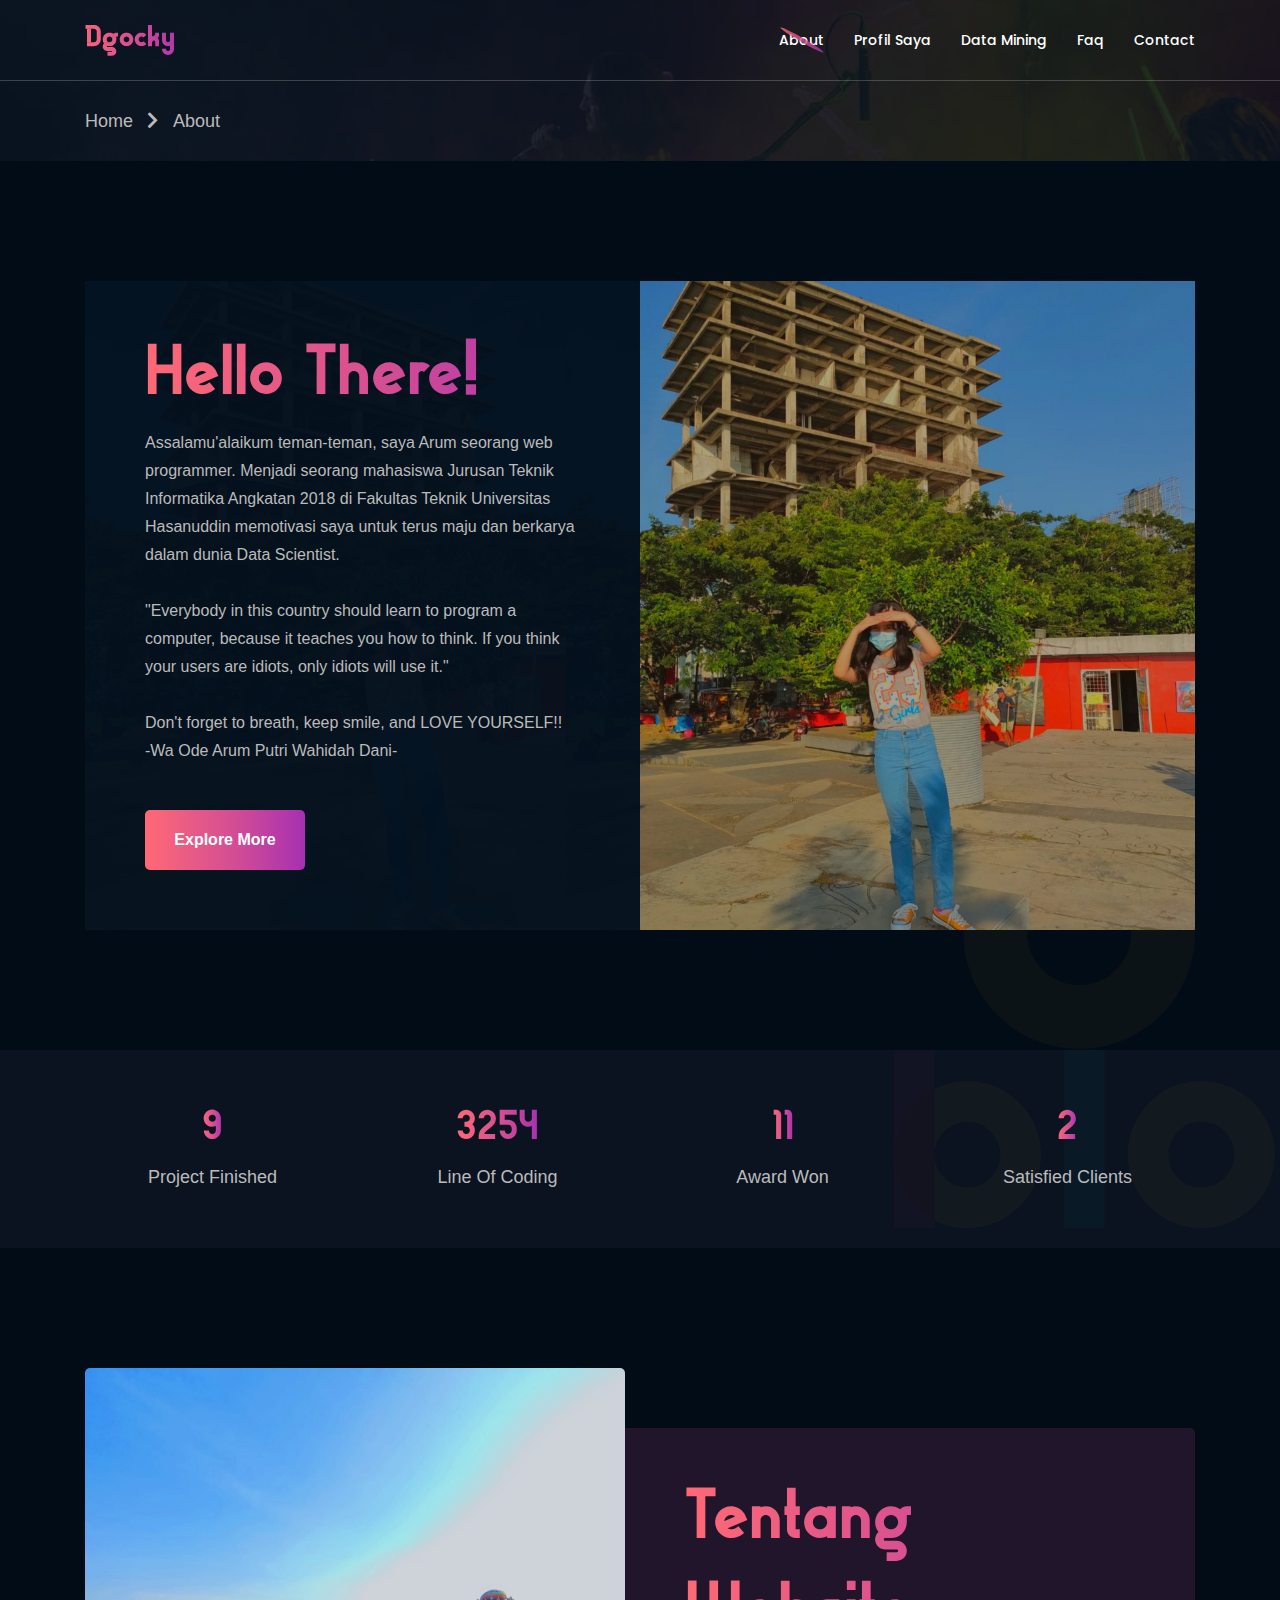
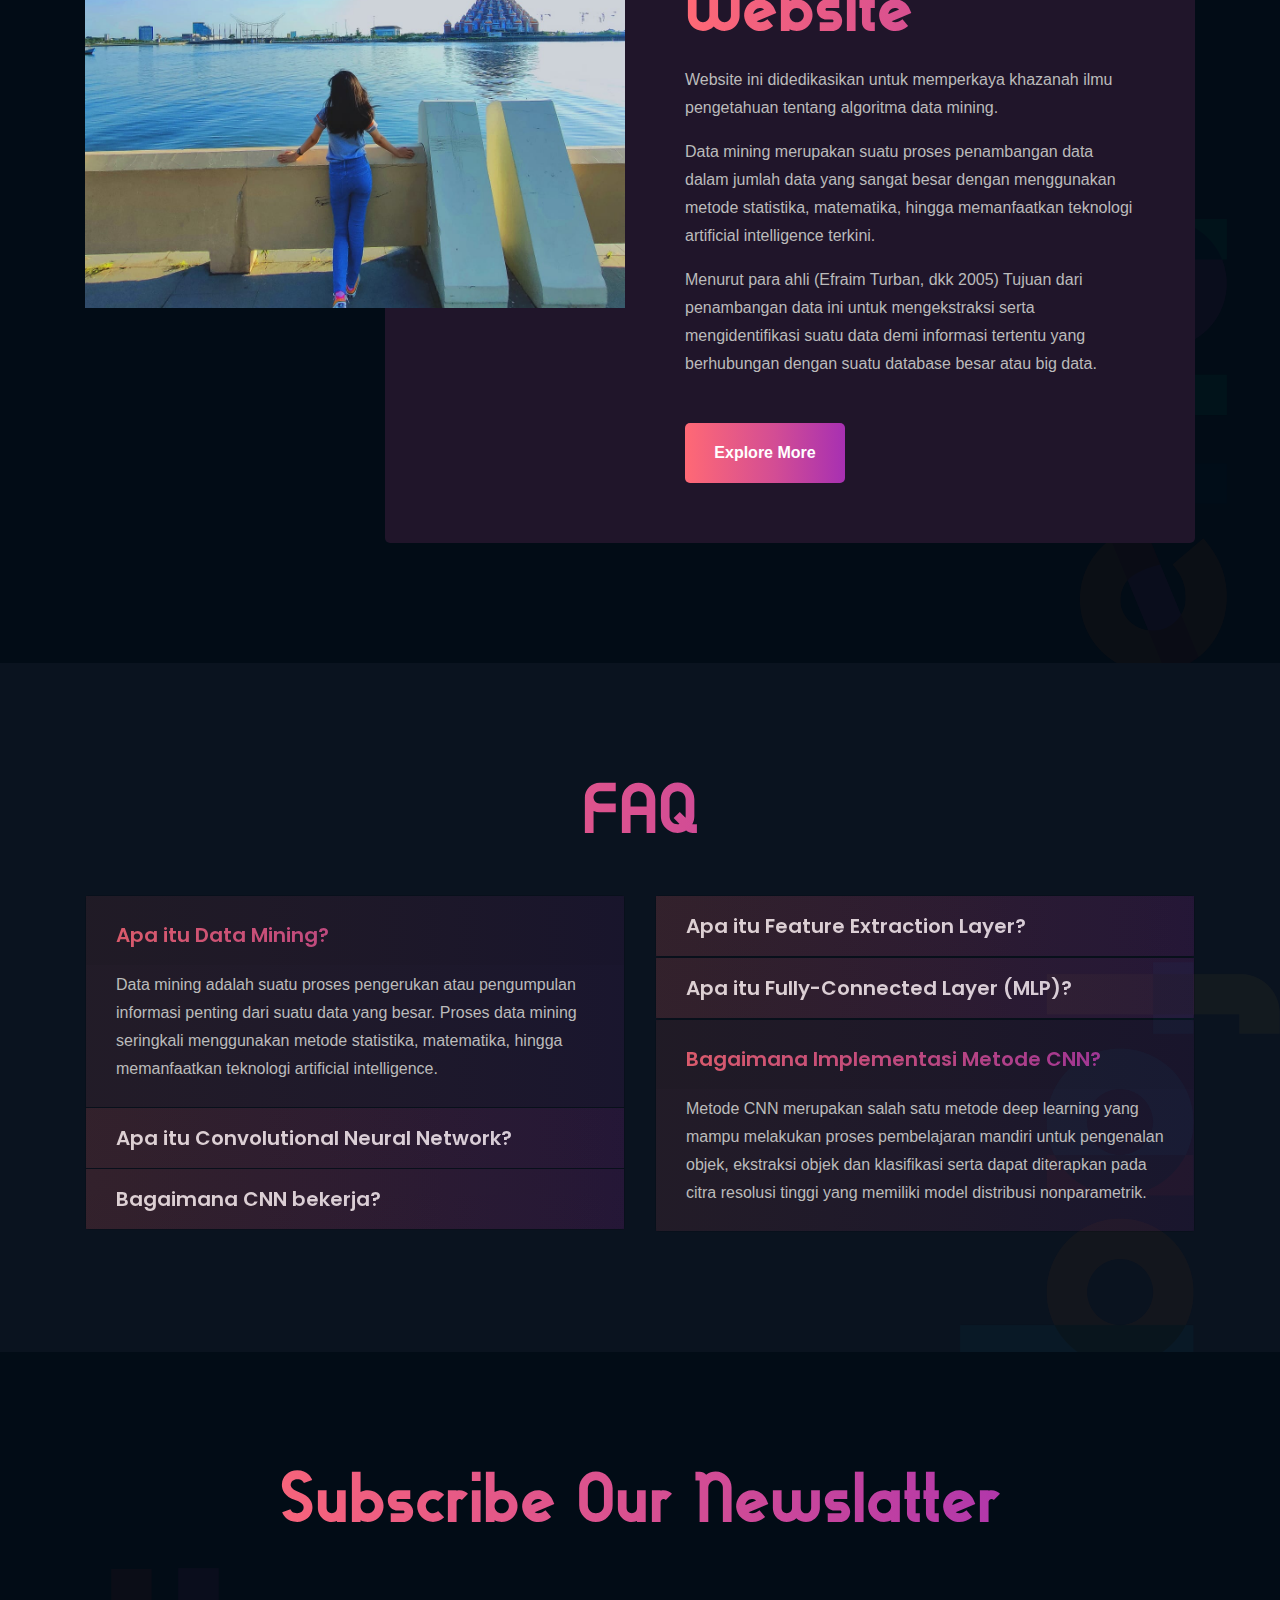
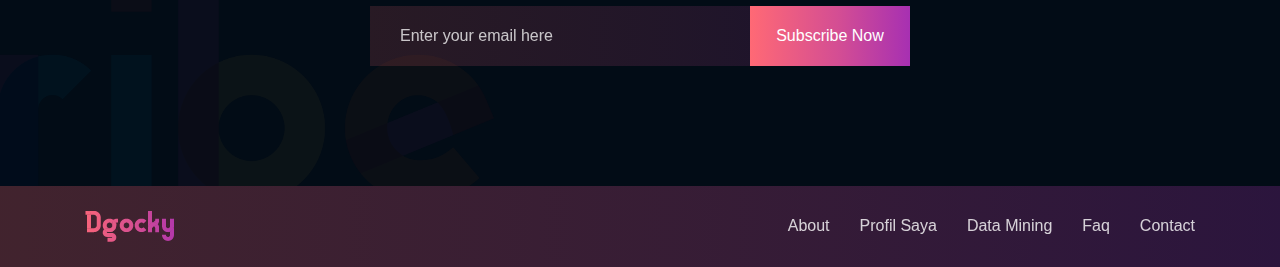
<file: about.html>
<!DOCTYPE html>
<html lang="zxx">

<head>
    <meta http-equiv="Content-Type" content="text/html; charset=UTF-8">
    <meta http-equiv="X-UA-Compatible" content="IE=edge" />
    <meta http-equiv="X-UA-Compatible" content="ie=edge">
    <meta name="viewport" content="width=device-width, initial-scale=1.0">
    <title> Convolutional Neural Network </title>
    <!-- favicon -->
    <link rel="shortcut icon" href="favicon.ico" type="image/x-icon">
    <!-- bootstrap -->
    <link rel="stylesheet" href="assets/css/bootstrap.min.css">
    <!-- fontawesome icon  -->
    <link rel="stylesheet" href="assets/css/fontawesome.min.css">
    <!-- flaticon css -->
    <link rel="stylesheet" href="assets/fonts/flaticon.css">
    <!-- animate.css -->
    <link rel="stylesheet" href="assets/css/animate.css">
    <!-- Owl Carousel -->
    <link rel="stylesheet" href="assets/css/owl.carousel.min.css">
    <!-- magnific popup -->
    <link rel="stylesheet" href="assets/css/magnific-popup.css">
    <!-- stylesheet -->
    <link rel="stylesheet" href="assets/css/style.css">
    <!-- responsive -->
    <link rel="stylesheet" href="assets/css/responsive.css">
</head>

<body>
    
    <!-- preloader begin -->
    <div class="preloader">
        <div class="loader">
            <hr>
            <hr>
        </div>
    </div>
    <!-- preloader end -->

    <!-- header begin -->
    <div class="header">
        <div class="container">
            <div class="row">
                <div class="col-xl-4 col-lg-4 d-xl-flex d-lg-flex align-items-center">
                    <div class="row">
                        <div class="col-xl-12 col-lg-12 col-6 d-xl-block d-lg-block d-flex align-items-center">
                            <div class="logo">
                                <a href="index.html"><img src="assets/img/logo.png" alt=""></a>
                            </div>
                        </div>
                        <div class="d-xl-none d-lg-none d-block col-6">
                            <button class="navbar-toggler" type="button" data-toggle="collapse"
                                data-target="#navbarSupportedContent" aria-controls="navbarSupportedContent"
                                aria-expanded="false" aria-label="Toggle navigation">
                                <i class="fas fa-bars"></i>
                            </button>
                        </div>
                    </div>
                </div>
                <div class="col-xl-8 col-lg-8">
                    <div class="mainmenu">
                        <nav class="navbar navbar-expand-lg">
                            <div class="collapse navbar-collapse" id="navbarSupportedContent">
                                <ul class="navbar-nav mr-auto">
                                    <li class="nav-item">
                                        <a class="nav-link active" href="about.html">About <span class="sr-only">(current)</span></a>
                                    </li>
                                    <!-- <li class="nav-item">
                                        <a class="nav-link" href="event.html">Event</a>
                                    </li>
                                    <li class="nav-item">
                                        <a class="nav-link" href="gallery.html">Gallery</a>
                                    </li> -->
                                    <li class="nav-item">
                                        <a class="nav-link" href="top-dj.html">Profil Saya</a>
                                    </li>
                                    <!-- <li class="nav-item">
                                        <a class="nav-link" href="schedule.html">Schedule</a>
                                    </li> -->
                                    <li class="nav-item">
                                        <a class="nav-link" href="blog.html">Data Mining</a>
                                    </li>
                                    <li class="nav-item">
                                        <a class="nav-link" href="faq.html">Faq</a>
                                    </li>
                                    <li class="nav-item">
                                        <a class="nav-link" href="contact.html">Contact</a>
                                    </li>
                                </ul>
                            </div>
                        </nav>
                    </div>
                </div>
            </div>
        </div>
    </div>
    <!-- header end -->

    <!-- breadcrump begin -->
    <div class="breadcrump">
        <div class="container">
            <div class="row">
                <div class="col-xl-6 col-lg-6">
                    <div class="breadcrump-content">
                        <span class="page-name">Home</span>
                        <span class="icon"><i class="fas fa-chevron-right"></i></span>
                        <span class="page-name">About</span>
                    </div>
                </div>
            </div>
        </div>
    </div>
    <!-- breadcrump end -->

    <!-- about begin -->
    <div class="about">
        <div class="container">
            <div class="row">
                <div class="col-xl-12 col-lg-12">
                    <div class="about-area">
                        <div class="row no-gutters">
                            <div class="col-xl-6 col-lg-6">
                                <div class="part-text">
                                    <h2>Hello There!</h2>
                                    <p>Assalamu'alaikum teman-teman, saya Arum seorang web programmer.
                                        Menjadi seorang mahasiswa Jurusan Teknik Informatika Angkatan
                                        2018 di Fakultas Teknik Universitas Hasanuddin memotivasi saya
                                        untuk terus maju dan berkarya dalam dunia Data Scientist.<br/><br/>
                                        "Everybody in this country should learn to program a computer,
                                        because it teaches you how to think. If you think your users
                                        are idiots, only idiots will use it."<br/><br/>
                                        Don't forget to breath, keep smile, and LOVE YOURSELF!!<br/>
                                        -Wa Ode Arum Putri Wahidah Dani-
                                    </p>
                                    <a href="#">explore more</a>
                                </div>
                            </div>
                            <div class="col-xl-6 col-lg-6 d-xl-block d-lg-block d-none"></div>
                        </div>
                    </div>
                </div>
            </div>
        </div>
    </div>
    <!-- about end -->

    <!-- counter begin -->
    <div class="counter">
        <div class="container">
            <div class="row">
                <div class="col-xl-3 col-lg-3 col-md-6">
                    <div class="single-counter">
                        <span class="number">9</span>
                        <span class="title">Project Finished</span>
                    </div>
                </div>
                <div class="col-xl-3 col-lg-3 col-md-6">
                    <div class="single-counter">
                        <span class="number">3254</span>
                        <span class="title">Line Of Coding</span>
                    </div>
                </div>
                <div class="col-xl-3 col-lg-3 col-md-6">
                    <div class="single-counter">
                        <span class="number">11</span>
                        <span class="title">Award Won</span>
                    </div>
                </div>
                <div class="col-xl-3 col-lg-3 col-md-6">
                    <div class="single-counter">
                        <span class="number">2</span>
                        <span class="title">Satisfied Clients</span>
                    </div>
                </div>
            </div>
        </div>
    </div>
    <!-- counter end -->

    <!-- about venu begin -->
    <div class="about-venu">
        <div class="container">
            <div class="row">
                <div class="col-xl-6 col-lg-6 d-xl-block d-lg-block d-md-none">
                    <div class="part-img">
                        <img src="assets/img/about-venu.jpeg" alt="">
                    </div>
                </div>
                <div class="col-xl-6 col-lg-6">
                    <div class="part-text">
                        <h3>Tentang Website</h3>
                        <p>Website ini didedikasikan untuk memperkaya khazanah ilmu pengetahuan tentang
                            algoritma data mining.</p>
                        <p>Data mining merupakan suatu proses penambangan data dalam jumlah data yang sangat
                            besar dengan menggunakan metode statistika, matematika, hingga memanfaatkan teknologi
                            artificial intelligence terkini.</p>
                        <p>Menurut para ahli (Efraim Turban, dkk 2005) Tujuan dari penambangan data ini  untuk
                            mengekstraksi serta mengidentifikasi suatu data demi informasi tertentu yang berhubungan
                            dengan suatu database besar atau big data.</p>
                        <a href="#">Explore More</a>
                    </div>
                </div>
            </div>
        </div>
    </div>
    <!-- about venu end -->

    <!-- faq begin -->
    <div class="faq about-page">
        <div class="container">
            <div class="row justify-content-center">
                <div class="col-xl-8 col-lg-8">
                    <div class="section-title text-center">
                        <h2>FAQ</h2>
                    </div>
                </div>
            </div>
            <div class="row">
                <div class="col-xl-6 col-lg-6">
                    <div class="accordion" id="accordionExample">
                        <div class="card">
                            <div class="card-header" id="heading1">
                                <h5>
                                    <button class="btn btn-link" type="button" data-toggle="collapse"
                                        data-target="#collapse1" aria-expanded="true" aria-controls="collapse1">
                                        Apa itu Data Mining?
                                    </button>
                                </h5>
                            </div>
    
                            <div id="collapse1" class="collapse show" aria-labelledby="heading1"
                                data-parent="#accordionExample">
                                <div class="card-body">
                                    Data mining adalah suatu proses pengerukan atau pengumpulan informasi penting
                                    dari suatu data yang besar. Proses data mining seringkali menggunakan metode
                                    statistika, matematika, hingga memanfaatkan teknologi artificial intelligence.
                                </div>
                            </div>
                        </div>
                        <div class="card">
                            <div class="card-header" id="heading2">
                                <h5>
                                    <button class="btn btn-link collapsed" type="button" data-toggle="collapse"
                                        data-target="#collapse2" aria-expanded="false" aria-controls="collapse2">
                                        Apa itu Convolutional Neural Network?
                                    </button>
                                </h5>
                            </div>
                            <div id="collapse2" class="collapse" aria-labelledby="heading2" data-parent="#accordionExample">
                                <div class="card-body">
                                    Convolutional Neural Network (CNN) adalah salah satu jenis neural network yang biasa
                                    digunakan pada data image. CNN bisa digunakan untuk mendeteksi dan mengenali object
                                    pada sebuah image.
                                </div>
                            </div>
                        </div>
                        <div class="card">
                            <div class="card-header" id="heading3">
                                <h5>
                                    <button class="btn btn-link collapsed" type="button" data-toggle="collapse"
                                        data-target="#collapse3" aria-expanded="false" aria-controls="collapse3">
                                        Bagaimana CNN bekerja?
                                    </button>
                                </h5>
                            </div>
                            <div id="collapse3" class="collapse" aria-labelledby="heading3" data-parent="#accordionExample">
                                <div class="card-body">
                                    Secara garis besarnya, CNN memanfaatkan proses konvolusi dengan menggerakan sebuah kernel
                                    konvolusi (filter) berukuran tertentu ke sebuah gambar, komputer mendapatkan informasi
                                    representatif baru dari hasil perkalian bagian gambar tersebut dengan filter yang digunakan.
                                </div>
                            </div>
                        </div>
                    </div>
                </div>
                <div class="col-xl-6 col-lg-6">
                    <div class="accordion2">
                        <div class="card">
                            <div class="card-header" id="headingFour">
                                <h5>
                                    <button class="btn btn-link collapsed" type="button" data-toggle="collapse"
                                        data-target="#collapseFour" aria-expanded="false" aria-controls="collapseFour">
                                        Apa itu Feature Extraction Layer?
                                    </button>
                                </h5>
                            </div>
                            <div id="collapseFour" class="collapse" aria-labelledby="headingFour" data-parent=".accordion2">
                                <div class="card-body">
                                    Proses yang terjadi pada bagian ini adalah melakukan “encoding” dari sebuah image menjadi
                                    features yang berupa angka-angka yang merepresentasikan image tersebut (Feature Extraction).
                                    Feature extraction layer terdiri dari dua bagian yaitu Convolutional Layer dan Pooling Layer.
                                    Namun kadang ada beberapa riset/paper yang tidak menggunakan pooling.
                                </div>
                            </div>
                        </div>
    
                        <div class="card">
                            <div class="card-header" id="headingFive">
                                <h5>
                                    <button class="btn btn-link collapsed" type="button" data-toggle="collapse"
                                        data-target="#collapseFive" aria-expanded="false" aria-controls="collapseFive">
                                        Apa itu Fully-Connected Layer (MLP)?
                                    </button>
                                </h5>
                            </div>
                            <div id="collapseFive" class="collapse" aria-labelledby="headingFive" data-parent=".accordion2">
                                <div class="card-body">
                                    Lapisan Fully-connected adalah lapisan dimana semua neuron aktivitas dari lapisan sebelumnya
                                    terhubung semuadengan neuron di lapisan selanjutnya seperti hal nya jaringan syaraf tiruan bisa.
                                    Setiap aktivitas dari lapisan sebelumnya perlu diubah menjadi data satu dimensi sebelum dapat
                                    dihubungkan ke semua neuron di lapisan Fully-Connected. Lapisan Fully-Connected biasanya digunakan
                                    pada metode Multi lapisan Perceptron dan bertujuan untuk mengolah data sehingga bisa diklasifikasikan.
                                </div>
                            </div>
                        </div>
                        <div class="card">
                            <div class="card-header" id="headingsix">
                                <h5>
                                    <button class="btn btn-link" type="button" data-toggle="collapse"
                                        data-target="#collapsesix" aria-expanded="true" aria-controls="collapsesix">
                                        Bagaimana Implementasi Metode CNN?
                                    </button>
                                </h5>
                            </div>
    
                            <div id="collapsesix" class="collapse show" aria-labelledby="headingsix"
                                data-parent=".accordion2">
                                <div class="card-body">
                                    Metode CNN merupakan salah satu metode deep learning yang mampu melakukan proses pembelajaran
                                    mandiri untuk pengenalan objek, ekstraksi objek dan klasifikasi serta dapat diterapkan pada
                                    citra resolusi tinggi yang memiliki model distribusi nonparametrik.
                                </div>
                            </div>
                        </div>
    
                    </div>
                </div>
            </div>
        </div>
    </div>
    <!-- faq end -->

    <!-- subscribe newsletter begin -->
    <div class="subscribe-newsletter about-page">
        <div class="container">
            <div class="row justify-content-center">
                <div class="col-xl-10 col-lg-10">
                    <div class="add-space section-title text-center">
                        <h2>Subscribe Our Newslatter</h2>
                    </div>
                </div>
            </div>
            <div class="row justify-content-center">
                <div class="col-xl-6 col-lg-6">
                    <div class="form">
                        <form class="newsletter-form">
                            <input class="newsletter-input" type="text" placeholder="Enter your email here">
                            <button type="submit">Subscribe Now</button>
                        </form>
                    </div>
                </div>
            </div>
        </div>
    </div>
    <!-- subscribe newsletter end -->

    <!-- footer begin -->
    <div class="footer">
        <div class="container">
            <div class="row">
                <div class="col-xl-5 col-lg-4 d-xl-flex d-lg-flex align-items-center">
                    <div class="logo">
                        <a href="index.html"><img src="assets/img/logo.png" alt=""></a>
                    </div>
                </div>
                <div class="col-xl-7 col-lg-8">
                    <div class="footer-menu">
                        <nav class="navbar navbar-expand-lg">
                            <ul class="navbar-nav">
                                <li class="nav-item">
                                    <a class="nav-link" href="index.html">About <span class="sr-only">(current)</span></a>
                                </li>
                                <!-- <li class="nav-item">
                                    <a class="nav-link" href="event.html">Event</a>
                                </li>
                                <li class="nav-item">
                                    <a class="nav-link" href="gallery.html">Gallery</a>
                                </li> -->
                                <li class="nav-item">
                                    <a class="nav-link" href="top-dj.html">Profil Saya</a>
                                </li>
                                <!-- <li class="nav-item">
                                    <a class="nav-link" href="schedule.html">Schedule</a>
                                </li> -->
                                <li class="nav-item">
                                    <a class="nav-link" href="blog.html">Data Mining</a>
                                </li>
                                <li class="nav-item">
                                    <a class="nav-link" href="faq.html">Faq</a>
                                </li>
                                <li class="nav-item">
                                    <a class="nav-link" href="contact.html">Contact</a>
                                </li>
                            </ul>
                        </nav>
                    </div>
                </div>
            </div>
        </div>
    </div>
    <!-- footer end -->

    <!-- jquery -->
    <script src="assets/js/jquery.js"></script>
    <!-- bootstrap -->
    <script src="assets/js/bootstrap.min.js"></script>
    <!-- owl carousel -->
    <script src="assets/js/owl.carousel.js"></script>
    <!-- magnific popup -->
    <script src="assets/js/jquery.magnific-popup.js"></script>
    <!-- way poin js-->
    <script src="assets/js/waypoints.min.js"></script>
    <!-- wow js-->
    <script src="assets/js/wow.min.js"></script>
    <!-- main -->
    <script src="assets/js/main.js"></script>
    </body>

</html>
</file>
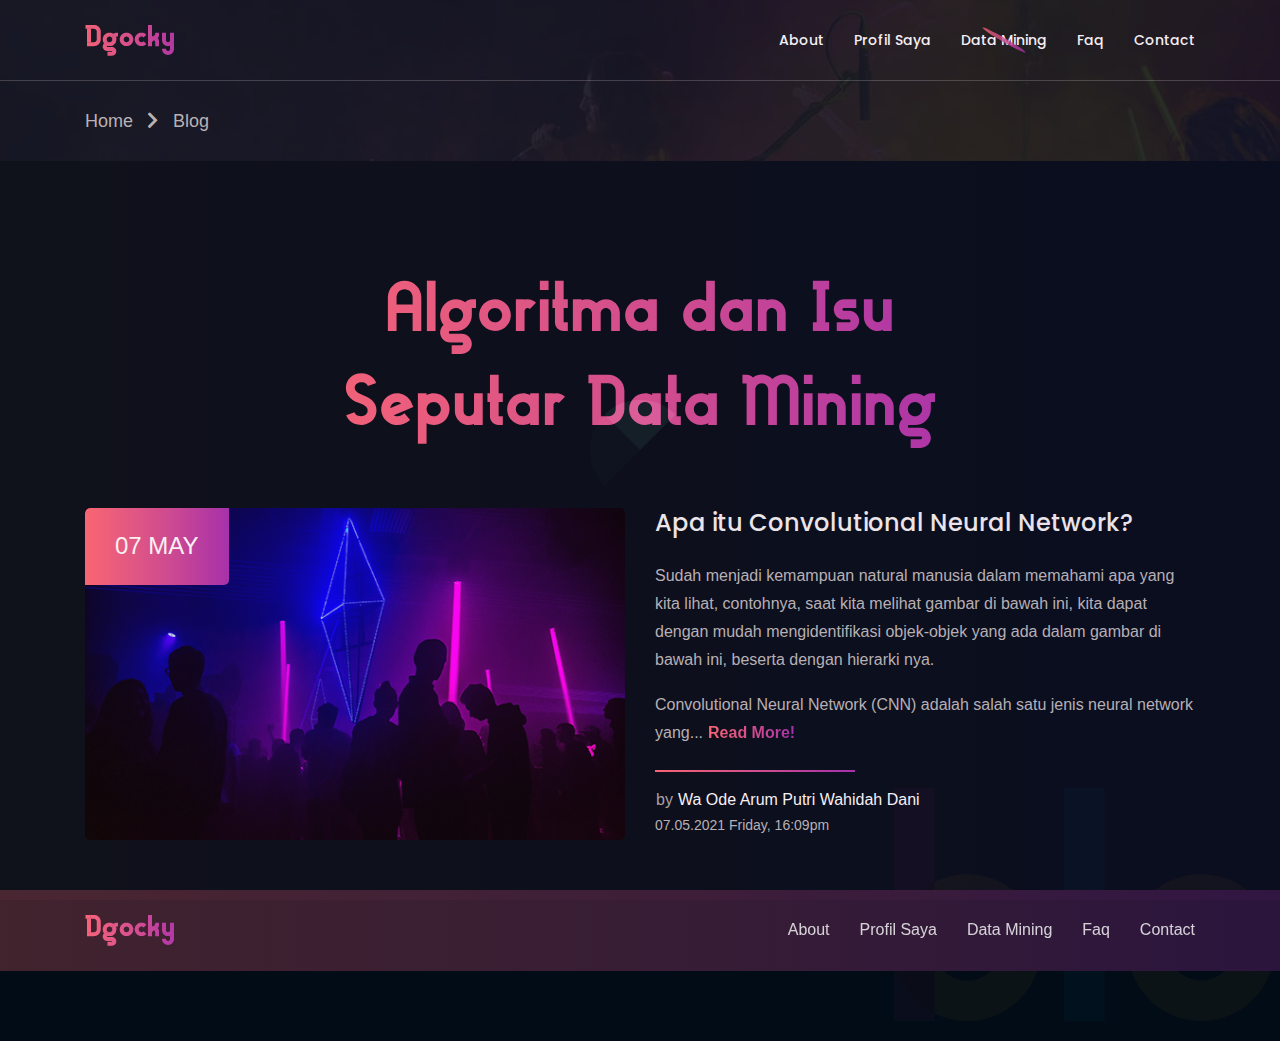
<file: blog.html>
<!DOCTYPE html>
<html lang="zxx">

<head>
    <meta http-equiv="Content-Type" content="text/html; charset=UTF-8">
    <meta http-equiv="X-UA-Compatible" content="IE=edge" />
    <meta http-equiv="X-UA-Compatible" content="ie=edge">
    <meta name="viewport" content="width=device-width, initial-scale=1.0">
    <title> Convolutional Neural Network </title>
    <!-- favicon -->
    <link rel="shortcut icon" href="favicon.ico" type="image/x-icon">
    <!-- bootstrap -->
    <link rel="stylesheet" href="assets/css/bootstrap.min.css">
    <!-- fontawesome icon  -->
    <link rel="stylesheet" href="assets/css/fontawesome.min.css">
    <!-- flaticon css -->
    <link rel="stylesheet" href="assets/fonts/flaticon.css">
    <!-- animate.css -->
    <link rel="stylesheet" href="assets/css/animate.css">
    <!-- Owl Carousel -->
    <link rel="stylesheet" href="assets/css/owl.carousel.min.css">
    <!-- magnific popup -->
    <link rel="stylesheet" href="assets/css/magnific-popup.css">
    <!-- stylesheet -->
    <link rel="stylesheet" href="assets/css/style.css">
    <!-- responsive -->
    <link rel="stylesheet" href="assets/css/responsive.css">
</head>

<body>

    <!-- preloader begin -->
    <div class="preloader">
        <div class="loader">
            <hr>
            <hr>
        </div>
    </div>
    <!-- preloader end -->
    
    <!-- header begin -->
    <div class="header">
        <div class="container">
            <div class="row">
                <div class="col-xl-4 col-lg-4 d-xl-flex d-lg-flex align-items-center">
                    <div class="row">
                        <div class="col-xl-12 col-lg-12 col-6 d-xl-block d-lg-block d-flex align-items-center">
                            <div class="logo">
                                <a href="index.html"><img src="assets/img/logo.png" alt=""></a>
                            </div>
                        </div>
                        <div class="d-xl-none d-lg-none d-block col-6">
                            <button class="navbar-toggler" type="button" data-toggle="collapse"
                                data-target="#navbarSupportedContent" aria-controls="navbarSupportedContent"
                                aria-expanded="false" aria-label="Toggle navigation">
                                <i class="fas fa-bars"></i>
                            </button>
                        </div>
                    </div>
                </div>
                <div class="col-xl-8 col-lg-8">
                    <div class="mainmenu">
                        <nav class="navbar navbar-expand-lg">
                            <div class="collapse navbar-collapse" id="navbarSupportedContent">
                                <ul class="navbar-nav mr-auto">
                                    <li class="nav-item">
                                        <a class="nav-link" href="about.html">About <span
                                                class="sr-only">(current)</span></a>
                                    </li>
                                    <!-- <li class="nav-item">
                                        <a class="nav-link" href="event.html">Event</a>
                                    </li>
                                    <li class="nav-item">
                                        <a class="nav-link" href="gallery.html">Gallery</a>
                                    </li> -->
                                    <li class="nav-item">
                                        <a class="nav-link" href="top-dj.html">Profil Saya</a>
                                    </li>
                                    <!-- <li class="nav-item">
                                        <a class="nav-link" href="schedule.html">Schedule</a>
                                    </li> -->
                                    <li class="nav-item">
                                        <a class="nav-link active" href="blog.html">Data Mining</a>
                                    </li>
                                    <li class="nav-item">
                                        <a class="nav-link" href="faq.html">Faq</a>
                                    </li>
                                    <li class="nav-item">
                                        <a class="nav-link" href="contact.html">Contact</a>
                                    </li>
                                </ul>
                            </div>
                        </nav>
                    </div>
                </div>
            </div>
        </div>
    </div>
    <!-- header end -->

    <!-- breadcrump begin -->
    <div class="breadcrump">
        <div class="container">
            <div class="row">
                <div class="col-xl-6 col-lg-6">
                    <div class="breadcrump-content">
                        <span class="page-name">Home</span>
                        <span class="icon"><i class="fas fa-chevron-right"></i></span>
                        <span class="page-name">Blog</span>
                    </div>
                </div>
            </div>
        </div>
    </div>
    <!-- breadcrump end -->

    <!-- blog begin -->
    <div class="blog">
        <div class="container">
            <div class="row justify-content-center">
                <div class="col-xl-8 col-lg-8">
                    <div class="add-space section-title text-center">
                        <h2>Algoritma dan Isu Seputar Data Mining</h2>
                    </div>
                </div>
            </div>
            <div class="row">
                <div class="col-xl-12 col-lg-12">
                    <div class="single-blog">
                        <div class="row">
                            <div class="col-xl-6 col-lg-6">
                                <div class="part-img">
                                    <img src="assets/img/blog-1.jpg" alt="">
                                    <div class="date-on-img">
                                        <span class="date">07 may</span>
                                    </div>
                                </div>
                            </div>
                            <div class="col-xl-6 col-lg-6 d-xl-flex d-lg-flex align-items-center">
                                <div class="part-text">
                                    <h3>Apa itu Convolutional Neural Network?</h3>
                                    <p>Sudah menjadi kemampuan natural manusia dalam memahami apa yang kita
                                        lihat, contohnya, saat kita melihat gambar di bawah ini, kita dapat
                                        dengan mudah mengidentifikasi objek-objek yang ada dalam gambar di
                                        bawah ini, beserta dengan hierarki nya.</p>
                                    <p class="last-line">Convolutional Neural Network (CNN) adalah salah satu
                                        jenis neural network yang...<a href="blog-details.html">Read More!</a></p>
                                    <span class="poster">Wa Ode Arum Putri Wahidah Dani</span>
                                    <span class="date">07.05.2021 Friday, 16:09pm</span>
                                </div>
                            </div>
                        </div>
                    </div>
                <!-- </div>
                <div class="col-xl-12 col-lg-12">
                    <div class="single-blog">
                        <div class="row">
                            <div class="col-xl-6 col-lg-6 d-xl-flex d-lg-flex align-items-center">
                                <div class="part-text">
                                    <h3>15 Free Productive Design Tools</h3>
                                    <p>Garcia, a versatil web designer. Phasellus vehicula the justo eg
                                        diam in posuere phasellus eget sem just the consequat gestass
                                        facilisis eleifend tempor metus. Phasellus vehicula justo egeted
                                        diames posuere.</p>
                                    <p>Phasellus vehicula the justo eg
                                        diam in posuere.<a href="blog-details.html">Read More!</a></p>
                                    <span class="poster">Abu Ubaidah</span>
                                    <span class="date">20.02.2019 Sunday, 10:30am</span>
                                </div>
                            </div>
                            <div class="col-xl-6 col-lg-6 order-xl-last order-lg-last order-first">
                                <div class="part-img">
                                    <img src="assets/img/blog-2.jpg" alt="">
                                    <div class="date-on-img">
                                        <span class="date">04 may</span>
                                    </div>
                                </div>
                            </div>
                        </div>
                    </div>
                </div>
                <div class="col-xl-12 col-lg-12">
                    <div class="single-blog">
                        <div class="row">
                            <div class="col-xl-6 col-lg-6">
                                <div class="part-img">
                                    <img src="assets/img/blog-3.jpg" alt="">
                                    <div class="date-on-img">
                                        <span class="date">04 may</span>
                                    </div>
                                </div>
                            </div>
                            <div class="col-xl-6 col-lg-6 d-xl-flex d-lg-flex align-items-center">
                                <div class="part-text">
                                    <h3>Getting Start With Sketch App</h3>
                                    <p>Garcia, a versatil web designer. Phasellus vehicula the justo eg
                                        diam in posuere phasellus eget sem just the consequat gestass
                                        facilisis eleifend tempor metus. Phasellus vehicula justo egeted
                                        diames posuere.</p>
                                    <p>Phasellus vehicula the justo eg
                                        diam in posuere.<a href="blog-details.html">Read More!</a></p>
                                    <span class="poster">Abir Khan</span>
                                    <span class="date">20.02.2019 Sunday, 10:30am</span>
                                </div>
                            </div>
                        </div>
                    </div>
                </div>
                <div class="col-xl-12 col-lg-12">
                    <div class="single-blog">
                        <div class="row">
                            <div class="col-xl-6 col-lg-6 d-xl-flex d-lg-flex align-items-center">
                                <div class="part-text">
                                    <h3>15 Free Productive Design Tools</h3>
                                    <p>Garcia, a versatil web designer. Phasellus vehicula the justo eg
                                        diam in posuere phasellus eget sem just the consequat gestass
                                        facilisis eleifend tempor metus. Phasellus vehicula justo egeted
                                        diames posuere.</p>
                                    <p>Phasellus vehicula the justo eg
                                        diam in posuere.<a href="blog-details.html">Read More!</a></p>
                                    <span class="poster">Abu Ubaidah</span>
                                    <span class="date">20.02.2019 Sunday, 10:30am</span>
                                </div>
                            </div>
                            <div class="col-xl-6 col-lg-6 order-xl-last order-lg-last order-first">
                                <div class="part-img">
                                    <img src="assets/img/blog-4.jpg" alt="">
                                    <div class="date-on-img">
                                        <span class="date">04 may</span>
                                    </div>
                                </div>
                            </div>
                        </div>
                    </div>
                </div>
                <div class="col-xl-12 col-lg-12">
                    <div class="single-blog">
                        <div class="row">
                            <div class="col-xl-6 col-lg-6">
                                <div class="part-img">
                                    <img src="assets/img/blog-5.jpg" alt="">
                                    <div class="date-on-img">
                                        <span class="date">04 may</span>
                                    </div>
                                </div>
                            </div>
                            <div class="col-xl-6 col-lg-6 d-xl-flex d-lg-flex align-items-center">
                                <div class="part-text">
                                    <h3>Getting Start With Sketch App</h3>
                                    <p>Garcia, a versatil web designer. Phasellus vehicula the justo eg
                                        diam in posuere phasellus eget sem just the consequat gestass
                                        facilisis eleifend tempor metus. Phasellus vehicula justo egeted
                                        diames posuere.</p>
                                    <p>Phasellus vehicula the justo eg
                                        diam in posuere.<a href="blog-details.html">Read More!</a></p>
                                    <span class="poster">Abir Khan</span>
                                    <span class="date">20.02.2019 Sunday, 10:30am</span>
                                </div>
                            </div>
                        </div>
                    </div>
                </div> -->
            </div>
        </div>
    </div>
    <!-- blog end -->

    <!-- footer begin -->
    <div class="footer">
        <div class="container">
            <div class="row">
                <div class="col-xl-5 col-lg-4 d-xl-flex d-lg-flex align-items-center">
                    <div class="logo">
                        <a href="index.html"><img src="assets/img/logo.png" alt=""></a>
                    </div>
                </div>
                <div class="col-xl-7 col-lg-8">
                    <div class="footer-menu">
                        <nav class="navbar navbar-expand-lg">
                            <ul class="navbar-nav">
                                <li class="nav-item">
                                    <a class="nav-link" href="index.html">About <span class="sr-only">(current)</span></a>
                                </li>
                                <!-- <li class="nav-item">
                                    <a class="nav-link" href="event.html">Event</a>
                                </li> -->
                                <!-- <li class="nav-item">
                                    <a class="nav-link" href="gallery.html">Gallery</a>
                                </li> -->
                                <li class="nav-item">
                                    <a class="nav-link" href="top-dj.html">Profil Saya</a>
                                </li>
                                <!-- <li class="nav-item">
                                    <a class="nav-link" href="schedule.html">Schedule</a>
                                </li> -->
                                <li class="nav-item">
                                    <a class="nav-link" href="blog.html">Data Mining</a>
                                </li>
                                <li class="nav-item">
                                    <a class="nav-link" href="faq.html">Faq</a>
                                </li>
                                <li class="nav-item">
                                    <a class="nav-link" href="contact.html">Contact</a>
                                </li>
                            </ul>
                        </nav>
                    </div>
                </div>
            </div>
        </div>
    </div>
    <!-- footer end -->
    
    <!-- jquery -->
    <script src="assets/js/jquery.js"></script>
    <!-- bootstrap -->
    <script src="assets/js/bootstrap.min.js"></script>
    <!-- owl carousel -->
    <script src="assets/js/owl.carousel.js"></script>
    <!-- magnific popup -->
    <script src="assets/js/jquery.magnific-popup.js"></script>
    <!-- way poin js-->
    <script src="assets/js/waypoints.min.js"></script>
    <!-- wow js-->
    <script src="assets/js/wow.min.js"></script>
    <!-- main -->
    <script src="assets/js/main.js"></script>
</body>

</html>
</file>
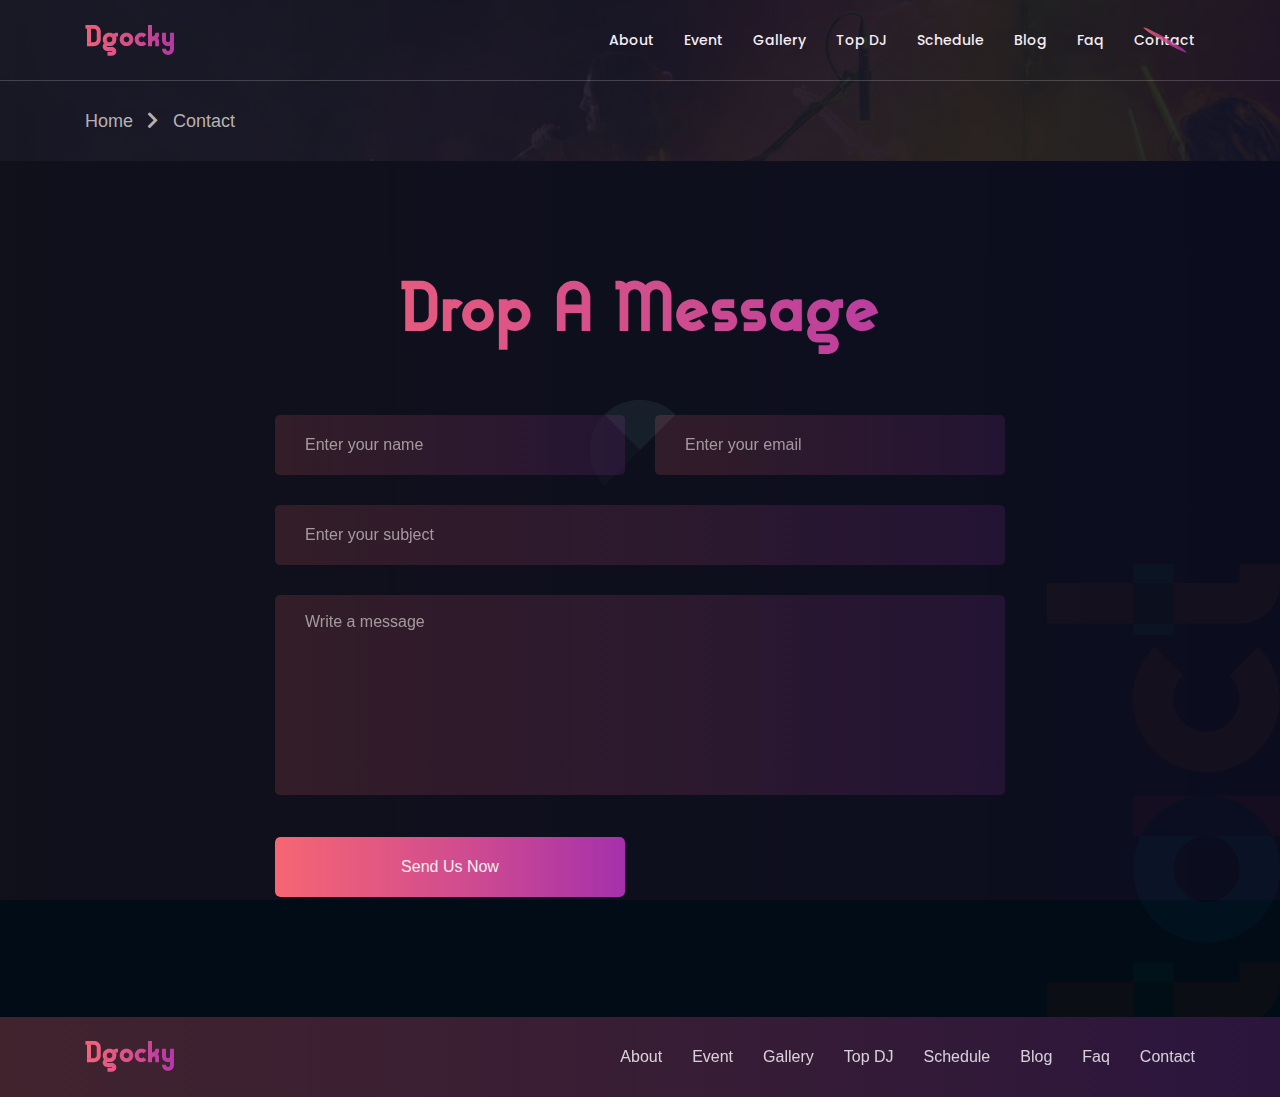
<file: contact.html>
<!DOCTYPE html>
<html lang="zxx">

<head>
    <meta http-equiv="Content-Type" content="text/html; charset=UTF-8">
    <meta http-equiv="X-UA-Compatible" content="IE=edge" />
    <meta http-equiv="X-UA-Compatible" content="ie=edge">
    <meta name="viewport" content="width=device-width, initial-scale=1.0">
    <title> Convolutional Neural Network </title>
    <!-- favicon -->
    <link rel="shortcut icon" href="favicon.ico" type="image/x-icon">
    <!-- bootstrap -->
    <link rel="stylesheet" href="assets/css/bootstrap.min.css">
    <!-- fontawesome icon  -->
    <link rel="stylesheet" href="assets/css/fontawesome.min.css">
    <!-- flaticon css -->
    <link rel="stylesheet" href="assets/fonts/flaticon.css">
    <!-- animate.css -->
    <link rel="stylesheet" href="assets/css/animate.css">
    <!-- Owl Carousel -->
    <link rel="stylesheet" href="assets/css/owl.carousel.min.css">
    <!-- magnific popup -->
    <link rel="stylesheet" href="assets/css/magnific-popup.css">
    <!-- stylesheet -->
    <link rel="stylesheet" href="assets/css/style.css">
    <!-- responsive -->
    <link rel="stylesheet" href="assets/css/responsive.css">
</head>

<body>

    <!-- preloader begin -->
    <div class="preloader">
        <div class="loader">
            <hr>
            <hr>
        </div>
    </div>
    <!-- preloader end -->
    
    <!-- header begin -->
    <div class="header">
        <div class="container">
            <div class="row">
                <div class="col-xl-4 col-lg-4 d-xl-flex d-lg-flex align-items-center">
                    <div class="row">
                        <div class="col-xl-12 col-lg-12 col-6 d-xl-block d-lg-block d-flex align-items-center">
                            <div class="logo">
                                <a href="index.html"><img src="assets/img/logo.png" alt=""></a>
                            </div>
                        </div>
                        <div class="d-xl-none d-lg-none d-block col-6">
                            <button class="navbar-toggler" type="button" data-toggle="collapse"
                                data-target="#navbarSupportedContent" aria-controls="navbarSupportedContent"
                                aria-expanded="false" aria-label="Toggle navigation">
                                <i class="fas fa-bars"></i>
                            </button>
                        </div>
                    </div>
                </div>
                <div class="col-xl-8 col-lg-8">
                    <div class="mainmenu">
                        <nav class="navbar navbar-expand-lg">
                            <div class="collapse navbar-collapse" id="navbarSupportedContent">
                                <ul class="navbar-nav mr-auto">
                                    <li class="nav-item">
                                        <a class="nav-link" href="about.html">About <span
                                                class="sr-only">(current)</span></a>
                                    </li>
                                    <li class="nav-item">
                                        <a class="nav-link" href="event.html">Event</a>
                                    </li>
                                    <li class="nav-item">
                                        <a class="nav-link" href="gallery.html">Gallery</a>
                                    </li>
                                    <li class="nav-item">
                                        <a class="nav-link" href="top-dj.html">Top DJ</a>
                                    </li>
                                    <li class="nav-item">
                                        <a class="nav-link" href="schedule.html">Schedule</a>
                                    </li>
                                    <li class="nav-item">
                                        <a class="nav-link" href="blog.html">Blog</a>
                                    </li>
                                    <li class="nav-item">
                                        <a class="nav-link" href="faq.html">Faq</a>
                                    </li>
                                    <li class="nav-item">
                                        <a class="nav-link active" href="contact.html">Contact</a>
                                    </li>
                                </ul>
                            </div>
                        </nav>
                    </div>
                </div>
            </div>
        </div>
    </div>
    <!-- header end -->

    <!-- breadcrump begin -->
    <div class="breadcrump">
        <div class="container">
            <div class="row">
                <div class="col-xl-6 col-lg-6">
                    <div class="breadcrump-content">
                        <span class="page-name">Home</span>
                        <span class="icon"><i class="fas fa-chevron-right"></i></span>
                        <span class="page-name">Contact</span>
                    </div>
                </div>
            </div>
        </div>
    </div>
    <!-- breadcrump end -->

    <!-- contact begin -->
    <div class="contact">
        <div class="container">
            <div class="row justify-content-center">
                <div class="col-xl-10 col-lg-10">
                    <div class="add-space section-title text-center">
                        <h2>Drop A Message</h2>
                    </div>
                </div>
            </div>
            <div class="row justify-content-center">
                <div class="col-xl-8 col-lg-8">
                    <div class="contact-form">
                        <form>
                            <div class="row">
                                <div class="col-xl-6 col-lg-6">
                                    <input type="text" placeholder="Enter your name">
                                    <span></span>
                                </div>
                                <div class="col-xl-6 col-lg-6">
                                    <input type="email" placeholder="Enter your email">
                                    <span></span>
                                </div>
                                <div class="col-xl-12 col-lg-12">
                                    <input type="text" placeholder="Enter your subject">
                                    <span></span>
                                </div>
                                <div class="col-xl-12 col-lg-12">
                                    <textarea placeholder="Write a message"></textarea>
                                    <span class="textarea"></span>
                                </div>
                                <div class="col-xl-6 col-lg-6">
                                    <button>Send Us Now</button>
                                </div>
                            </div>
                        </form>
                    </div>
                </div>
            </div>
        </div>
    </div>
    <!-- contact end -->

    <div class="direct-contact d-none">
        <div class="container">
            <div class="row justify-content-center">
                <div class="col-xl-8 col-lg-8">
                    <div class="add-space section-title text-center">
                        <h2>Direct Contact Us</h2>
                    </div>
                </div>
            </div>
            <div class="row justify-content-center">
                <div class="col-xl-8 col-lg-8">
                    <div class="address-area">
                        <ul>
                            <li><i class="fas fa-id-card"></i> 4653 Angus Road, New York</li>
                            <li><i class="fas fa-phone"></i> 567-987-1234</li>
                            <li><i class="fas fa-envelope"></i> Yourmail95h@demo.com</li>
                        </ul>
                    </div>
                </div>
            </div>
        </div>
    </div>

    <!-- footer begin -->
    <div class="footer">
        <div class="container">
            <div class="row">
                <div class="col-xl-5 col-lg-4 d-xl-flex d-lg-flex align-items-center">
                    <div class="logo">
                        <a href="index.html"><img src="assets/img/logo.png" alt=""></a>
                    </div>
                </div>
                <div class="col-xl-7 col-lg-8">
                    <div class="footer-menu">
                        <nav class="navbar navbar-expand-lg">
                            <ul class="navbar-nav">
                                <li class="nav-item">
                                    <a class="nav-link" href="index.html">About <span class="sr-only">(current)</span></a>
                                </li>
                                <li class="nav-item">
                                    <a class="nav-link" href="event.html">Event</a>
                                </li>
                                <li class="nav-item">
                                    <a class="nav-link" href="gallery.html">Gallery</a>
                                </li>
                                <li class="nav-item">
                                    <a class="nav-link" href="top-dj.html">Top DJ</a>
                                </li>
                                <li class="nav-item">
                                    <a class="nav-link" href="schedule.html">Schedule</a>
                                </li>
                                <li class="nav-item">
                                    <a class="nav-link" href="blog.html">Blog</a>
                                </li>
                                <li class="nav-item">
                                    <a class="nav-link" href="faq.html">Faq</a>
                                </li>
                                <li class="nav-item">
                                    <a class="nav-link" href="contact.html">Contact</a>
                                </li>
                            </ul>
                        </nav>
                    </div>
                </div>
            </div>
        </div>
    </div>
    <!-- footer end -->

    <!-- jquery -->
    <script src="assets/js/jquery.js"></script>
    <!-- bootstrap -->
    <script src="assets/js/bootstrap.min.js"></script>
    <!-- owl carousel -->
    <script src="assets/js/owl.carousel.js"></script>
    <!-- magnific popup -->
    <script src="assets/js/jquery.magnific-popup.js"></script>
    <!-- way poin js-->
    <script src="assets/js/waypoints.min.js"></script>
    <!-- wow js-->
    <script src="assets/js/wow.min.js"></script>
    <!-- main -->
    <script src="assets/js/main.js"></script>
</body>

</html>
</file>
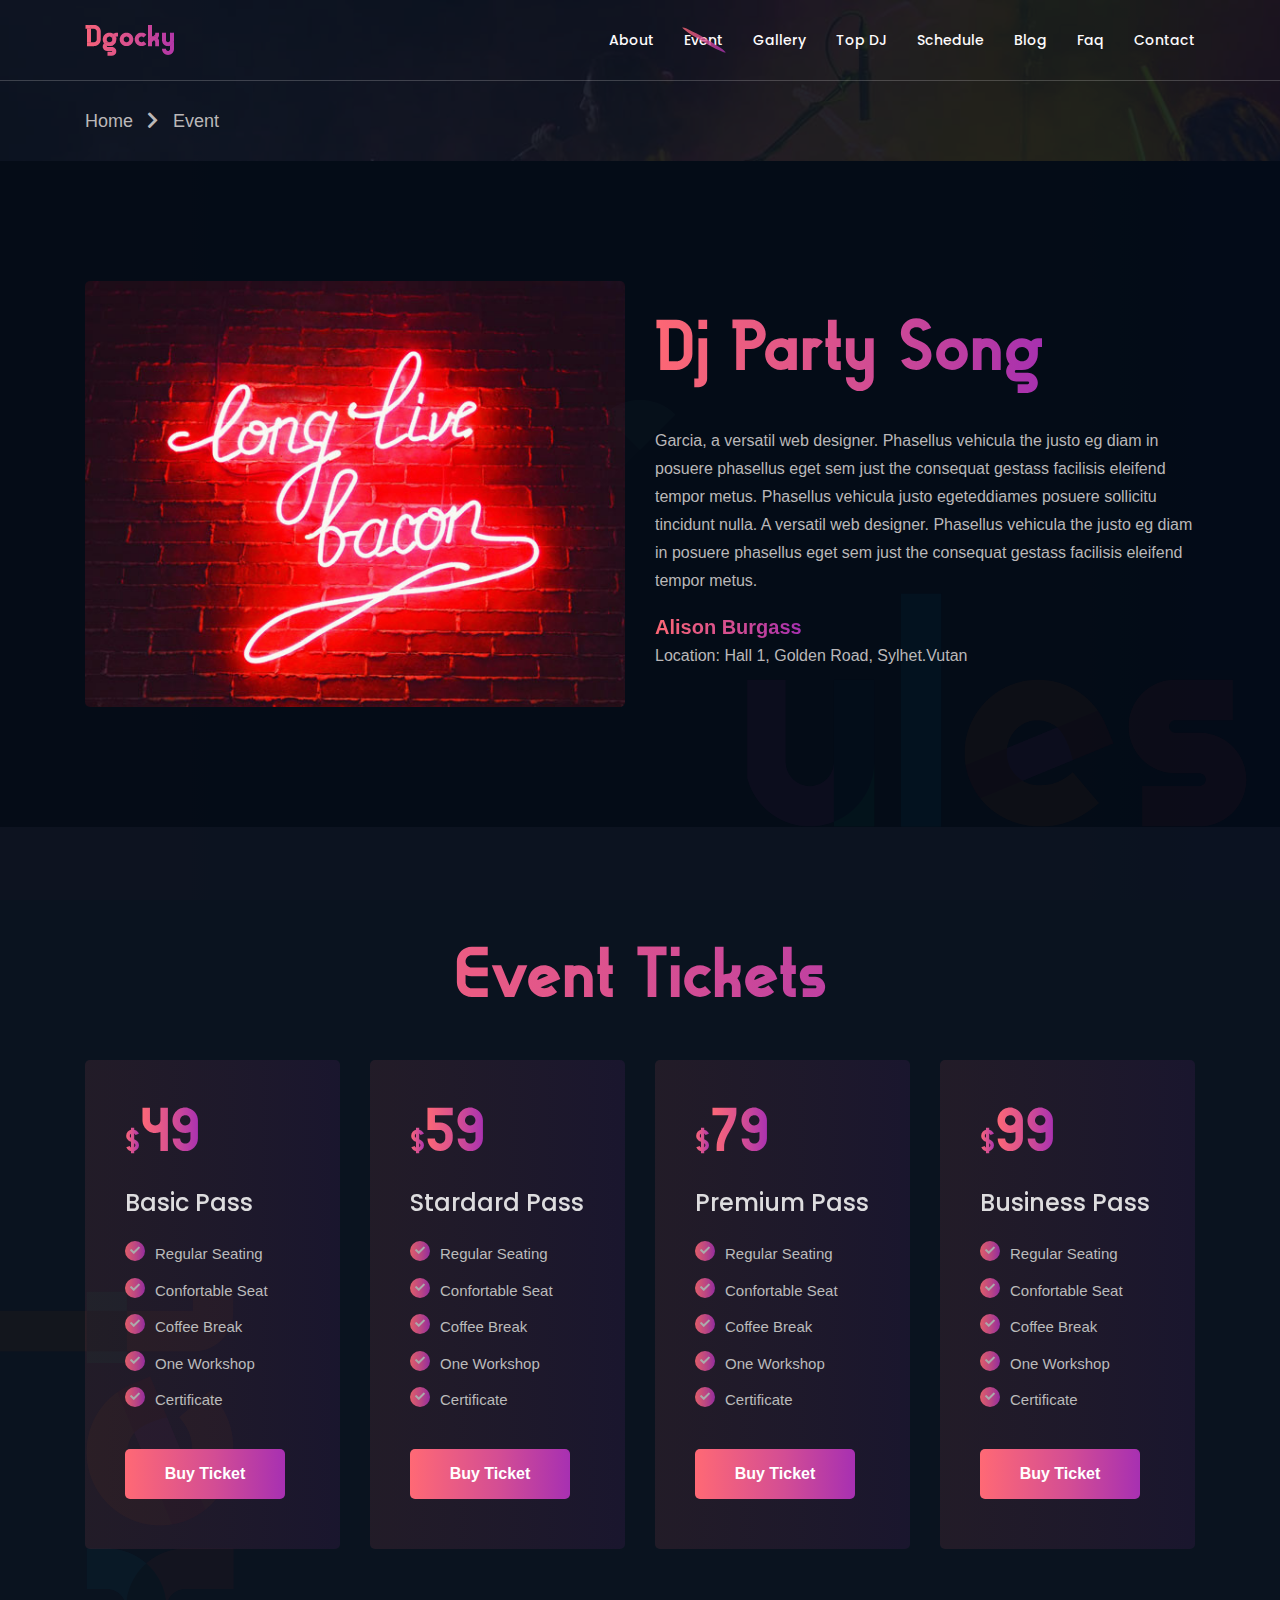
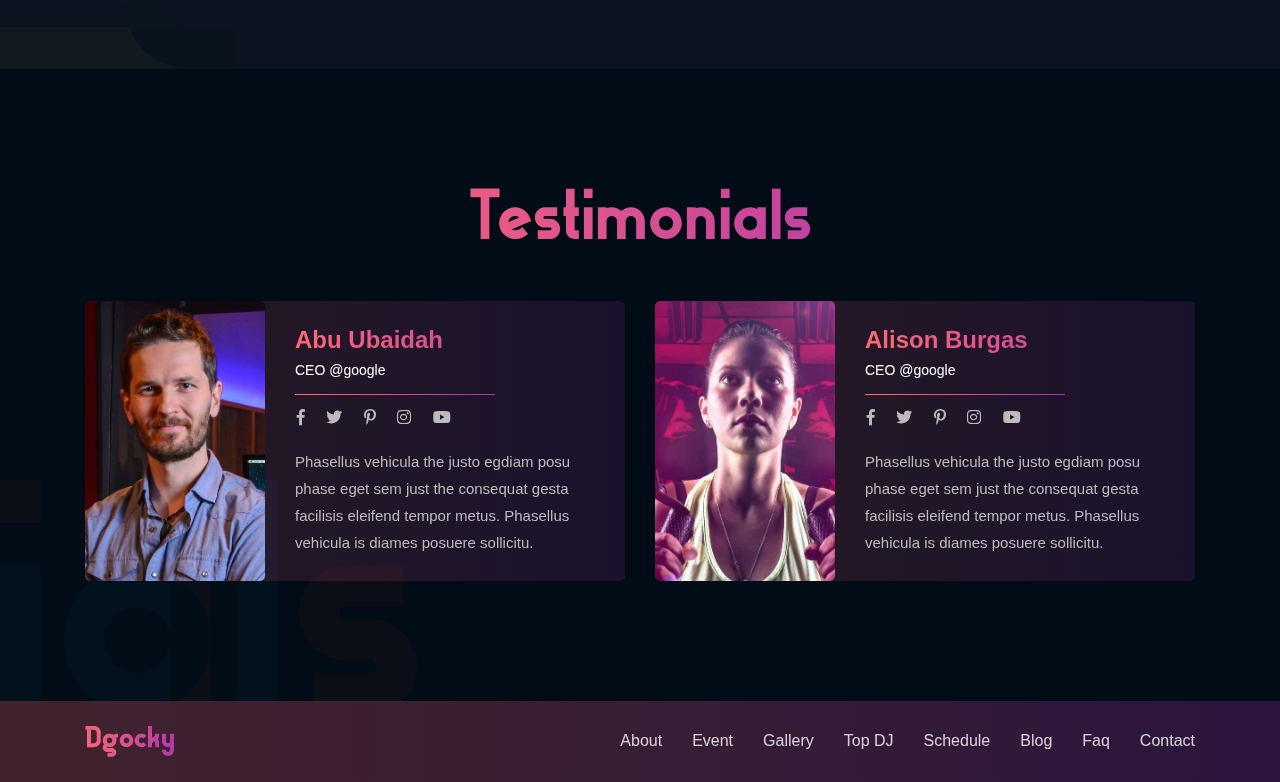
<file: event.html>
<!DOCTYPE html>
<html lang="zxx">

<head>
    <meta http-equiv="Content-Type" content="text/html; charset=UTF-8">
    <meta http-equiv="X-UA-Compatible" content="IE=edge" />
    <meta http-equiv="X-UA-Compatible" content="ie=edge">
    <meta name="viewport" content="width=device-width, initial-scale=1.0">
    <title> Convolutional Neural Network </title>
    <!-- favicon -->
    <link rel="shortcut icon" href="favicon.ico" type="image/x-icon">
    <!-- bootstrap -->
    <link rel="stylesheet" href="assets/css/bootstrap.min.css">
    <!-- fontawesome icon  -->
    <link rel="stylesheet" href="assets/css/fontawesome.min.css">
    <!-- flaticon css -->
    <link rel="stylesheet" href="assets/fonts/flaticon.css">
    <!-- animate.css -->
    <link rel="stylesheet" href="assets/css/animate.css">
    <!-- Owl Carousel -->
    <link rel="stylesheet" href="assets/css/owl.carousel.min.css">
    <!-- magnific popup -->
    <link rel="stylesheet" href="assets/css/magnific-popup.css">
    <!-- stylesheet -->
    <link rel="stylesheet" href="assets/css/style.css">
    <!-- responsive -->
    <link rel="stylesheet" href="assets/css/responsive.css">
</head>

<body>

    <!-- preloader begin -->
    <div class="preloader">
        <div class="loader">
            <hr>
            <hr>
        </div>
    </div>
    <!-- preloader end -->
    
    <!-- header begin -->
    <div class="header">
        <div class="container">
            <div class="row">
                <div class="col-xl-4 col-lg-4 d-xl-flex d-lg-flex align-items-center">
                    <div class="row">
                        <div class="col-xl-12 col-lg-12 col-6 d-xl-block d-lg-block d-flex align-items-center">
                            <div class="logo">
                                <a href="index-2.html"><img src="assets/img/logo.png" alt=""></a>
                            </div>
                        </div>
                        <div class="d-xl-none d-lg-none d-block col-6">
                            <button class="navbar-toggler" type="button" data-toggle="collapse"
                                data-target="#navbarSupportedContent" aria-controls="navbarSupportedContent"
                                aria-expanded="false" aria-label="Toggle navigation">
                                <i class="fas fa-bars"></i>
                            </button>
                        </div>
                    </div>
                </div>
                <div class="col-xl-8 col-lg-8">
                    <div class="mainmenu">
                        <nav class="navbar navbar-expand-lg">
                            <div class="collapse navbar-collapse" id="navbarSupportedContent">
                                <ul class="navbar-nav mr-auto">
                                    <li class="nav-item">
                                        <a class="nav-link" href="about.html">About <span
                                                class="sr-only">(current)</span></a>
                                    </li>
                                    <li class="nav-item">
                                        <a class="nav-link active" href="event.html">Event</a>
                                    </li>
                                    <li class="nav-item">
                                        <a class="nav-link" href="gallery.html">Gallery</a>
                                    </li>
                                    <li class="nav-item">
                                        <a class="nav-link" href="top-dj.html">Top DJ</a>
                                    </li>
                                    <li class="nav-item">
                                        <a class="nav-link" href="schedule.html">Schedule</a>
                                    </li>
                                    <li class="nav-item">
                                        <a class="nav-link" href="blog.html">Blog</a>
                                    </li>
                                    <li class="nav-item">
                                        <a class="nav-link" href="faq.html">Faq</a>
                                    </li>
                                    <li class="nav-item">
                                        <a class="nav-link" href="contact.html">Contact</a>
                                    </li>
                                </ul>
                            </div>
                        </nav>
                    </div>
                </div>
            </div>
        </div>
    </div>
    <!-- header end -->

    <!-- breadcrump begin -->
    <div class="breadcrump">
        <div class="container">
            <div class="row">
                <div class="col-xl-6 col-lg-6">
                    <div class="breadcrump-content">
                        <span class="page-name">Home</span>
                        <span class="icon"><i class="fas fa-chevron-right"></i></span>
                        <span class="page-name">Event</span>
                    </div>
                </div>
            </div>
        </div>
    </div>
    <!-- breadcrump end -->

    <!-- single event begin -->
    <div class="single-event">
        <div class="container">
            <div class="row">
                <div class="col-xl-6 col-lg-6">
                    <div class="part-img">
                        <img src="assets/img/single-event.jpg" alt="">
                    </div>
                </div>
                <div class="col-xl-6 col-lg-6 d-xl-flex d-lg-flex d-block align-items-center">
                    <div class="part-text">
                        <h3>Dj Party Song</h3>
                        <P>Garcia, a versatil web designer. Phasellus vehicula the justo eg diam
                        in posuere phasellus eget sem just the consequat gestass facilisis
                        eleifend tempor metus. Phasellus vehicula justo egeteddiames
                        posuere sollicitu tincidunt nulla. A versatil web designer. Phasellus vehicula the justo eg diam
                        in posuere phasellus eget sem just the consequat gestass facilisis
                        eleifend tempor metus.</P>
                        <div class="meta-info">
                            <span class="eventor-name">Alison Burgass</span>
                            <span class="location">Location: Hall 1, Golden Road, Sylhet.Vutan</span>
                        </div>
                    </div>
                </div>
            </div>
        </div>
    </div>
    <!-- single event end -->

    <!-- ticket price begin -->
    <div class="ticket-price">
        <div class="container">
            <div class="row justify-content-center">
                <div class="col-xl-8 col-lg-8">
                    <div class="section-title text-center">
                        <h2>Event Tickets</h2>
                    </div>
                </div>
            </div>
            <div class="row">
                <div class="col-xl-3 col-lg-3 col-sm-6">
                    <div class="single-ticket-price">
                        <div class="part-feature">
                            <span class="price">49</span>
                            <h3>Basic Pass</h3>
                            <ul>
                                <li><span class="icon"><i class="fas fa-check"></i></span><span class="text">Regular
                                        Seating</span></li>
                                <li><span class="icon"><i class="fas fa-check"></i></span><span class="text">Confortable
                                        Seat</span></li>
                                <li><span class="icon"><i class="fas fa-check"></i></span><span class="text">Coffee
                                        Break</span></li>
                                <li><span class="icon"><i class="fas fa-check"></i></span><span class="text">One
                                        Workshop</span></li>
                                <li><span class="icon"><i class="fas fa-check"></i></span><span
                                        class="text">Certificate</span></li>
                            </ul>
                        </div>
                        <div class="part-button">
                            <a href="#">Buy Ticket</a>
                        </div>
                    </div>
                </div>
                <div class="col-xl-3 col-lg-3 col-sm-6">
                    <div class="single-ticket-price">
                        <div class="part-feature">
                            <span class="price">59</span>
                            <h3>Stardard Pass</h3>
                            <ul>
                                <li><span class="icon"><i class="fas fa-check"></i></span><span class="text">Regular
                                        Seating</span></li>
                                <li><span class="icon"><i class="fas fa-check"></i></span><span class="text">Confortable
                                        Seat</span>
                                </li>
                                <li><span class="icon"><i class="fas fa-check"></i></span><span class="text">Coffee
                                        Break</span></li>
                                <li><span class="icon"><i class="fas fa-check"></i></span><span class="text">One
                                        Workshop</span></li>
                                <li><span class="icon"><i class="fas fa-check"></i></span><span
                                        class="text">Certificate</span></li>
                            </ul>
                        </div>
                        <div class="part-button">
                            <a href="#">Buy Ticket</a>
                        </div>
                    </div>
                </div>
                <div class="col-xl-3 col-lg-3 col-sm-6">
                    <div class="single-ticket-price">
                        <div class="part-feature">
                            <span class="price">79</span>
                            <h3>Premium Pass</h3>
                            <ul>
                                <li><span class="icon"><i class="fas fa-check"></i></span><span class="text">Regular
                                        Seating</span></li>
                                <li><span class="icon"><i class="fas fa-check"></i></span><span class="text">Confortable
                                        Seat</span>
                                </li>
                                <li><span class="icon"><i class="fas fa-check"></i></span><span class="text">Coffee
                                        Break</span></li>
                                <li><span class="icon"><i class="fas fa-check"></i></span><span class="text">One
                                        Workshop</span></li>
                                <li><span class="icon"><i class="fas fa-check"></i></span><span
                                        class="text">Certificate</span></li>
                            </ul>
                        </div>
                        <div class="part-button">
                            <a href="#">Buy Ticket</a>
                        </div>
                    </div>
                </div>
                <div class="col-xl-3 col-lg-3 col-sm-6">
                    <div class="single-ticket-price">
                        <div class="part-feature">
                            <span class="price">99</span>
                            <h3>Business Pass</h3>
                            <ul>
                                <li><span class="icon"><i class="fas fa-check"></i></span><span class="text">Regular
                                        Seating</span></li>
                                <li><span class="icon"><i class="fas fa-check"></i></span><span class="text">Confortable
                                        Seat</span>
                                </li>
                                <li><span class="icon"><i class="fas fa-check"></i></span><span class="text">Coffee
                                        Break</span></li>
                                <li><span class="icon"><i class="fas fa-check"></i></span><span class="text">One
                                        Workshop</span></li>
                                <li><span class="icon"><i class="fas fa-check"></i></span><span
                                        class="text">Certificate</span></li>
                            </ul>
                        </div>
                        <div class="part-button">
                            <a href="#">Buy Ticket</a>
                        </div>
                    </div>
                </div>
            </div>
        </div>
    </div>
    <!-- ticket price end -->

    <!-- testimonial begin -->
    <div class="testimonial event-page">
        <div class="container">
            <div class="row justify-content-center">
                <div class="col-xl-8 col-lg-8">
                    <div class="section-title text-center">
                        <h2>Testimonials</h2>
                    </div>
                </div>
            </div>
            <div class="row">
                <div class="col-xl-12 col-lg-12">
                    <div class="testimonial-slider">
                        <div class="single-testimonial">
                            <div class="row no-gutters">
                                <div class="col-xl-4 col-lg-4 col-sm-4 col-md-12 col-12">
                                    <div class="part-img"></div>
                                </div>
                                <div class="col-xl-8 col-lg-8 col-sm-8 col-md-12 col-12">
                                    <div class="part-text">
                                        <div class="bio">
                                            <span class="name">Alison Burgas</span>
                                            <span class="position">CEO @google</span>
                                        </div>
                                        <div class="social">
                                            <a href="#"><i class="fab fa-facebook-f"></i></a>
                                            <a href="#"><i class="fab fa-twitter"></i></a>
                                            <a href="#"><i class="fab fa-pinterest-p"></i></a>
                                            <a href="#"><i class="fab fa-instagram"></i></a>
                                            <a href="#"><i class="fab fa-youtube"></i></a>
                                        </div>
                                        <div class="text">
                                            <p>Phasellus vehicula the justo egdiam
                                                posu phase eget sem just the
                                                consequat gesta facilisis eleifend
                                                tempor metus. Phasellus vehicula is
                                                diames posuere sollicitu.</p>
                                        </div>
                                    </div>
                                </div>
                            </div>
                        </div>
                        <div class="single-testimonial">
                            <div class="row no-gutters">
                                <div class="col-xl-4 col-lg-4 col-sm-4 col-md-12 col-12">
                                    <div class="part-img two"></div>
                                </div>
                                <div class="col-xl-8 col-lg-8 col-sm-8 col-md-12 col-12">
                                    <div class="part-text">
                                        <div class="bio">
                                            <span class="name">Abu Ubaidah</span>
                                            <span class="position">CEO @google</span>
                                        </div>
                                        <div class="social">
                                            <a href="#"><i class="fab fa-facebook-f"></i></a>
                                            <a href="#"><i class="fab fa-twitter"></i></a>
                                            <a href="#"><i class="fab fa-pinterest-p"></i></a>
                                            <a href="#"><i class="fab fa-instagram"></i></a>
                                            <a href="#"><i class="fab fa-youtube"></i></a>
                                        </div>
                                        <div class="text">
                                            <p>Phasellus vehicula the justo egdiam
                                                posu phase eget sem just the
                                                consequat gesta facilisis eleifend
                                                tempor metus. Phasellus vehicula is
                                                diames posuere sollicitu.</p>
                                        </div>
                                    </div>
                                </div>
                            </div>
                        </div>
                    </div>
                </div>
            </div>
        </div>
    </div>
    <!-- testimonial end -->

    <!-- footer begin -->
    <div class="footer">
        <div class="container">
            <div class="row">
                <div class="col-xl-5 col-lg-4 d-xl-flex d-lg-flex align-items-center">
                    <div class="logo">
                        <a href="index-2.html"><img src="assets/img/logo.png" alt=""></a>
                    </div>
                </div>
                <div class="col-xl-7 col-lg-8">
                    <div class="footer-menu">
                        <nav class="navbar navbar-expand-lg">
                            <ul class="navbar-nav">
                                <li class="nav-item">
                                    <a class="nav-link" href="index-2.html">About <span class="sr-only">(current)</span></a>
                                </li>
                                <li class="nav-item">
                                    <a class="nav-link" href="event.html">Event</a>
                                </li>
                                <li class="nav-item">
                                    <a class="nav-link" href="gallery.html">Gallery</a>
                                </li>
                                <li class="nav-item">
                                    <a class="nav-link" href="top-dj.html">Top DJ</a>
                                </li>
                                <li class="nav-item">
                                    <a class="nav-link" href="schedule.html">Schedule</a>
                                </li>
                                <li class="nav-item">
                                    <a class="nav-link" href="blog.html">Blog</a>
                                </li>
                                <li class="nav-item">
                                    <a class="nav-link" href="faq.html">Faq</a>
                                </li>
                                <li class="nav-item">
                                    <a class="nav-link" href="contact.html">Contact</a>
                                </li>
                            </ul>
                        </nav>
                    </div>
                </div>
            </div>
        </div>
    </div>
    <!-- footer end -->

    <!-- jquery -->
    <script src="assets/js/jquery.js"></script>
    <!-- bootstrap -->
    <script src="assets/js/bootstrap.min.js"></script>
    <!-- owl carousel -->
    <script src="assets/js/owl.carousel.js"></script>
    <!-- magnific popup -->
    <script src="assets/js/jquery.magnific-popup.js"></script>
    <!-- way poin js-->
    <script src="assets/js/waypoints.min.js"></script>
    <!-- wow js-->
    <script src="assets/js/wow.min.js"></script>
    <!-- main -->
    <script src="assets/js/main.js"></script>
</body>



</html>
</file>
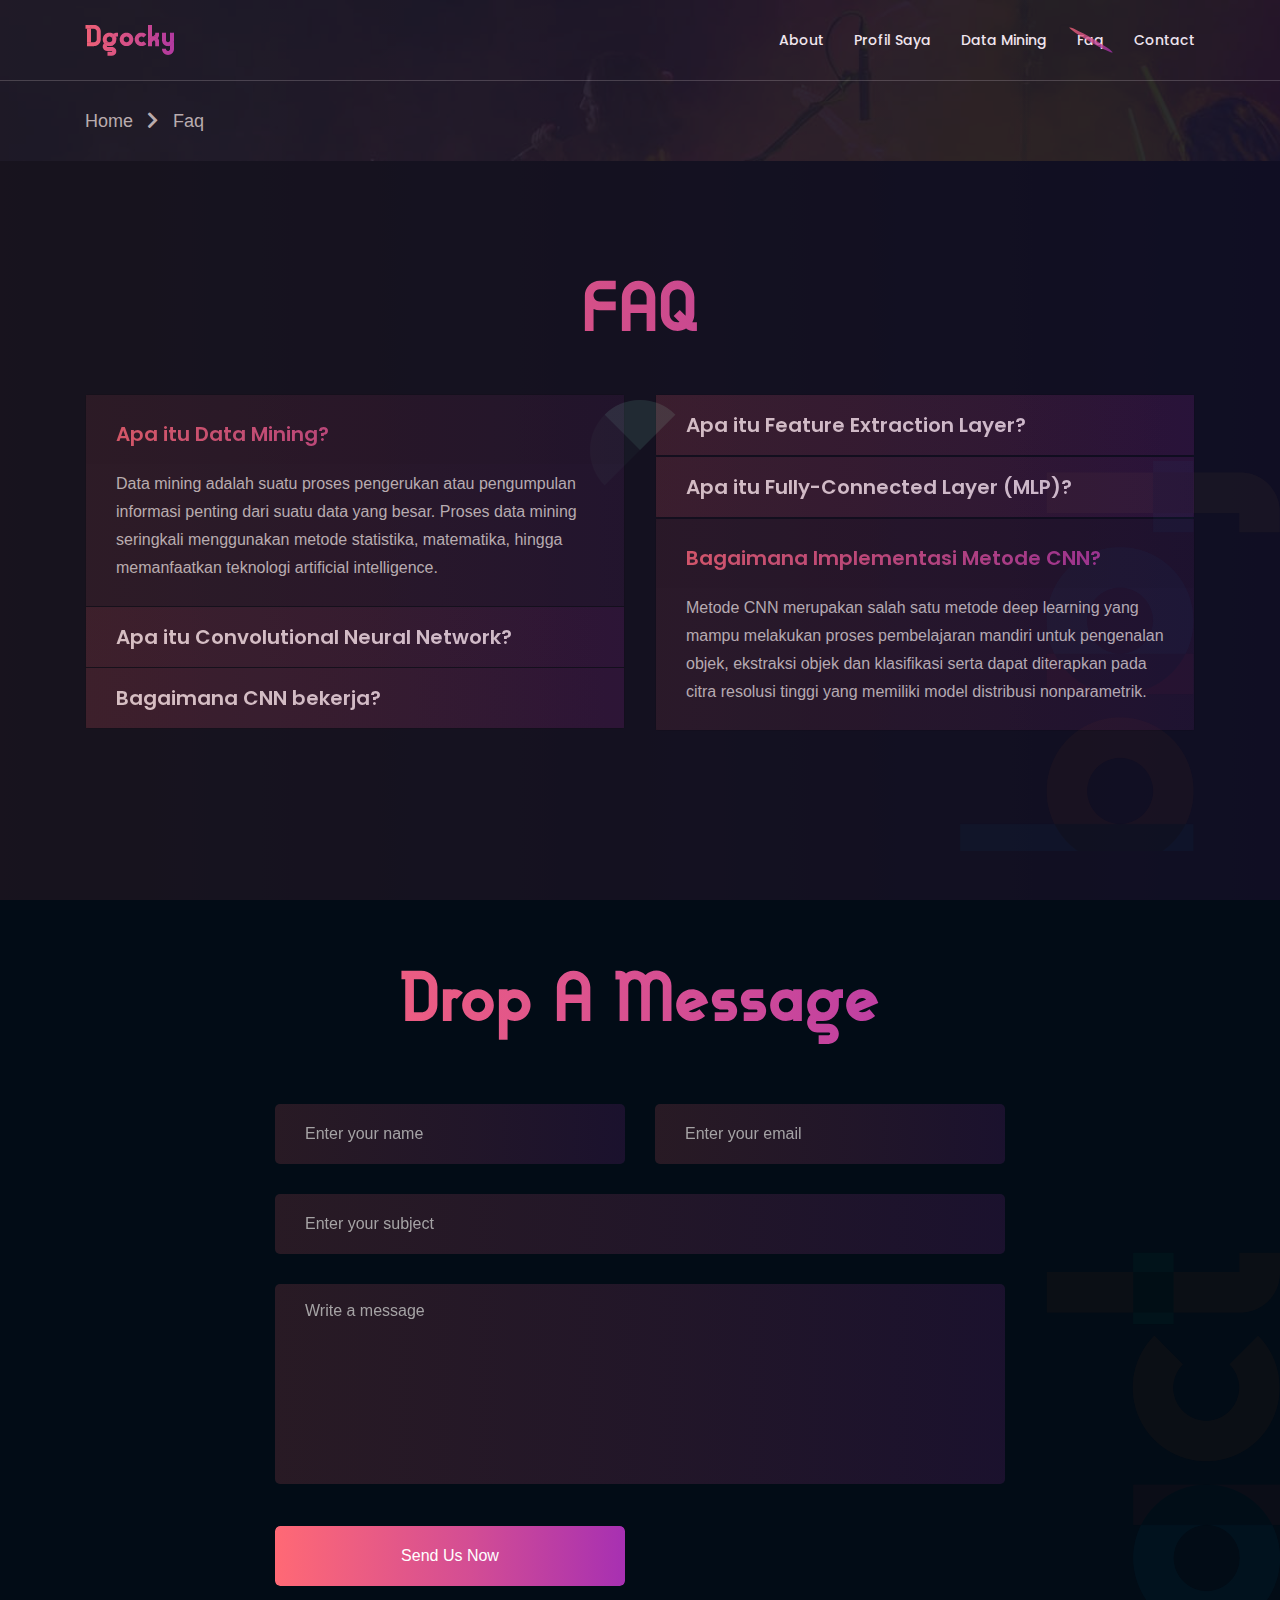
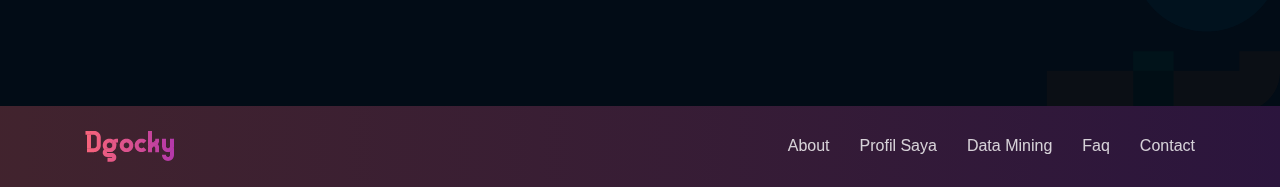
<file: faq.html>
<!DOCTYPE html>
<html lang="zxx">

<head>
    <meta http-equiv="Content-Type" content="text/html; charset=UTF-8">
    <meta http-equiv="X-UA-Compatible" content="IE=edge" />
    <meta http-equiv="X-UA-Compatible" content="ie=edge">
    <meta name="viewport" content="width=device-width, initial-scale=1.0">
    <title> Convolutional Neural Network </title>
    <!-- favicon -->
    <link rel="shortcut icon" href="favicon.ico" type="image/x-icon">
    <!-- bootstrap -->
    <link rel="stylesheet" href="assets/css/bootstrap.min.css">
    <!-- fontawesome icon  -->
    <link rel="stylesheet" href="assets/css/fontawesome.min.css">
    <!-- flaticon css -->
    <link rel="stylesheet" href="assets/fonts/flaticon.css">
    <!-- animate.css -->
    <link rel="stylesheet" href="assets/css/animate.css">
    <!-- Owl Carousel -->
    <link rel="stylesheet" href="assets/css/owl.carousel.min.css">
    <!-- magnific popup -->
    <link rel="stylesheet" href="assets/css/magnific-popup.css">
    <!-- stylesheet -->
    <link rel="stylesheet" href="assets/css/style.css">
    <!-- responsive -->
    <link rel="stylesheet" href="assets/css/responsive.css">
</head>

<body>

    <!-- preloader begin -->
    <div class="preloader">
        <div class="loader">
            <hr>
            <hr>
        </div>
    </div>
    <!-- preloader end -->

    <!-- header begin -->
    <div class="header">
        <div class="container">
            <div class="row">
                <div class="col-xl-4 col-lg-4 d-xl-flex d-lg-flex align-items-center">
                    <div class="row">
                        <div class="col-xl-12 col-lg-12 col-6 d-xl-block d-lg-block d-flex align-items-center">
                            <div class="logo">
                                <a href="index.html"><img src="assets/img/logo.png" alt=""></a>
                            </div>
                        </div>
                        <div class="d-xl-none d-lg-none d-block col-6">
                            <button class="navbar-toggler" type="button" data-toggle="collapse"
                                data-target="#navbarSupportedContent" aria-controls="navbarSupportedContent"
                                aria-expanded="false" aria-label="Toggle navigation">
                                <i class="fas fa-bars"></i>
                            </button>
                        </div>
                    </div>
                </div>
                <div class="col-xl-8 col-lg-8">
                    <div class="mainmenu">
                        <nav class="navbar navbar-expand-lg">
                            <div class="collapse navbar-collapse" id="navbarSupportedContent">
                                <ul class="navbar-nav mr-auto">
                                    <li class="nav-item">
                                        <a class="nav-link" href="about.html">About <span
                                                class="sr-only">(current)</span></a>
                                    </li>
                                    <!-- <li class="nav-item">
                                        <a class="nav-link" href="event.html">Event</a>
                                    </li>
                                    <li class="nav-item">
                                        <a class="nav-link" href="gallery.html">Gallery</a>
                                    </li> -->
                                    <li class="nav-item">
                                        <a class="nav-link" href="top-dj.html">Profil Saya</a>
                                    </li>
                                    <!-- <li class="nav-item">
                                        <a class="nav-link" href="schedule.html">Schedule</a>
                                    </li> -->
                                    <li class="nav-item">
                                        <a class="nav-link" href="blog.html">Data Mining</a>
                                    </li>
                                    <li class="nav-item">
                                        <a class="nav-link active" href="faq.html">Faq</a>
                                    </li>
                                    <li class="nav-item">
                                        <a class="nav-link" href="contact.html">Contact</a>
                                    </li>
                                </ul>
                            </div>
                        </nav>
                    </div>
                </div>
            </div>
        </div>
    </div>
    <!-- header end -->

    <!-- breadcrump begin -->
    <div class="breadcrump">
        <div class="container">
            <div class="row">
                <div class="col-xl-6 col-lg-6">
                    <div class="breadcrump-content">
                        <span class="page-name">Home</span>
                        <span class="icon"><i class="fas fa-chevron-right"></i></span>
                        <span class="page-name">Faq</span>
                    </div>
                </div>
            </div>
        </div>
    </div>
    <!-- breadcrump end -->

    <!-- faq begin -->
    <div class="faq">
        <div class="container">
            <div class="row justify-content-center">
                <div class="col-xl-8 col-lg-8">
                    <div class="section-title text-center">
                        <h2>FAQ</h2>
                    </div>
                </div>
            </div>
            <div class="row">
                <div class="col-xl-6 col-lg-6">
                    <div class="accordion" id="accordionExample">
                        <div class="card">
                            <div class="card-header" id="heading1">
                                <h5>
                                    <button class="btn btn-link" type="button" data-toggle="collapse"
                                        data-target="#collapse1" aria-expanded="true" aria-controls="collapse1">
                                        Apa itu Data Mining?
                                    </button>
                                </h5>
                            </div>
    
                            <div id="collapse1" class="collapse show" aria-labelledby="heading1"
                                data-parent="#accordionExample">
                                <div class="card-body">
                                    Data mining adalah suatu proses pengerukan atau pengumpulan informasi penting
                                    dari suatu data yang besar. Proses data mining seringkali menggunakan metode
                                    statistika, matematika, hingga memanfaatkan teknologi artificial intelligence.
                                </div>
                            </div>
                        </div>
                        <div class="card">
                            <div class="card-header" id="heading2">
                                <h5>
                                    <button class="btn btn-link collapsed" type="button" data-toggle="collapse"
                                        data-target="#collapse2" aria-expanded="false" aria-controls="collapse2">
                                        Apa itu Convolutional Neural Network?
                                    </button>
                                </h5>
                            </div>
                            <div id="collapse2" class="collapse" aria-labelledby="heading2" data-parent="#accordionExample">
                                <div class="card-body">
                                    Convolutional Neural Network (CNN) adalah salah satu jenis neural network yang biasa
                                    digunakan pada data image. CNN bisa digunakan untuk mendeteksi dan mengenali object
                                    pada sebuah image.
                                </div>
                            </div>
                        </div>
                        <div class="card">
                            <div class="card-header" id="heading3">
                                <h5>
                                    <button class="btn btn-link collapsed" type="button" data-toggle="collapse"
                                        data-target="#collapse3" aria-expanded="false" aria-controls="collapse3">
                                        Bagaimana CNN bekerja?
                                    </button>
                                </h5>
                            </div>
                            <div id="collapse3" class="collapse" aria-labelledby="heading3" data-parent="#accordionExample">
                                <div class="card-body">
                                    Secara garis besarnya, CNN memanfaatkan proses konvolusi dengan menggerakan sebuah kernel
                                    konvolusi (filter) berukuran tertentu ke sebuah gambar, komputer mendapatkan informasi
                                    representatif baru dari hasil perkalian bagian gambar tersebut dengan filter yang digunakan.
                                </div>
                            </div>
                        </div>
                    </div>
                </div>
                <div class="col-xl-6 col-lg-6">
                    <div class="accordion2">
                        <div class="card">
                            <div class="card-header" id="headingFour">
                                <h5>
                                    <button class="btn btn-link collapsed" type="button" data-toggle="collapse"
                                        data-target="#collapseFour" aria-expanded="false" aria-controls="collapseFour">
                                        Apa itu Feature Extraction Layer?
                                    </button>
                                </h5>
                            </div>
                            <div id="collapseFour" class="collapse" aria-labelledby="headingFour" data-parent=".accordion2">
                                <div class="card-body">
                                    Proses yang terjadi pada bagian ini adalah melakukan “encoding” dari sebuah image menjadi
                                    features yang berupa angka-angka yang merepresentasikan image tersebut (Feature Extraction).
                                    Feature extraction layer terdiri dari dua bagian yaitu Convolutional Layer dan Pooling Layer.
                                    Namun kadang ada beberapa riset/paper yang tidak menggunakan pooling.
                                </div>
                            </div>
                        </div>
    
                        <div class="card">
                            <div class="card-header" id="headingFive">
                                <h5>
                                    <button class="btn btn-link collapsed" type="button" data-toggle="collapse"
                                        data-target="#collapseFive" aria-expanded="false" aria-controls="collapseFive">
                                        Apa itu Fully-Connected Layer (MLP)?
                                    </button>
                                </h5>
                            </div>
                            <div id="collapseFive" class="collapse" aria-labelledby="headingFive" data-parent=".accordion2">
                                <div class="card-body">
                                    Lapisan Fully-connected adalah lapisan dimana semua neuron aktivitas dari lapisan sebelumnya
                                    terhubung semuadengan neuron di lapisan selanjutnya seperti hal nya jaringan syaraf tiruan bisa.
                                    Setiap aktivitas dari lapisan sebelumnya perlu diubah menjadi data satu dimensi sebelum dapat
                                    dihubungkan ke semua neuron di lapisan Fully-Connected. Lapisan Fully-Connected biasanya digunakan
                                    pada metode Multi lapisan Perceptron dan bertujuan untuk mengolah data sehingga bisa diklasifikasikan.
                                </div>
                            </div>
                        </div>
                        <div class="card">
                            <div class="card-header" id="headingsix">
                                <h5>
                                    <button class="btn btn-link" type="button" data-toggle="collapse"
                                        data-target="#collapsesix" aria-expanded="true" aria-controls="collapsesix">
                                        Bagaimana Implementasi Metode CNN?
                                    </button>
                                </h5>
                            </div>
    
                            <div id="collapsesix" class="collapse show" aria-labelledby="headingsix"
                                data-parent=".accordion2">
                                <div class="card-body">
                                    Metode CNN merupakan salah satu metode deep learning yang mampu melakukan proses pembelajaran
                                    mandiri untuk pengenalan objek, ekstraksi objek dan klasifikasi serta dapat diterapkan pada
                                    citra resolusi tinggi yang memiliki model distribusi nonparametrik.
                                </div>
                            </div>
                        </div>
    
                    </div>
                </div>
            </div>
        </div>
    </div>
    <!-- faq end -->

    <!-- testimonial begin -->

    <!-- testimonial end -->

    <!-- contact begin -->
    <div class="contact">
        <div class="container">
            <div class="row justify-content-center">
                <div class="col-xl-10 col-lg-10">
                    <div class="add-space section-title text-center">
                        <h2>Drop A Message</h2>
                    </div>
                </div>
            </div>
            <div class="row justify-content-center">
                <div class="col-xl-8 col-lg-8">
                    <div class="contact-form">
                        <form>
                            <div class="row">
                                <div class="col-xl-6 col-lg-6">
                                    <input type="text" placeholder="Enter your name">
                                    <span></span>
                                </div>
                                <div class="col-xl-6 col-lg-6">
                                    <input type="email" placeholder="Enter your email">
                                    <span></span>
                                </div>
                                <div class="col-xl-12 col-lg-12">
                                    <input type="text" placeholder="Enter your subject">
                                    <span></span>
                                </div>
                                <div class="col-xl-12 col-lg-12">
                                    <textarea placeholder="Write a message"></textarea>
                                    <span class="textarea"></span>
                                </div>
                                <div class="col-xl-6 col-lg-6">
                                    <button>Send Us Now</button>
                                </div>
                            </div>
                        </form>
                    </div>
                </div>
            </div>
        </div>
    </div>
    <!-- contact end -->

    <!-- footer begin -->
    <div class="footer">
        <div class="container">
            <div class="row">
                <div class="col-xl-5 col-lg-4 d-xl-flex d-lg-flex align-items-center">
                    <div class="logo">
                        <a href="index.html"><img src="assets/img/logo.png" alt=""></a>
                    </div>
                </div>
                <div class="col-xl-7 col-lg-8">
                    <div class="footer-menu">
                        <nav class="navbar navbar-expand-lg">
                            <ul class="navbar-nav">
                                <li class="nav-item">
                                    <a class="nav-link" href="index.html">About <span class="sr-only">(current)</span></a>
                                </li>
                                <!-- <li class="nav-item">
                                    <a class="nav-link" href="event.html">Event</a> -->
                                <!-- </li>
                                <li class="nav-item">
                                    <a class="nav-link" href="gallery.html">Gallery</a>
                                </li> -->
                                <li class="nav-item">
                                    <a class="nav-link" href="top-dj.html">Profil Saya</a>
                                </li>
                                <!-- <li class="nav-item">
                                    <a class="nav-link" href="schedule.html">Schedule</a>
                                </li> -->
                                <li class="nav-item">
                                    <a class="nav-link" href="blog.html">Data Mining</a>
                                </li>
                                <li class="nav-item">
                                    <a class="nav-link" href="faq.html">Faq</a>
                                </li>
                                <li class="nav-item">
                                    <a class="nav-link" href="contact.html">Contact</a>
                                </li>
                            </ul>
                        </nav>
                    </div>
                </div>
            </div>
        </div>
    </div>
    <!-- footer end -->

    <!-- jquery -->
    <script src="assets/js/jquery.js"></script>
    <!-- bootstrap -->
    <script src="assets/js/bootstrap.min.js"></script>
    <!-- owl carousel -->
    <script src="assets/js/owl.carousel.js"></script>
    <!-- magnific popup -->
    <script src="assets/js/jquery.magnific-popup.js"></script>
    <!-- way poin js-->
    <script src="assets/js/waypoints.min.js"></script>
    <!-- wow js-->
    <script src="assets/js/wow.min.js"></script>
    <!-- main -->
    <script src="assets/js/main.js"></script>
</body>

</html>
</file>
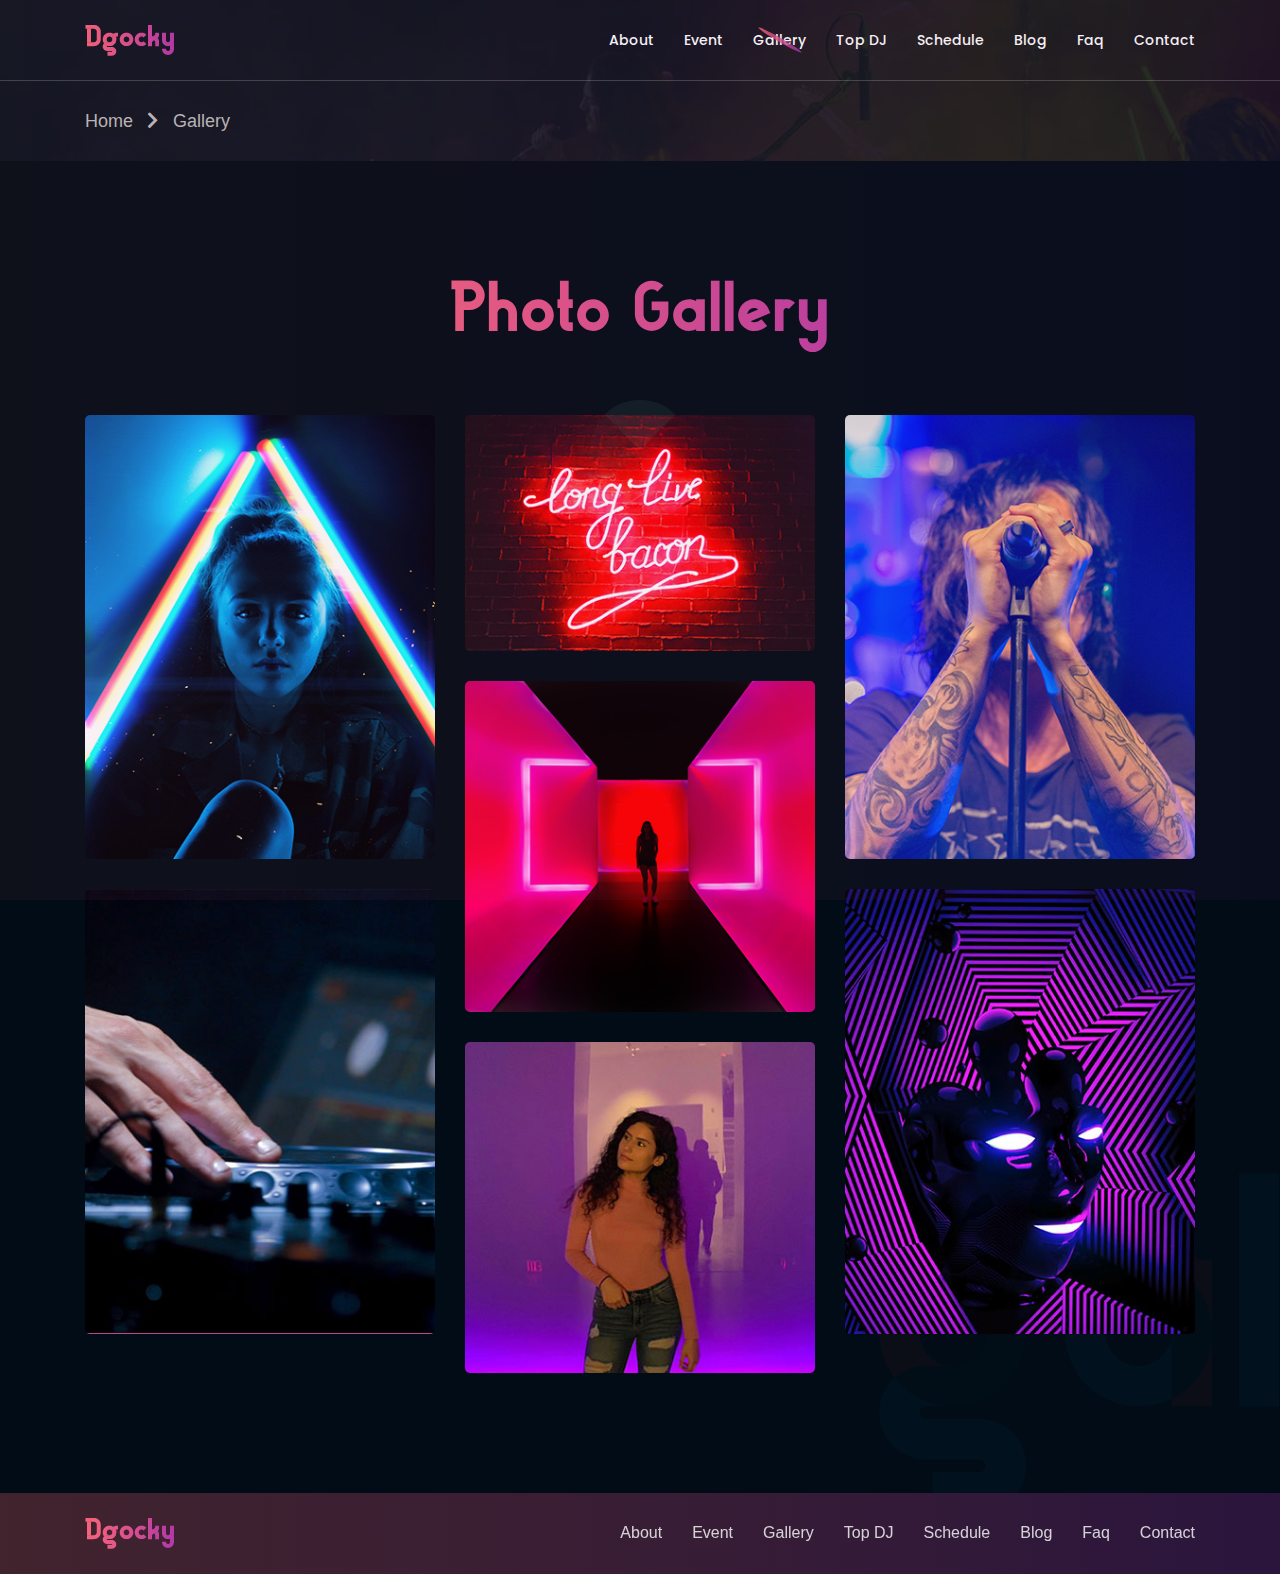
<file: gallery.html>
<!DOCTYPE html>
<html lang="zxx">

<head>
    <meta http-equiv="Content-Type" content="text/html; charset=UTF-8">
    <meta http-equiv="X-UA-Compatible" content="IE=edge" />
    <meta http-equiv="X-UA-Compatible" content="ie=edge">
    <meta name="viewport" content="width=device-width, initial-scale=1.0">
    <title> Convolutional Neural Network </title>
    <!-- favicon -->
    <link rel="shortcut icon" href="favicon.ico" type="image/x-icon">
    <!-- bootstrap -->
    <link rel="stylesheet" href="assets/css/bootstrap.min.css">
    <!-- fontawesome icon  -->
    <link rel="stylesheet" href="assets/css/fontawesome.min.css">
    <!-- flaticon css -->
    <link rel="stylesheet" href="assets/fonts/flaticon.css">
    <!-- animate.css -->
    <link rel="stylesheet" href="assets/css/animate.css">
    <!-- Owl Carousel -->
    <link rel="stylesheet" href="assets/css/owl.carousel.min.css">
    <!-- magnific popup -->
    <link rel="stylesheet" href="assets/css/magnific-popup.css">
    <!-- stylesheet -->
    <link rel="stylesheet" href="assets/css/style.css">
    <!-- responsive -->
    <link rel="stylesheet" href="assets/css/responsive.css">
</head>

<body>

    <!-- preloader begin -->
    <div class="preloader">
        <div class="loader">
            <hr>
            <hr>
        </div>
    </div>
    <!-- preloader end -->

    <!-- header begin -->
    <div class="header">
        <div class="container">
            <div class="row">
                <div class="col-xl-4 col-lg-4 d-xl-flex d-lg-flex align-items-center">
                    <div class="row">
                        <div class="col-xl-12 col-lg-12 col-6 d-xl-block d-lg-block d-flex align-items-center">
                            <div class="logo">
                                <a href="index-2.html"><img src="assets/img/logo.png" alt=""></a>
                            </div>
                        </div>
                        <div class="d-xl-none d-lg-none d-block col-6">
                            <button class="navbar-toggler" type="button" data-toggle="collapse"
                                data-target="#navbarSupportedContent" aria-controls="navbarSupportedContent"
                                aria-expanded="false" aria-label="Toggle navigation">
                                <i class="fas fa-bars"></i>
                            </button>
                        </div>
                    </div>
                </div>
                <div class="col-xl-8 col-lg-8">
                    <div class="mainmenu">
                        <nav class="navbar navbar-expand-lg">
                            <div class="collapse navbar-collapse" id="navbarSupportedContent">
                                <ul class="navbar-nav mr-auto">
                                    <li class="nav-item">
                                        <a class="nav-link" href="about.html">About <span
                                                class="sr-only">(current)</span></a>
                                    </li>
                                    <li class="nav-item">
                                        <a class="nav-link" href="event.html">Event</a>
                                    </li>
                                    <li class="nav-item">
                                        <a class="nav-link active" href="gallery.html">Gallery</a>
                                    </li>
                                    <li class="nav-item">
                                        <a class="nav-link" href="top-dj.html">Top DJ</a>
                                    </li>
                                    <li class="nav-item">
                                        <a class="nav-link" href="schedule.html">Schedule</a>
                                    </li>
                                    <li class="nav-item">
                                        <a class="nav-link" href="blog.html">Blog</a>
                                    </li>
                                    <li class="nav-item">
                                        <a class="nav-link" href="faq.html">Faq</a>
                                    </li>
                                    <li class="nav-item">
                                        <a class="nav-link" href="contact.html">Contact</a>
                                    </li>
                                </ul>
                            </div>
                        </nav>
                    </div>
                </div>
            </div>
        </div>
    </div>
    <!-- header end -->

    <!-- breadcrump begin -->
    <div class="breadcrump">
        <div class="container">
            <div class="row">
                <div class="col-xl-6 col-lg-6">
                    <div class="breadcrump-content">
                        <span class="page-name">Home</span>
                        <span class="icon"><i class="fas fa-chevron-right"></i></span>
                        <span class="page-name">Gallery</span>
                    </div>
                </div>
            </div>
        </div>
    </div>
    <!-- breadcrump end -->

    <!-- gallery begin -->
    <div class="gallery">
        <div class="container">
            <div class="row justify-content-center">
                <div class="col-xl-8 col-lg-8">
                    <div class="add-space section-title text-center">
                        <h2>Photo Gallery</h2>
                    </div>
                </div>
            </div>
            <div class="row">
                <div class="col-xl-4 col-lg-4 col-sm-6">
                    <div class="single-img">
                        <img src="assets/img/gallery-1.jpg" alt="">
                        <div class="hover-effect">
                            <a href="#"><i class="far fa-eye"></i></a>
                        </div>
                    </div>
                    <div class="single-img">
                        <img src="assets/img/gallery-5.jpg" alt="">
                        <div class="hover-effect">
                            <a href="#"><i class="far fa-eye"></i></a>
                        </div>
                    </div>
                </div>
                <div class="col-xl-4 col-lg-4 col-sm-6">
                    <div class="single-img">
                        <img src="assets/img/gallery-2.jpg" alt="">
                        <div class="hover-effect">
                            <a href="#"><i class="far fa-eye"></i></a>
                        </div>
                    </div>
                    <div class="single-img">
                        <img src="assets/img/gallery-3.jpg" alt="">
                        <div class="hover-effect">
                            <a href="#"><i class="far fa-eye"></i></a>
                        </div>
                    </div>
                    <div class="single-img">
                        <img src="assets/img/gallery-6.jpg" alt="">
                        <div class="hover-effect">
                            <a href="#"><i class="far fa-eye"></i></a>
                        </div>
                    </div>
                </div>
                <div class="col-xl-4 col-lg-4 d-xl-block d-lg-block d-none">
                    <div class="single-img">
                        <img src="assets/img/gallery-4.jpg" alt="">
                        <div class="hover-effect">
                            <a href="#"><i class="far fa-eye"></i></a>
                        </div>
                    </div>
                    <div class="single-img">
                        <img src="assets/img/gallery-7.jpg" alt="">
                        <div class="hover-effect">
                            <a href="#"><i class="far fa-eye"></i></a>
                        </div>
                    </div>
                </div>
            </div>
        </div>
    </div>
    <!-- gallery end -->

    <!-- footer begin -->
    <div class="footer">
        <div class="container">
            <div class="row">
                <div class="col-xl-5 col-lg-4 d-xl-flex d-lg-flex align-items-center">
                    <div class="logo">
                        <a href="index-2.html"><img src="assets/img/logo.png" alt=""></a>
                    </div>
                </div>
                <div class="col-xl-7 col-lg-8">
                    <div class="footer-menu">
                        <nav class="navbar navbar-expand-lg">
                            <ul class="navbar-nav">
                                <li class="nav-item">
                                    <a class="nav-link" href="index-2.html">About <span class="sr-only">(current)</span></a>
                                </li>
                                <li class="nav-item">
                                    <a class="nav-link" href="event.html">Event</a>
                                </li>
                                <li class="nav-item">
                                    <a class="nav-link" href="gallery.html">Gallery</a>
                                </li>
                                <li class="nav-item">
                                    <a class="nav-link" href="top-dj.html">Top DJ</a>
                                </li>
                                <li class="nav-item">
                                    <a class="nav-link" href="schedule.html">Schedule</a>
                                </li>
                                <li class="nav-item">
                                    <a class="nav-link" href="blog.html">Blog</a>
                                </li>
                                <li class="nav-item">
                                    <a class="nav-link" href="faq.html">Faq</a>
                                </li>
                                <li class="nav-item">
                                    <a class="nav-link" href="contact.html">Contact</a>
                                </li>
                            </ul>
                        </nav>
                    </div>
                </div>
            </div>
        </div>
    </div>
    <!-- footer end -->
    
    <!-- jquery -->
    <script src="assets/js/jquery.js"></script>
    <!-- bootstrap -->
    <script src="assets/js/bootstrap.min.js"></script>
    <!-- owl carousel -->
    <script src="assets/js/owl.carousel.js"></script>
    <!-- magnific popup -->
    <script src="assets/js/jquery.magnific-popup.js"></script>
    <!-- way poin js-->
    <script src="assets/js/waypoints.min.js"></script>
    <!-- wow js-->
    <script src="assets/js/wow.min.js"></script>
    <!-- main -->
    <script src="assets/js/main.js"></script>
</body>


</html>
</file>
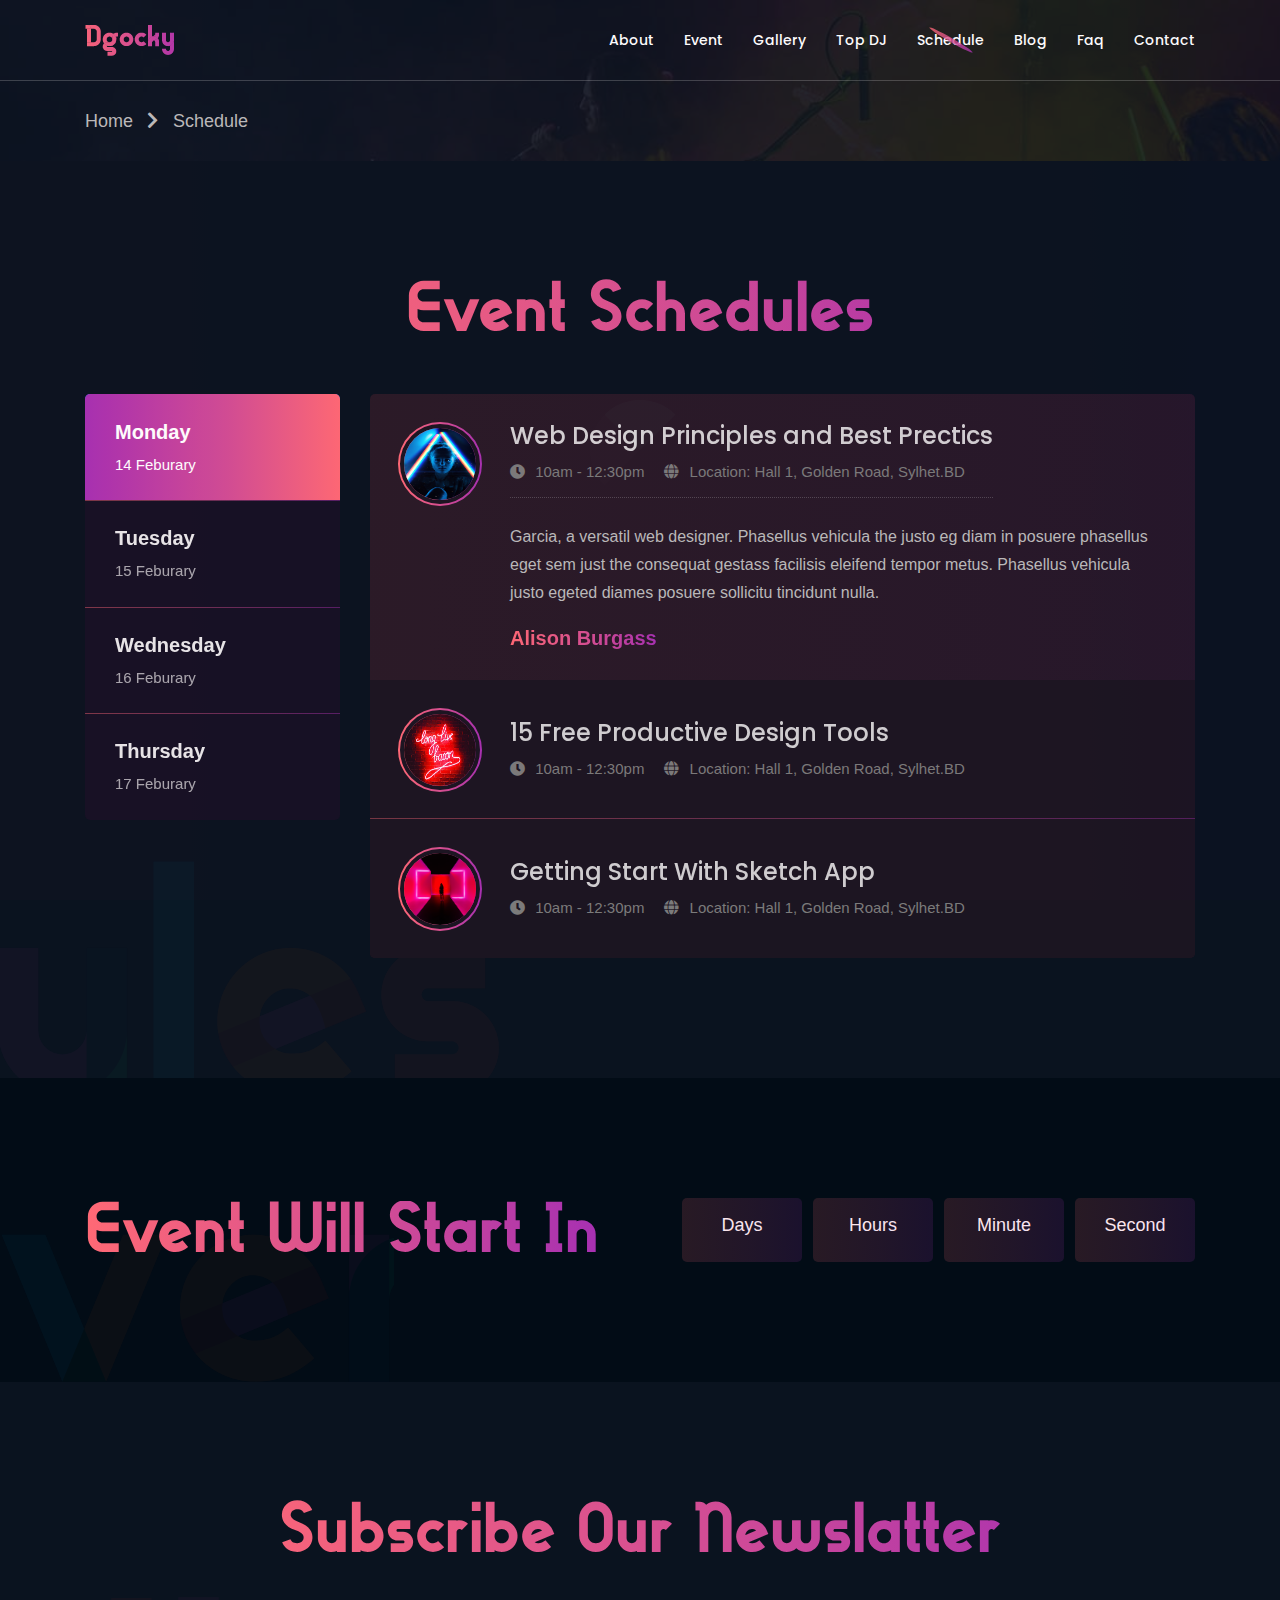
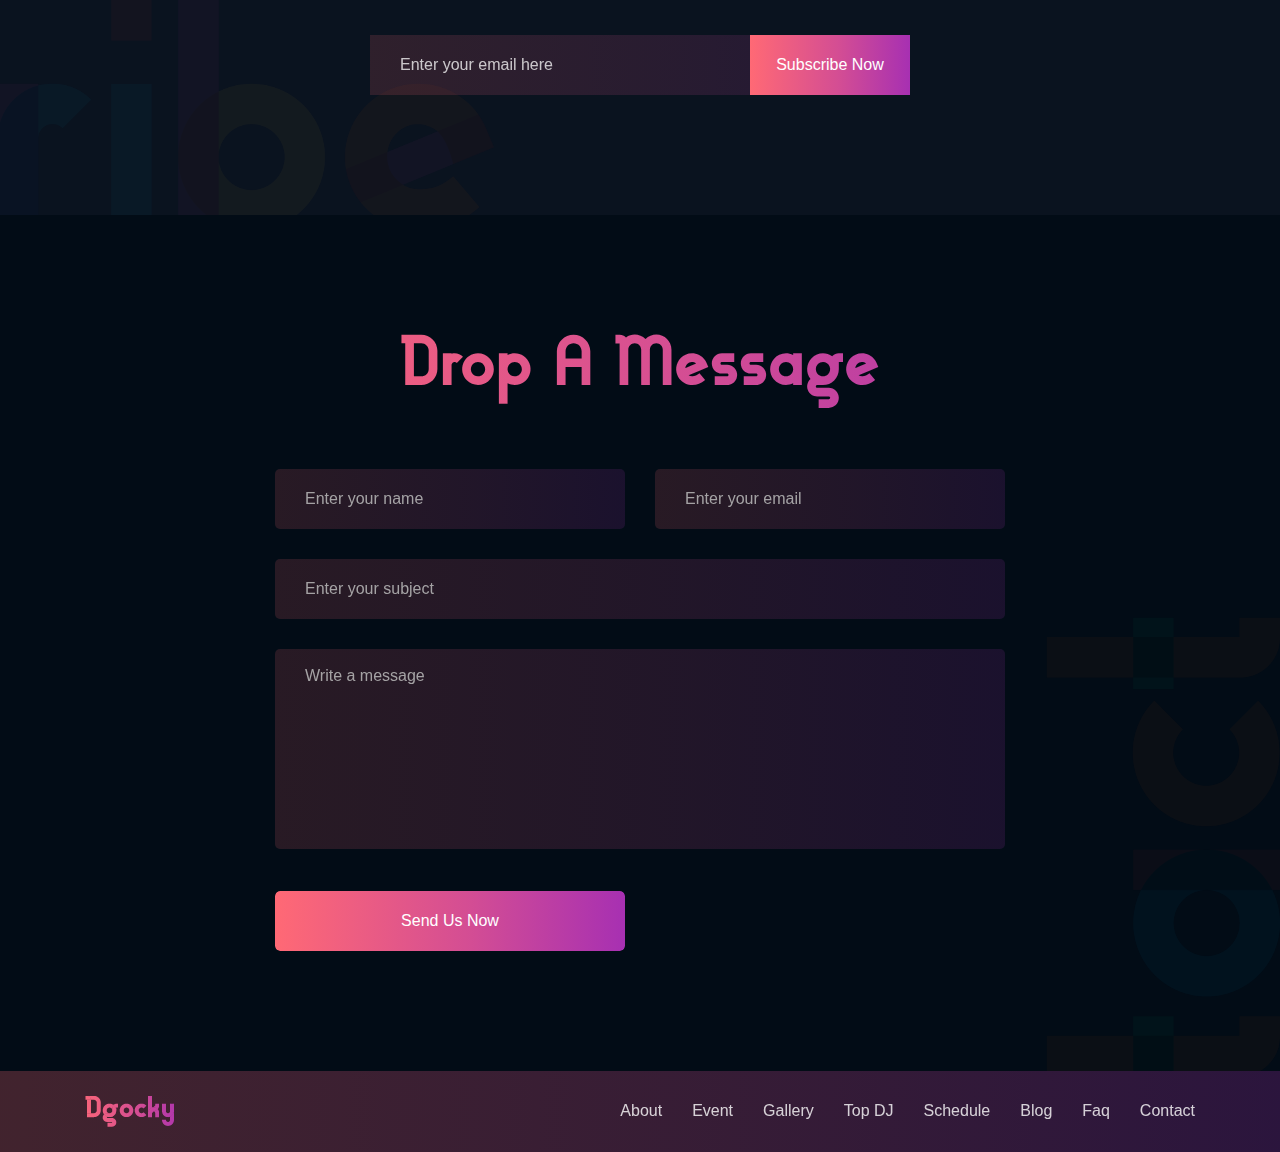
<file: schedule.html>
<!DOCTYPE html>
<html lang="zxx">

<head>
    <meta http-equiv="Content-Type" content="text/html; charset=UTF-8">
    <meta http-equiv="X-UA-Compatible" content="IE=edge" />
    <meta http-equiv="X-UA-Compatible" content="ie=edge">
    <meta name="viewport" content="width=device-width, initial-scale=1.0">
    <title> Convolutional Neural Network </title>
    <!-- favicon -->
    <link rel="shortcut icon" href="favicon.ico" type="image/x-icon">
    <!-- bootstrap -->
    <link rel="stylesheet" href="assets/css/bootstrap.min.css">
    <!-- fontawesome icon  -->
    <link rel="stylesheet" href="assets/css/fontawesome.min.css">
    <!-- flaticon css -->
    <link rel="stylesheet" href="assets/fonts/flaticon.css">
    <!-- animate.css -->
    <link rel="stylesheet" href="assets/css/animate.css">
    <!-- Owl Carousel -->
    <link rel="stylesheet" href="assets/css/owl.carousel.min.css">
    <!-- magnific popup -->
    <link rel="stylesheet" href="assets/css/magnific-popup.css">
    <!-- stylesheet -->
    <link rel="stylesheet" href="assets/css/style.css">
    <!-- responsive -->
    <link rel="stylesheet" href="assets/css/responsive.css">
</head>

<body>

    <!-- preloader begin -->
    <div class="preloader">
        <div class="loader">
            <hr>
            <hr>
        </div>
    </div>
    <!-- preloader end -->
    
    <!-- header begin -->
    <div class="header">
        <div class="container">
            <div class="row">
                <div class="col-xl-4 col-lg-4 d-xl-flex d-lg-flex align-items-center">
                    <div class="row">
                        <div class="col-xl-12 col-lg-12 col-6 d-xl-block d-lg-block d-flex align-items-center">
                            <div class="logo">
                                <a href="index-2.html"><img src="assets/img/logo.png" alt=""></a>
                            </div>
                        </div>
                        <div class="d-xl-none d-lg-none d-block col-6">
                            <button class="navbar-toggler" type="button" data-toggle="collapse"
                                data-target="#navbarSupportedContent" aria-controls="navbarSupportedContent"
                                aria-expanded="false" aria-label="Toggle navigation">
                                <i class="fas fa-bars"></i>
                            </button>
                        </div>
                    </div>
                </div>
                <div class="col-xl-8 col-lg-8">
                    <div class="mainmenu">
                        <nav class="navbar navbar-expand-lg">
                            <div class="collapse navbar-collapse" id="navbarSupportedContent">
                                <ul class="navbar-nav mr-auto">
                                    <li class="nav-item">
                                        <a class="nav-link" href="about.html">About <span
                                                class="sr-only">(current)</span></a>
                                    </li>
                                    <li class="nav-item">
                                        <a class="nav-link" href="event.html">Event</a>
                                    </li>
                                    <li class="nav-item">
                                        <a class="nav-link" href="gallery.html">Gallery</a>
                                    </li>
                                    <li class="nav-item">
                                        <a class="nav-link" href="top-dj.html">Top DJ</a>
                                    </li>
                                    <li class="nav-item">
                                        <a class="nav-link active" href="schedule.html">Schedule</a>
                                    </li>
                                    <li class="nav-item">
                                        <a class="nav-link" href="blog.html">Blog</a>
                                    </li>
                                    <li class="nav-item">
                                        <a class="nav-link" href="faq.html">Faq</a>
                                    </li>
                                    <li class="nav-item">
                                        <a class="nav-link" href="contact.html">Contact</a>
                                    </li>
                                </ul>
                            </div>
                        </nav>
                    </div>
                </div>
            </div>
        </div>
    </div>
    <!-- header end -->

    <!-- breadcrump begin -->
    <div class="breadcrump">
        <div class="container">
            <div class="row">
                <div class="col-xl-6 col-lg-6">
                    <div class="breadcrump-content">
                        <span class="page-name">Home</span>
                        <span class="icon"><i class="fas fa-chevron-right"></i></span>
                        <span class="page-name">Schedule</span>
                    </div>
                </div>
            </div>
        </div>
    </div>
    <!-- breadcrump end -->

    <!-- event schedule begin -->
    <div class="event-schedule">
        <div class="container">
            <div class="row justify-content-center">
                <div class="col-xl-8 col-lg-8">
                    <div class="section-title text-center">
                        <h2>Event Schedules</h2>
                    </div>
                </div>
            </div>
            <div class="row">
                <div class="col-xl-3 col-lg-3">
                    <div class="nav flex-column nav-pills" id="v-pills-tab" role="tablist" aria-orientation="vertical">
                        <a class="nav-link active" id="v-pills-home-tab" data-toggle="pill" href="#v-pills-home" role="tab"
                            aria-controls="v-pills-home" aria-selected="true">Monday<span class="month-count">14 Feburary</span></a>
                        <a class="nav-link" id="v-pills-profile-tab" data-toggle="pill" href="#v-pills-profile" role="tab"
                            aria-controls="v-pills-profile" aria-selected="false">Tuesday<span class="month-count">15 Feburary</span></a>
                        <a class="nav-link" id="v-pills-messages-tab" data-toggle="pill" href="#v-pills-messages" role="tab"
                            aria-controls="v-pills-messages" aria-selected="false">Wednesday<span class="month-count">16 Feburary</span></a>
                        <a class="nav-link" id="v-pills-settings-tab" data-toggle="pill" href="#v-pills-settings" role="tab"
                            aria-controls="v-pills-settings" aria-selected="false">Thursday<span class="month-count">17 Feburary</span></a>
                    </div>
                </div>
                <div class="col-xl-9 col-lg-9">
                    <div class="tab-content" id="v-pills-tabContent">
                        <div class="tab-pane fade show active" id="v-pills-home" role="tabpanel" aria-labelledby="v-pills-home-tab">
                            
                            <div id="accordion">
                                <div class="card">
                                    <div class="card-header" data-toggle="collapse" data-target="#collapseOne" aria-expanded="true" aria-controls="collapseOne" role="button">
                                        <div class="part-img">
                                            <img src="assets/img/gallery-1.jpg" alt="">
                                        </div>
                                        <div class="part-text">
                                            <h3>Web Design Principles and Best Prectics</h3>
                                            <span class="time"><i class="fas fa-clock"></i> 10am - 12:30pm</span> <span class="location"><i class="fas fa-globe"></i> Location: Hall 1, Golden Road, Sylhet.BD</span>
                                        </div>
                                    </div>
                            
                                    <div id="collapseOne" class="collapse show" data-parent="#accordion">
                                        <div class="card-body">
                                            <p>Garcia, a versatil web designer. Phasellus vehicula the justo eg diam in posuere
                                            phasellus eget sem just the consequat gestass facilisis eleifend tempor metus.
                                            Phasellus vehicula justo egeted diames posuere sollicitu tincidunt nulla.</p>
                                            <span class="name">Alison Burgass</span>
                                        </div>
                                    </div>
                                </div>
                                <div class="card">
                                    <div class="card-header collapsed" data-toggle="collapse" data-target="#collapseTwo" aria-expanded="false" aria-controls="collapseTwo" role="button">
                                        <div class="part-img">
                                            <img src="assets/img/gallery-2.jpg" alt="">
                                        </div>
                                        <div class="part-text">
                                            <h3>15 Free Productive Design Tools</h3>
                                            <span class="time"><i class="fas fa-clock"></i> 10am - 12:30pm</span> <span class="location"><i class="fas fa-globe"></i> Location: Hall 1, Golden Road, Sylhet.BD</span>
                                        </div>
                                    </div>
                                    <div id="collapseTwo" class="collapse" data-parent="#accordion">
                                        <div class="card-body">
                                            <p>Garcia, a versatil web designer. Phasellus vehicula the justo eg diam in posuere
                                                phasellus eget sem just the consequat gestass facilisis eleifend tempor metus.
                                                Phasellus vehicula justo egeted diames posuere sollicitu tincidunt nulla.</p>
                                            <span class="name">Alison Burgass</span>
                                        </div>
                                    </div>
                                </div>
                                <div class="card">
                                    <div class="card-header collapsed" data-toggle="collapse" data-target="#collapseThree" aria-expanded="false" aria-controls="collapseThree" role="button">
                                        <div class="part-img">
                                            <img src="assets/img/gallery-3.jpg" alt="">
                                        </div>
                                        <div class="part-text">
                                            <h3>Getting Start With Sketch App</h3>
                                            <span class="time"><i class="fas fa-clock"></i> 10am - 12:30pm</span> <span class="location"><i class="fas fa-globe"></i> Location: Hall 1, Golden Road, Sylhet.BD</span>
                                        </div>
                                    </div>
                                    <div id="collapseThree" class="collapse" data-parent="#accordion">
                                        <div class="card-body">
                                            <p>Garcia, a versatil web designer. Phasellus vehicula the justo eg diam in posuere
                                                phasellus eget sem just the consequat gestass facilisis eleifend tempor metus.
                                                Phasellus vehicula justo egeted diames posuere sollicitu tincidunt nulla.</p>
                                            <span class="name">Alison Burgass</span>
                                        </div>
                                    </div>
                                </div>
                            </div>

                        </div>
                        <div class="tab-pane fade" id="v-pills-profile" role="tabpanel" aria-labelledby="v-pills-profile-tab">
                            <div id="accordion2">
                                <div class="card">
                                    <div class="card-header collapsed" data-toggle="collapse" data-target="#collapse4" aria-expanded="false"
                                        aria-controls="collapse4" role="button">
                                        <div class="part-img">
                                            <img src="assets/img/gallery-1.jpg" alt="">
                                        </div>
                                        <div class="part-text">
                                            <h3>Web Design Principles and Best Prectics</h3>
                                            <span class="time"><i class="fas fa-clock"></i> 10am - 12:30pm</span> <span class="location"><i class="fas fa-globe"></i> Location: Hall 1, Golden Road, Sylhet.BD</span>
                                        </div>
                                    </div>
                            
                                    <div id="collapse4" class="collapse" data-parent="#accordion2">
                                        <div class="card-body">
                                            <p>Garcia, a versatil web designer. Phasellus vehicula the justo eg diam in posuere
                                                phasellus eget sem just the consequat gestass facilisis eleifend tempor metus.
                                                Phasellus vehicula justo egeted diames posuere sollicitu tincidunt nulla.</p>
                                            <span class="name">Alison Burgass</span>
                                        </div>
                                    </div>
                                </div>
                                <div class="card">
                                    <div class="card-header" data-toggle="collapse" data-target="#collapse5" aria-expanded="true"
                                        aria-controls="collapse5" role="button">
                                        <div class="part-img">
                                            <img src="assets/img/gallery-2.jpg" alt="">
                                        </div>
                                        <div class="part-text">
                                            <h3>15 Free Productive Design Tools</h3>
                                            <span class="time"><i class="fas fa-clock"></i> 10am - 12:30pm</span> <span class="location"><i class="fas fa-globe"></i> Location: Hall 1, Golden Road, Sylhet.BD</span>
                                        </div>
                                    </div>
                                    <div id="collapse5" class="collapse show" data-parent="#accordion2">
                                        <div class="card-body">
                                            <p>Garcia, a versatil web designer. Phasellus vehicula the justo eg diam in posuere
                                                phasellus eget sem just the consequat gestass facilisis eleifend tempor metus.
                                                Phasellus vehicula justo egeted diames posuere sollicitu tincidunt nulla.</p>
                                            <span class="name">Alison Burgass</span>
                                        </div>
                                    </div>
                                </div>
                                <div class="card">
                                    <div class="card-header collapsed" data-toggle="collapse" data-target="#collapse6" aria-expanded="false"
                                        aria-controls="collapse6" role="button">
                                        <div class="part-img">
                                            <img src="assets/img/gallery-3.jpg" alt="">
                                        </div>
                                        <div class="part-text">
                                            <h3>Getting Start With Sketch App</h3>
                                            <span class="time"><i class="fas fa-clock"></i> 10am - 12:30pm</span> <span class="location"><i class="fas fa-globe"></i> Location: Hall 1, Golden Road, Sylhet.BD</span>
                                        </div>
                                    </div>
                                    <div id="collapse6" class="collapse" data-parent="#accordion2">
                                        <div class="card-body">
                                            <p>Garcia, a versatil web designer. Phasellus vehicula the justo eg diam in posuere
                                                phasellus eget sem just the consequat gestass facilisis eleifend tempor metus.
                                                Phasellus vehicula justo egeted diames posuere sollicitu tincidunt nulla.</p>
                                            <span class="name">Alison Burgass</span>
                                        </div>
                                    </div>
                                </div>
                            </div>
                        </div>
                        <div class="tab-pane fade" id="v-pills-messages" role="tabpanel" aria-labelledby="v-pills-messages-tab">
                            <div id="accordion3">
                                <div class="card">
                                    <div class="card-header collapsed" data-toggle="collapse" data-target="#collapse7" aria-expanded="false"
                                        aria-controls="collapse7" role="button">
                                        <div class="part-img">
                                            <img src="assets/img/gallery-1.jpg" alt="">
                                        </div>
                                        <div class="part-text">
                                            <h3>Web Design Principles and Best Prectics</h3>
                                            <span class="time"><i class="fas fa-clock"></i> 10am - 12:30pm</span> <span class="location"><i class="fas fa-globe"></i> Location: Hall 1, Golden Road, Sylhet.BD</span>
                                        </div>
                                    </div>
                            
                                    <div id="collapse7" class="collapse" data-parent="#accordion3">
                                        <div class="card-body">
                                            <p>Garcia, a versatil web designer. Phasellus vehicula the justo eg diam in posuere
                                                phasellus eget sem just the consequat gestass facilisis eleifend tempor metus.
                                                Phasellus vehicula justo egeted diames posuere sollicitu tincidunt nulla.</p>
                                            <span class="name">Alison Burgass</span>
                                        </div>
                                    </div>
                                </div>
                                <div class="card">
                                    <div class="card-header collapsed" data-toggle="collapse" data-target="#collapse8" aria-expanded="false"
                                        aria-controls="collapse8" role="button">
                                        <div class="part-img">
                                            <img src="assets/img/gallery-2.jpg" alt="">
                                        </div>
                                        <div class="part-text">
                                            <h3>15 Free Productive Design Tools</h3>
                                            <span class="time"><i class="fas fa-clock"></i> 10am - 12:30pm</span> <span class="location"><i class="fas fa-globe"></i> Location: Hall 1, Golden Road, Sylhet.BD</span>
                                        </div>
                                    </div>
                                    <div id="collapse8" class="collapse" data-parent="#accordion3">
                                        <div class="card-body">
                                            <p>Garcia, a versatil web designer. Phasellus vehicula the justo eg diam in posuere
                                                phasellus eget sem just the consequat gestass facilisis eleifend tempor metus.
                                                Phasellus vehicula justo egeted diames posuere sollicitu tincidunt nulla.</p>
                                            <span class="name">Alison Burgass</span>
                                        </div>
                                    </div>
                                </div>
                                <div class="card">
                                    <div class="card-header" data-toggle="collapse" data-target="#collapse9" aria-expanded="true"
                                        aria-controls="collapse9" role="button">
                                        <div class="part-img">
                                            <img src="assets/img/gallery-3.jpg" alt="">
                                        </div>
                                        <div class="part-text">
                                            <h3>Getting Start With Sketch App</h3>
                                            <span class="time"><i class="fas fa-clock"></i> 10am - 12:30pm</span> <span class="location"><i class="fas fa-globe"></i> Location: Hall 1, Golden Road, Sylhet.BD</span>
                                        </div>
                                    </div>
                                    <div id="collapse9" class="collapse show" data-parent="#accordion3">
                                        <div class="card-body">
                                            <p>Garcia, a versatil web designer. Phasellus vehicula the justo eg diam in posuere
                                                phasellus eget sem just the consequat gestass facilisis eleifend tempor metus.
                                                Phasellus vehicula justo egeted diames posuere sollicitu tincidunt nulla.</p>
                                            <span class="name">Alison Burgass</span>
                                        </div>
                                    </div>
                                </div>
                            </div>
                        </div>
                        <div class="tab-pane fade" id="v-pills-settings" role="tabpanel" aria-labelledby="v-pills-settings-tab">
                            
                            <div id="accordion4">
                                <div class="card">
                                    <div class="card-header" data-toggle="collapse" data-target="#collapse10" aria-expanded="true"
                                        aria-controls="collapse10" role="button">
                                        <div class="part-img">
                                            <img src="assets/img/gallery-1.jpg" alt="">
                                        </div>
                                        <div class="part-text">
                                            <h3>Web Design Principles and Best Prectics</h3>
                                            <span class="time"><i class="fas fa-clock"></i> 10am - 12:30pm</span> <span class="location"><i class="fas fa-globe"></i> Location: Hall 1, Golden Road, Sylhet.BD</span>
                                        </div>
                                    </div>
                            
                                    <div id="collapse10" class="collapse show" data-parent="#accordion4">
                                        <div class="card-body">
                                            <p>Garcia, a versatil web designer. Phasellus vehicula the justo eg diam in posuere
                                                phasellus eget sem just the consequat gestass facilisis eleifend tempor metus.
                                                Phasellus vehicula justo egeted diames posuere sollicitu tincidunt nulla.</p>
                                            <span class="name">Alison Burgass</span>
                                        </div>
                                    </div>
                                </div>
                                <div class="card">
                                    <div class="card-header collapsed" data-toggle="collapse" data-target="#collapse11" aria-expanded="false"
                                        aria-controls="collapse11" role="button">
                                        <div class="part-img">
                                            <img src="assets/img/gallery-2.jpg" alt="">
                                        </div>
                                        <div class="part-text">
                                            <h3>15 Free Productive Design Tools</h3>
                                            <span class="time"><i class="fas fa-clock"></i> 10am - 12:30pm</span> <span class="location"><i class="fas fa-globe"></i> Location: Hall 1, Golden Road, Sylhet.BD</span>
                                        </div>
                                    </div>
                                    <div id="collapse11" class="collapse" data-parent="#accordion4">
                                        <div class="card-body">
                                            <p>Garcia, a versatil web designer. Phasellus vehicula the justo eg diam in posuere
                                                phasellus eget sem just the consequat gestass facilisis eleifend tempor metus.
                                                Phasellus vehicula justo egeted diames posuere sollicitu tincidunt nulla.</p>
                                            <span class="name">Alison Burgass</span>
                                        </div>
                                    </div>
                                </div>
                                <div class="card">
                                    <div class="card-header collapsed" data-toggle="collapse" data-target="#collapse12" aria-expanded="false"
                                        aria-controls="collapse12" role="button">
                                        <div class="part-img">
                                            <img src="assets/img/gallery-3.jpg" alt="">
                                        </div>
                                        <div class="part-text">
                                            <h3>Getting Start With Sketch App</h3>
                                            <span class="time"><i class="fas fa-clock"></i> 10am - 12:30pm</span> <span class="location"><i class="fas fa-globe"></i> Location: Hall 1, Golden Road, Sylhet.BD</span>
                                        </div>
                                    </div>
                                    <div id="collapse12" class="collapse" data-parent="#accordion4">
                                        <div class="card-body">
                                            <p>Garcia, a versatil web designer. Phasellus vehicula the justo eg diam in posuere
                                                phasellus eget sem just the consequat gestass facilisis eleifend tempor metus.
                                                Phasellus vehicula justo egeted diames posuere sollicitu tincidunt nulla.</p>
                                            <span class="name">Alison Burgass</span>
                                        </div>
                                    </div>
                                </div>
                            </div>

                        </div>
                    </div>
                </div>
            </div>
        </div>
    </div>
    <!-- event schedule end -->

    <!-- countdown begin -->
    <div class="countdown event-page">
        <div class="container">
            <div class="row justify-content-xl-center justify-content-lg-center justify-content-center">
                <div class="col-xl-6 col-lg-6 col-lg-8 d-xl-flex d-lg-block align-items-center">
                    <div class="countdown-title">
                        <h2>Event Will Start In</h2>
                    </div>
                </div>
                <div class="col-xl-6 col-lg-6 col-lg-8">
                    <div class="part-countdown">
                        <div class="timer" data-date="29 April 2019 9:56:00 GMT+01:00">
                            <div class="single-count">
                                <span class="day"></span><span class="title">days</span>
                            </div>
                            <div class="single-count">
                                <span class="hour"></span><span class="title">hours</span>
                            </div>
                            <div class="single-count">
                                <span class="minute"></span><span class="title">minute</span>
                            </div>
                            <div class="single-count">
                                <span class="second"></span><span class="title">second</span>
                            </div>
                        </div>
                    </div>
                </div>
            </div>
        </div>
    </div>
    <!-- countdown end -->

    <!-- subscribe newsletter begin -->
    <div class="subscribe-newsletter">
        <div class="container">
            <div class="row justify-content-center">
                <div class="col-xl-10 col-lg-10">
                    <div class="add-space section-title text-center">
                        <h2>Subscribe Our Newslatter</h2>
                    </div>
                </div>
            </div>
            <div class="row justify-content-center">
                <div class="col-xl-6 col-lg-6">
                    <div class="form">
                        <form class="newsletter-form">
                            <input class="newsletter-input" type="text" placeholder="Enter your email here">
                            <button type="submit">Subscribe Now</button>
                        </form>
                    </div>
                </div>
            </div>
        </div>
    </div>
    <!-- subscribe newsletter end -->
    
    <!-- contact begin -->
    <div class="contact">
        <div class="container">
            <div class="row justify-content-center">
                <div class="col-xl-10 col-lg-10">
                    <div class="add-space section-title text-center">
                        <h2>Drop A Message</h2>
                    </div>
                </div>
            </div>
            <div class="row justify-content-center">
                <div class="col-xl-8 col-lg-8">
                    <div class="contact-form">
                        <form>
                            <div class="row">
                                <div class="col-xl-6 col-lg-6">
                                    <input type="text" placeholder="Enter your name">
                                    <span></span>
                                </div>
                                <div class="col-xl-6 col-lg-6">
                                    <input type="email" placeholder="Enter your email">
                                    <span></span>
                                </div>
                                <div class="col-xl-12 col-lg-12">
                                    <input type="text" placeholder="Enter your subject">
                                    <span></span>
                                </div>
                                <div class="col-xl-12 col-lg-12">
                                    <textarea placeholder="Write a message"></textarea>
                                    <span class="textarea"></span>
                                </div>
                                <div class="col-xl-6 col-lg-6">
                                    <button>Send Us Now</button>
                                </div>
                            </div>
                        </form>
                    </div>
                </div>
            </div>
        </div>
    </div>
    <!-- contact end -->

    <!-- footer begin -->
    <div class="footer">
        <div class="container">
            <div class="row">
                <div class="col-xl-5 col-lg-4 d-xl-flex d-lg-flex align-items-center">
                    <div class="logo">
                        <a href="index-2.html"><img src="assets/img/logo.png" alt=""></a>
                    </div>
                </div>
                <div class="col-xl-7 col-lg-8">
                    <div class="footer-menu">
                        <nav class="navbar navbar-expand-lg">
                            <ul class="navbar-nav">
                                <li class="nav-item">
                                    <a class="nav-link" href="index-2.html">About <span class="sr-only">(current)</span></a>
                                </li>
                                <li class="nav-item">
                                    <a class="nav-link" href="event.html">Event</a>
                                </li>
                                <li class="nav-item">
                                    <a class="nav-link" href="gallery.html">Gallery</a>
                                </li>
                                <li class="nav-item">
                                    <a class="nav-link" href="top-dj.html">Top DJ</a>
                                </li>
                                <li class="nav-item">
                                    <a class="nav-link" href="schedule.html">Schedule</a>
                                </li>
                                <li class="nav-item">
                                    <a class="nav-link" href="blog.html">Blog</a>
                                </li>
                                <li class="nav-item">
                                    <a class="nav-link" href="faq.html">Faq</a>
                                </li>
                                <li class="nav-item">
                                    <a class="nav-link" href="contact.html">Contact</a>
                                </li>
                            </ul>
                        </nav>
                    </div>
                </div>
            </div>
        </div>
    </div>
    <!-- footer end -->
    
    <!-- jquery -->
    <script src="assets/js/jquery.js"></script>
    <!-- bootstrap -->
    <script src="assets/js/bootstrap.min.js"></script>
    <!-- owl carousel -->
    <script src="assets/js/owl.carousel.js"></script>
    <!-- magnific popup -->
    <script src="assets/js/jquery.magnific-popup.js"></script>
    <!-- way poin js-->
    <script src="assets/js/waypoints.min.js"></script>
    <!-- wow js-->
    <script src="assets/js/wow.min.js"></script>
    <!-- main -->
    <script src="assets/js/main.js"></script>
</body>
    
</html>
</file>
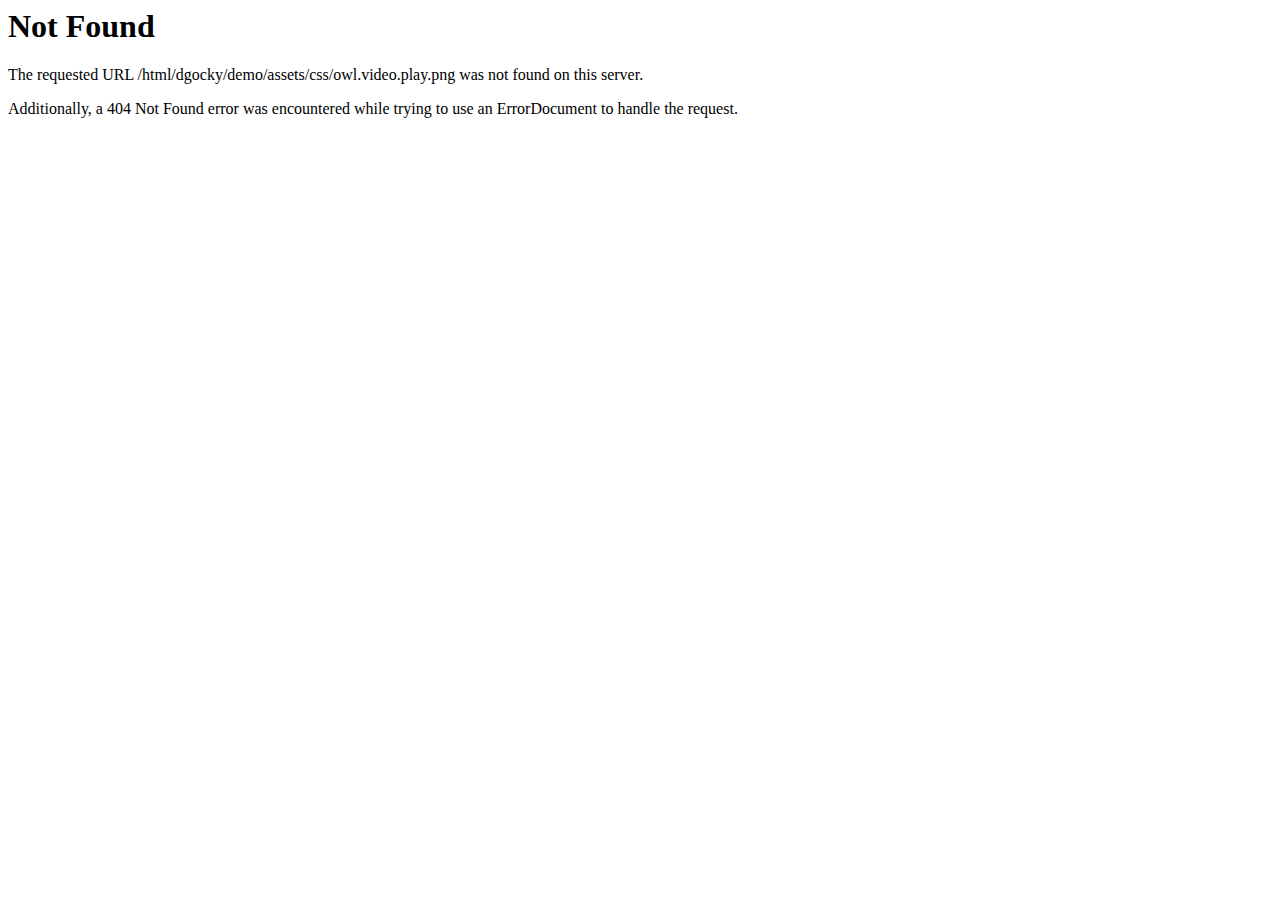
<file: assets/css/owl.video.play.html>
<!DOCTYPE HTML PUBLIC "-//IETF//DTD HTML 2.0//EN">
<html><head>
<title>404 Not Found</title>
</head><body>
<h1>Not Found</h1>
<p>The requested URL /html/dgocky/demo/assets/css/owl.video.play.png was not found on this server.</p>
<p>Additionally, a 404 Not Found
error was encountered while trying to use an ErrorDocument to handle the request.</p>
</body></html>
</file>
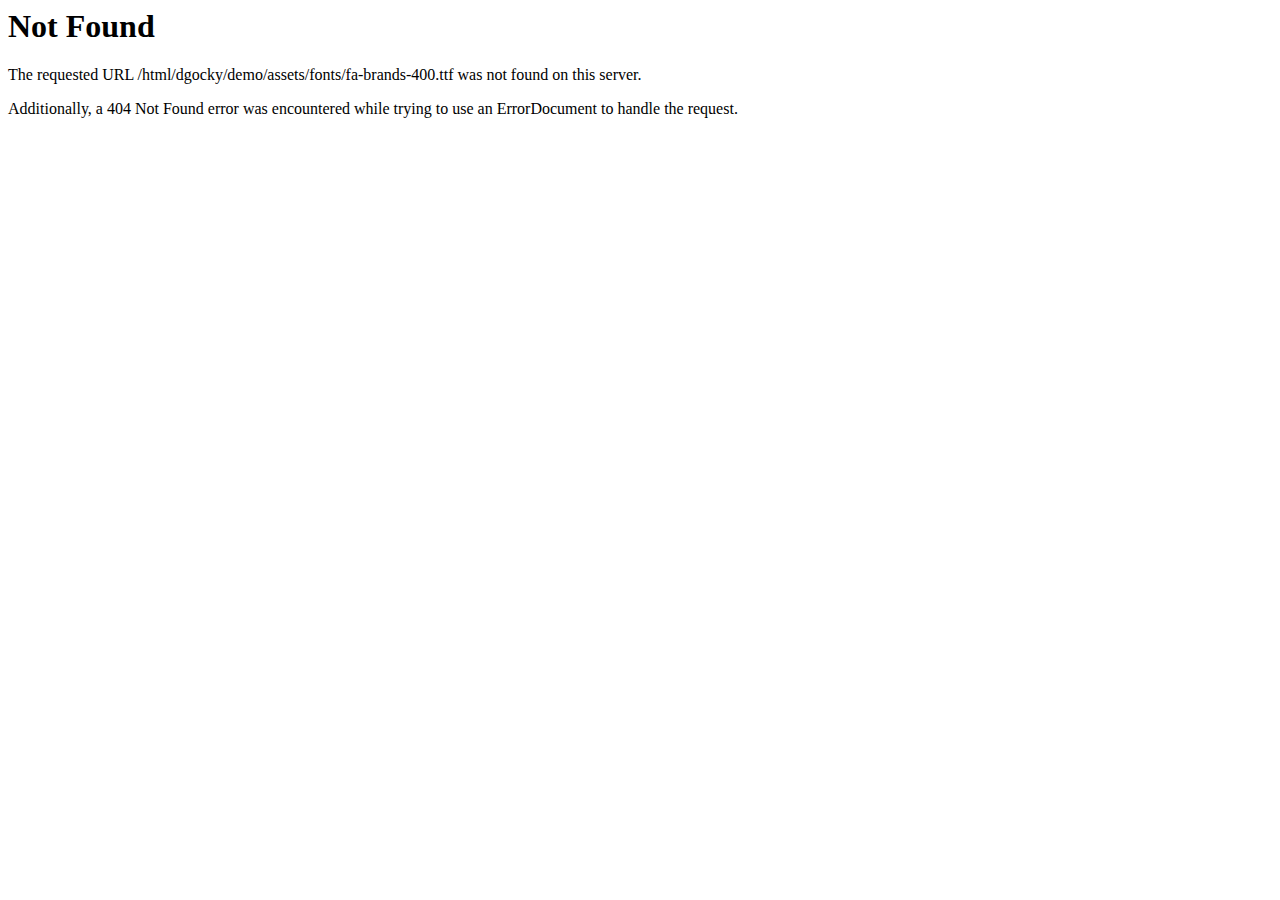
<file: assets/fonts/fa-brands-400.html>
<!DOCTYPE HTML PUBLIC "-//IETF//DTD HTML 2.0//EN">
<html><head>
<title>404 Not Found</title>
</head><body>
<h1>Not Found</h1>
<p>The requested URL /html/dgocky/demo/assets/fonts/fa-brands-400.ttf was not found on this server.</p>
<p>Additionally, a 404 Not Found
error was encountered while trying to use an ErrorDocument to handle the request.</p>
</body></html>
</file>
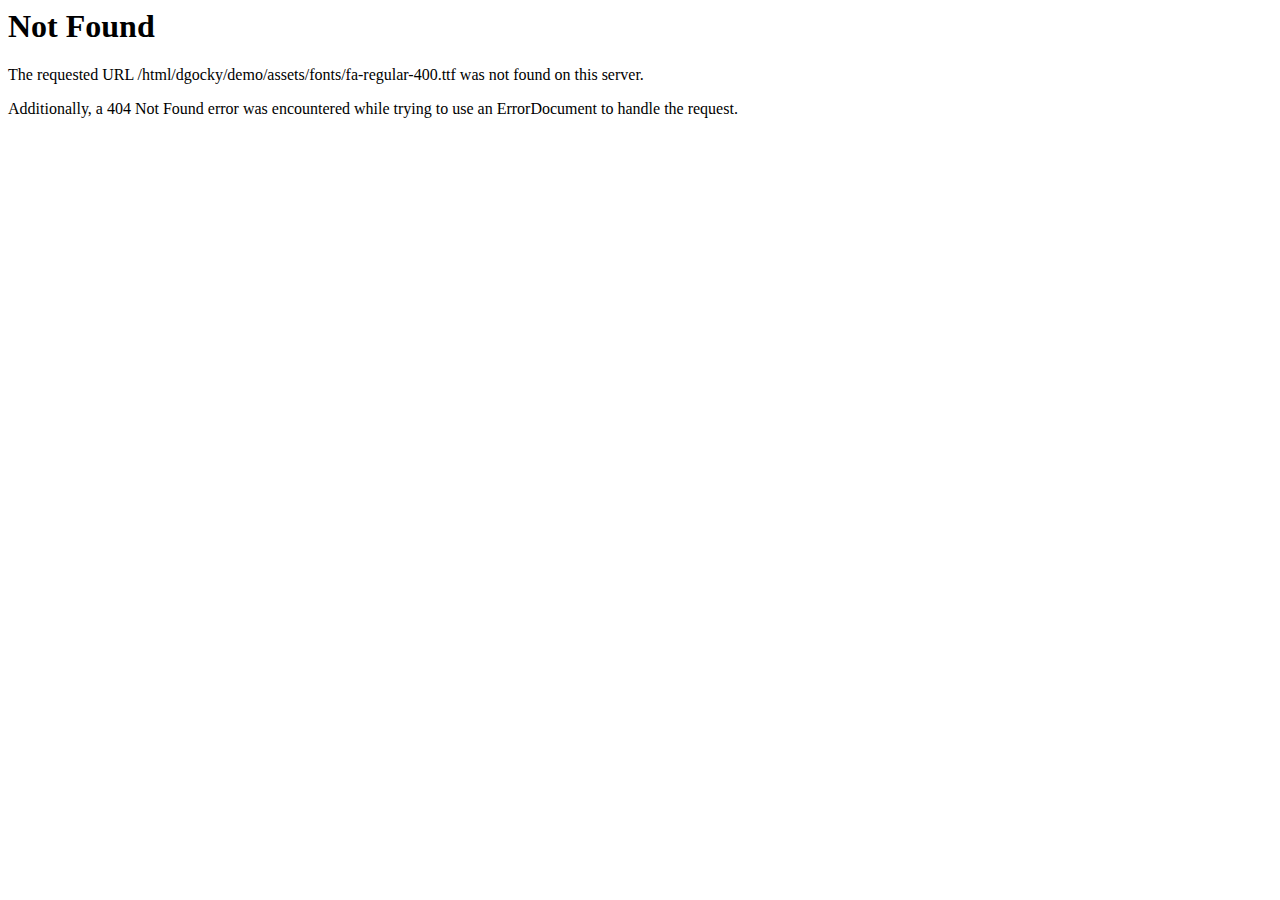
<file: assets/fonts/fa-regular-400.html>
<!DOCTYPE HTML PUBLIC "-//IETF//DTD HTML 2.0//EN">
<html><head>
<title>404 Not Found</title>
</head><body>
<h1>Not Found</h1>
<p>The requested URL /html/dgocky/demo/assets/fonts/fa-regular-400.ttf was not found on this server.</p>
<p>Additionally, a 404 Not Found
error was encountered while trying to use an ErrorDocument to handle the request.</p>
</body></html>
</file>
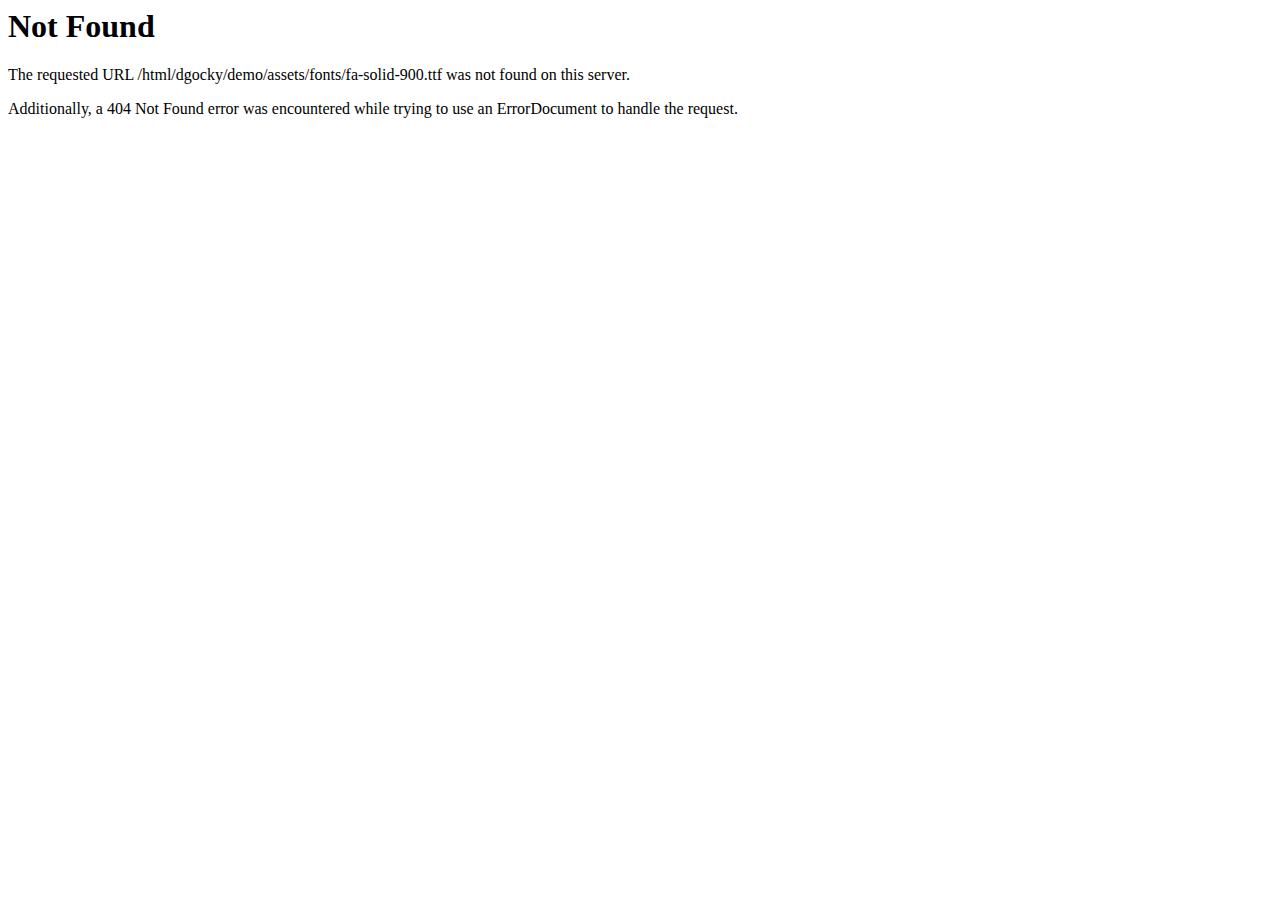
<file: assets/fonts/fa-solid-900.html>
<!DOCTYPE HTML PUBLIC "-//IETF//DTD HTML 2.0//EN">
<html><head>
<title>404 Not Found</title>
</head><body>
<h1>Not Found</h1>
<p>The requested URL /html/dgocky/demo/assets/fonts/fa-solid-900.ttf was not found on this server.</p>
<p>Additionally, a 404 Not Found
error was encountered while trying to use an ErrorDocument to handle the request.</p>
</body></html>
</file>
<file: assets/fonts/flaticon.css>
/*
  	Flaticon icon font: Flaticon
  	Creation date: 06/11/2018 11:15
  	*/

@font-face {
  font-family: "Flaticon";
  src: url("Flaticon.eot");
  src: url("Flaticond41d.eot?#iefix") format("embedded-opentype"),
       url("Flaticon.woff") format("woff"),
       url("Flaticon.html") format("truetype"),
       url("Flaticon.svg#Flaticon") format("svg");
  font-weight: normal;
  font-style: normal;
}

@media screen and (-webkit-min-device-pixel-ratio:0) {
  @font-face {
    font-family: "Flaticon";
    src: url("Flaticon.svg#Flaticon") format("svg");
  }
}

[class^="flaticon-"]:before, [class*=" flaticon-"]:before,
[class^="flaticon-"]:after, [class*=" flaticon-"]:after {   
  font-family: Flaticon;
font-style: normal;
}

.flaticon-mission:before { content: "\f100"; }
.flaticon-maps-and-location:before { content: "\f101"; }
.flaticon-chat:before { content: "\f102"; }
.flaticon-goal:before { content: "\f103"; }
</file>
<file: assets/css/responsive.css>
@media only screen and (min-width: 992px) and (max-width: 1199px) {
    /* banner */
    .banner .banner-content {
        padding: 180px 0;
    }
    .banner .banner-content h1 {
        font-size: 100px;
    }
    .banner .banner-bottom .banner-buttons a {
        display: grid;
        height: 50px;
        line-height: 50px;
        width: 134px;
        display: inline-grid;
    }

    /* countdown */
    .countdown .countdown-title h2 {
        line-height: 54px;
        text-align: center;
    }
    .countdown .part-countdown {
        text-align: center;
        margin-top: 50px;
    }
}

@media only screen and (min-width: 768px) and (max-width: 991px) {
    /* header */
    .header {
        background: #020c16;
        border: none;
        position: relative;
    }
    .header button.navbar-toggler {
        width: 45px;
        height: 45px;
        border: 1px solid rgba(255, 255, 255, 0.2);
        font-size: 25px;
        outline: none;
        color: #fff;
        padding: 0;
        float: right;
        margin: 15px 0;
    }
    .header .mainmenu .navbar {
        float: none;
    }
    .header .mainmenu .navbar .navbar-nav .nav-item .nav-link {
        padding: 16px 15px;
        position: relative;
        background: #020c16;
        margin-right: 0;
        border-bottom: 1px solid rgba(255, 255, 255, 0.2);
        z-index: 2;
    }
    .header .mainmenu .navbar .navbar-nav .nav-item .nav-link:after {
        position: absolute;
        content: '';
        left: 0;
        top: 0;
        width: 100%;
        height: 100%;
        background-image: -webkit-linear-gradient( 0deg, rgb(255,105,117) 0%, rgb(211,77,148) 56%, rgb(167,48,178) 100%);
        opacity: .2;
        z-index: -1;
    }
    .header .mainmenu .navbar .navbar-nav .nav-item:last-child .nav-link {
        margin-bottom: 15px;
        border-bottom: none;
    }

    /* banner */
    .banner .banner-content {
        padding: 183px 0 186px;
        display: block;
    }
    .banner .banner-content h1 {
        font-size: 60px;
        margin-bottom: 24px;
    }
    .banner .banner-content h4 {
        text-align: center;
        font-size: 20px;
        letter-spacing: 1px;
    }
    .banner .banner-bottom {
        padding: 20px 0;
    }
    .banner .banner-bottom:after {
        top: 0;
    }
    .banner .banner-bottom .banner-buttons a {
        height: 50px;
        line-height: 50px;
        width: 150px;
        display: inline-grid;
    }
    .banner .banner-bottom .promo-video {
        margin-top: 0px;
        margin-left: 30px;
    }
    .banner .banner-bottom .banner-buttons {
        margin-top: 0;
    }

    /* countdown */
    .countdown {
        text-align: center;
        padding: 70px 0 74px;
    }
    .countdown .countdown-title h2 {
        font-size: 32px;
        text-align: center;
        line-height: initial;
        margin-bottom: 30px;
    }
    .countdown .part-countdown {
        text-align: center;
        display: inline-block;
        position: relative;
        z-index: 2;
        padding: 10px 20px 8px;
        border-radius: 5px;
        overflow: hidden;
    }
    .countdown .part-countdown:after {
        position: absolute;
        content: '';
        left: 0;
        top: 0;
        width: 100%;
        height: 100%;
        background-image: -webkit-linear-gradient(0deg, #ff6975 0%, #d34d94 56%, #a730b2 100%);
        opacity: .15;
        z-index: -1;
    }
    .countdown .part-countdown .timer .single-count {
        margin-right: 8px;
        width: auto;
        padding: 0;
    }
    .countdown .part-countdown .timer .single-count:after {
        display: none;
    }
    .countdown .part-countdown .timer .single-count:last-child {
        margin-right: 0;
    }
    .countdown .part-countdown .timer .single-count span.day, .countdown .part-countdown .timer .single-count span.hour, .countdown .part-countdown .timer .single-count span.minute, .countdown .part-countdown .timer .single-count span.second {
        font-size: 24px;
        font-weight: 500;
    }
    .countdown .part-countdown .timer .single-count span.title {
        font-size: 16px;
        font-weight: 300; 
        opacity: .8;
    }
    .countdown .part-countdown .timer .single-count:after {
        /* display: none; */
    }

    /* about */
    .about {
        padding: 0;
    }
    .about .about-area .part-text {
        padding: 24px 30px 30px;
    }
    .about .about-area .part-text h2 {
        font-size: 32px;
        margin-top: 0;
    }
    .about .about-area .part-text a {
        height: 50px;
        line-height: 50px;
        margin-top: 19px;
    }
    .about .about-area {
        border-radius: 5px;
        overflow: hidden;
    }

    /* section title */
    .section-title {
        margin-top: 0;
    }
    .section-title.add-space {
        margin-bottom: 39px;
    }
    .section-title h2 {
        font-size: 32px;
    }

    /* event schedule */
    .event-schedule {
        padding: 74px 0 80px;
        background: #04121f;
    }
    .event-schedule .section-title {
        margin-top: 0;
        margin-bottom: 30px;
    }
    .event-schedule .nav.nav-pills .nav-link {
        font-size: 16px;
        display: inline-block;
    }
    .event-schedule .nav.nav-pills .nav-link:after {
        display: none;
    }
    .event-schedule .nav.nav-pills .nav-link span.month-count {
        font-size: 14px;
    }
    .event-schedule .nav.nav-pills {
        margin-bottom: 30px;
        display: block;
    }
    .event-schedule .tab-content #accordion .card .card-header .part-img, .event-schedule .tab-content #accordion2 .card .card-header .part-img, .event-schedule .tab-content #accordion3 .card .card-header .part-img, .event-schedule .tab-content #accordion4 .card .card-header .part-img {
        display: none;
    }
    .event-schedule .tab-content #accordion .card .card-header .part-text h3, .event-schedule .tab-content #accordion2 .card .card-header .part-text h3, .event-schedule .tab-content #accordion3 .card .card-header .part-text h3, .event-schedule .tab-content #accordion4 .card .card-header .part-text h3 {
        font-size: 18px;
        line-height: 28px;
        margin: 10px 0 9px;
    }
    .event-schedule .tab-content #accordion .card .card-header, .event-schedule .tab-content #accordion2 .card .card-header, .event-schedule .tab-content #accordion3 .card .card-header, .event-schedule .tab-content #accordion4 .card .card-header {
        padding: 22px 20px 29px;
    }
    .event-schedule .tab-content #accordion .card .card-body, .event-schedule .tab-content #accordion2 .card .card-body, .event-schedule .tab-content #accordion3 .card .card-body, .event-schedule .tab-content #accordion4 .card .card-body {
        padding: 0 20px 27px 20px;
    }

    /* gallery */
    .gallery {
        padding: 71px 0 50px;
    }

    /* team dj */
    .team-dj {
        background: #04121f;
        padding: 74px 0 80px;
    }
    .team-dj .section-title {
        margin-top: 0;
    }

    /* about venue */
    .about-venu {
        padding: 0px 0;
    }
    .about-venu .part-img {
        height: auto;
        margin-bottom: 30px;
        margin-top: 0;
    }
    .about-venu .part-text {
        border-radius: 5px;
        padding: 40px 30px 40px;
    }
    .about-venu .part-text:after {
        display: none;
    }
    .about-venu .part-text h3 {
        font-size: 32px;
        margin-top: -9px;
        margin-bottom: 12px;
    }
    .about-venu .part-text a {
        height: 50px;
        line-height: 50px;
    }

    /* ticket price */
    .ticket-price {
        background: #04121f;
        padding: 75px 0 52px;
    }
    .ticket-price .section-title {
        margin-top: 0;
        margin-bottom: 31px;
    }
    .ticket-price .single-ticket-price .part-feature h3 {
        font-size: 22px;
    }

    /* blog */
    .blog {
        padding: 74px 0 30px;
    }
    .blog .section-title {
        margin-top: 0;
    }
    .blog .single-blog .part-img .date-on-img {
        padding: 10px 20px 11px;
    }
    .blog .single-blog .part-img .date-on-img span.date {
        font-size: 16px;
    }
    .blog .single-blog .part-text {
        background: #04121f;
        padding: 30px 20px;
        border-radius: 5px;
    }
    .blog .single-blog .part-text h3 {
        font-size: 22px;
        line-height: 34px;
        margin-top: -7px;
        margin-bottom: 12px;
    }

    /* testimonial */
    .testimonial {
        background: #04121f;
        padding: 75px 0 80px
    }
    .testimonial .section-title {
        margin-top: 0;
        margin-bottom: 31px;
    }
    .testimonial .single-testimonial .part-img {
        height: 280px;
    }

    /* faq */
    .faq {
        padding: 75px 0 80px;
    }
    .faq .section-title {
        margin-top: 0;
        margin-bottom: 28px;
    }
    .faq .accordion .card .card-header h5 button, .faq .accordion2 .card .card-header h5 button {
        font-size: 18px;
        white-space: normal;
        line-height: 28px;
        font-weight: 400;
    }

    /* subcribe newsletter */
    .subscribe-newsletter {
        background: #04121f;
        padding: 71px 0 80px;
    }

    /* contact */
    .contact {
        padding: 71px 0 80px;
    }
    .contact .contact-form form input {
        height: 50px;
        padding: 0 20px;
        border: 1px solid rgba(255, 255, 255, 0.2);
        margin-bottom: 10px;
    }
    .contact .contact-form form span {
        display: none;
    }
    .contact .contact-form form textarea {
        border: 1px solid rgba(255, 255, 255, 0.2);
        padding: 12px 20px;
    }
    .contact .contact-form form button {
        height: 50px;
        margin-top: 20px;
    }

    /* footer */
    .footer .footer-menu {
        display: none;
    }
    .footer .logo {
        text-align: center;
        padding: 15px 0;
    }
    .footer .logo a {
        display: inline-block;
    }

    /* breadcrump */
    .breadcrump .breadcrump-content {
        margin-top: 0;
        padding: 28px 0;
    }
    .breadcrump .breadcrump-content span {
        font-size: 16px;
    }
    .header .mainmenu .navbar .navbar-nav .nav-item .nav-link:before {
        display: none;
    }

    /* comment box */
    .comment-box {
        margin-bottom: 50px;
        border-bottom: 1px solid rgba(255, 255, 255, 0.2);
    }
    .blog.blog-details {
        padding-bottom: 50px;
    }


    /* counter */
    .counter {
        padding-top: 80px;
        padding-bottom: 35px;
    }
    .counter .single-counter {
        margin-bottom: 36px;
    }

    /* single event */
    .single-event {
        padding: 80px 0;
    }
    .single-event .part-text h3 {
        margin-top: -8px;
        font-size: 32px;
    }
    .single-event .part-img {
        margin-bottom: 30px;
    }
}

@media only screen and (min-width: 576px) and (max-width: 767px) {
    /* header */
    .header {
        background: #020c16;
        border: none;
        position: relative;
    }
    .header button.navbar-toggler {
        width: 45px;
        height: 45px;
        border: 1px solid rgba(255, 255, 255, 0.2);
        font-size: 25px;
        outline: none;
        color: #fff;
        padding: 0;
        float: right;
        margin: 15px 0;
    }
    .header .mainmenu .navbar {
        float: none;
    }
    .header .mainmenu .navbar .navbar-nav .nav-item .nav-link {
        padding: 16px 15px;
        position: relative;
        background: #020c16;
        margin-right: 0;
        border-bottom: 1px solid rgba(255, 255, 255, 0.2);
        z-index: 2;
    }
    .header .mainmenu .navbar .navbar-nav .nav-item .nav-link:after {
        position: absolute;
        content: '';
        left: 0;
        top: 0;
        width: 100%;
        height: 100%;
        background-image: -webkit-linear-gradient( 0deg, rgb(255,105,117) 0%, rgb(211,77,148) 56%, rgb(167,48,178) 100%);
        opacity: .2;
        z-index: -1;
    }
    .header .mainmenu .navbar .navbar-nav .nav-item:last-child .nav-link {
        margin-bottom: 15px;
        border-bottom: none;
    }

    /* banner */
    .banner .banner-content {
        padding: 183px 0 186px;
        display: block;
    }
    .banner .banner-content h1 {
        font-size: 60px;
        margin-bottom: 24px;
    }
    .banner .banner-content h4 {
        text-align: center;
        font-size: 20px;
        letter-spacing: 1px;
    }
    .banner .banner-bottom:after {
        width: 100%;
    }
    .banner .banner-bottom .part-img img {
        width: 100%;
    }
    .banner .banner-bottom .banner-buttons {
        text-align: center;
    }
    .banner .banner-bottom .banner-buttons a {
        height: 50px;
        line-height: 50px;
    }
    .banner .banner-bottom .promo-video .part-icon {
        float: none;
        display: inline-block;
        margin-right: 0;
        margin-bottom: 4px;
    }
    .banner .banner-bottom .promo-video {
        text-align: center;
        margin-top: 30px;
    }
    .banner .banner-bottom .banner-buttons {
        margin-top: 16px;
        padding: 0 15px;
        margin-bottom: 25px;
    }

    /* countdown */
    .countdown {
        text-align: center;
        padding: 70px 0 74px;
    }
    .countdown .countdown-title h2 {
        font-size: 32px;
        text-align: center;
        line-height: initial;
        margin-bottom: 30px;
    }
    .countdown .part-countdown {
        text-align: center;
        display: inline-block;
        position: relative;
        z-index: 2;
        padding: 10px 20px 8px;
        border-radius: 5px;
        overflow: hidden;
    }
    .countdown .part-countdown:after {
        position: absolute;
        content: '';
        left: 0;
        top: 0;
        width: 100%;
        height: 100%;
        background-image: -webkit-linear-gradient(0deg, #ff6975 0%, #d34d94 56%, #a730b2 100%);
        opacity: .15;
        z-index: -1;
    }
    .countdown .part-countdown .timer .single-count {
        margin-right: 8px;
        width: auto;
        padding: 0;
    }
    .countdown .part-countdown .timer .single-count:after {
        display: none;
    }
    .countdown .part-countdown .timer .single-count:last-child {
        margin-right: 0;
    }
    .countdown .part-countdown .timer .single-count span.day, .countdown .part-countdown .timer .single-count span.hour, .countdown .part-countdown .timer .single-count span.minute, .countdown .part-countdown .timer .single-count span.second {
        font-size: 24px;
        font-weight: 500;
    }
    .countdown .part-countdown .timer .single-count span.title {
        font-size: 16px;
        font-weight: 300; 
        opacity: .8;
    }
    .countdown .part-countdown .timer .single-count:after {
        /* display: none; */
    }

    /* about */
    .about {
        padding: 0;
    }
    .about .about-area .part-text {
        padding: 24px 30px 30px;
    }
    .about .about-area .part-text h2 {
        font-size: 32px;
        margin-top: 0;
    }
    .about .about-area .part-text a {
        height: 50px;
        line-height: 50px;
        margin-top: 19px;
    }
    .about .about-area {
        border-radius: 5px;
        overflow: hidden;
    }

    /* section title */
    .section-title {
        margin-top: 0;
    }
    .section-title.add-space {
        margin-bottom: 39px;
    }
    .section-title h2 {
        font-size: 32px;
    }

    /* event schedule */
    .event-schedule {
        padding: 74px 0 80px;
        background: #04121f;
    }
    .event-schedule .section-title {
        margin-top: 0;
        margin-bottom: 30px;
    }
    .event-schedule .nav.nav-pills .nav-link {
        padding: 10px 20px 11px;
        font-size: 16px;
        display: inline-block;
    }
    .event-schedule .nav.nav-pills .nav-link:after {
        display: none;
    }
    .event-schedule .nav.nav-pills .nav-link span.month-count {
        font-size: 14px;
    }
    .event-schedule .nav.nav-pills {
        margin-bottom: 30px;
        display: block;
    }
    .event-schedule .tab-content #accordion .card .card-header .part-img, .event-schedule .tab-content #accordion2 .card .card-header .part-img, .event-schedule .tab-content #accordion3 .card .card-header .part-img, .event-schedule .tab-content #accordion4 .card .card-header .part-img {
        display: none;
    }
    .event-schedule .tab-content #accordion .card .card-header .part-text h3, .event-schedule .tab-content #accordion2 .card .card-header .part-text h3, .event-schedule .tab-content #accordion3 .card .card-header .part-text h3, .event-schedule .tab-content #accordion4 .card .card-header .part-text h3 {
        font-size: 18px;
        line-height: 28px;
        margin: 10px 0 9px;
    }
    .event-schedule .tab-content #accordion .card .card-header, .event-schedule .tab-content #accordion2 .card .card-header, .event-schedule .tab-content #accordion3 .card .card-header, .event-schedule .tab-content #accordion4 .card .card-header {
        padding: 22px 20px 29px;
    }
    .event-schedule .tab-content #accordion .card .card-body, .event-schedule .tab-content #accordion2 .card .card-body, .event-schedule .tab-content #accordion3 .card .card-body, .event-schedule .tab-content #accordion4 .card .card-body {
        padding: 0 20px 27px 20px;
    }

    /* gallery */
    .gallery {
        padding: 71px 0 50px;
    }

    /* team dj */
    .team-dj {
        background: #04121f;
        padding: 74px 0 80px;
    }
    .team-dj .section-title {
        margin-top: 0;
    }

    /* about venue */
    .about-venu {
        padding: 80px 0;
    }
    .about-venu .part-img {
        height: auto;
        margin-bottom: 30px;
        margin-top: 0;
    }
    .about-venu .part-text {
        border-radius: 5px;
        padding: 40px 30px 40px;
    }
    .about-venu .part-text:after {
        display: none;
    }
    .about-venu .part-text h3 {
        font-size: 32px;
        margin-top: -9px;
        margin-bottom: 12px;
    }
    .about-venu .part-text a {
        height: 50px;
        line-height: 50px;
    }

    /* ticket price */
    .ticket-price {
        background: #04121f;
        padding: 75px 0 52px;
    }
    .ticket-price .section-title {
        margin-top: 0;
        margin-bottom: 31px;
    }
    .ticket-price .single-ticket-price .part-feature h3 {
        font-size: 22px;
    }

    /* blog */
    .blog {
        padding: 74px 0 30px;
    }
    .blog .section-title {
        margin-top: 0;
    }
    .blog .single-blog .part-img .date-on-img {
        padding: 10px 20px 11px;
    }
    .blog .single-blog .part-img .date-on-img span.date {
        font-size: 16px;
    }
    .blog .single-blog .part-text {
        background: #04121f;
        padding: 30px 20px;
        border-radius: 5px;
    }
    .blog .single-blog .part-text h3 {
        font-size: 22px;
        line-height: 34px;
        margin-top: -7px;
        margin-bottom: 12px;
    }

    /* testimonial */
    .testimonial {
        background: #04121f;
        padding: 75px 0 80px
    }
    .testimonial .section-title {
        margin-top: 0;
        margin-bottom: 31px;
    }

    /* faq */
    .faq {
        padding: 75px 0 80px;
    }
    .faq .section-title {
        margin-top: 0;
        margin-bottom: 28px;
    }
    .faq .accordion .card .card-header h5 button, .faq .accordion2 .card .card-header h5 button {
        font-size: 18px;
        white-space: normal;
        line-height: 28px;
        font-weight: 400;
    }

    /* subcribe newsletter */
    .subscribe-newsletter {
        background: #04121f;
        padding: 71px 0 80px;
    }

    /* contact */
    .contact {
        padding: 71px 0 80px;
    }
    .contact .contact-form form input {
        height: 50px;
        padding: 0 20px;
        border: 1px solid rgba(255, 255, 255, 0.2);
        margin-bottom: 10px;
    }
    .contact .contact-form form span {
        display: none;
    }
    .contact .contact-form form textarea {
        border: 1px solid rgba(255, 255, 255, 0.2);
        padding: 12px 20px;
    }
    .contact .contact-form form button {
        height: 50px;
        margin-top: 20px;
    }

    /* footer */
    .footer .footer-menu {
        display: none;
    }
    .footer .logo {
        text-align: center;
        padding: 15px 0;
    }
    .footer .logo a {
        display: inline-block;
    }

    /* breadcrump */
    .breadcrump .breadcrump-content {
        margin-top: 0;
        padding: 28px 0;
    }
    .breadcrump .breadcrump-content span {
        font-size: 16px;
    }
    .header .mainmenu .navbar .navbar-nav .nav-item .nav-link:before {
        display: none;
    }

    /* comments area */
    .comment-area .single-comment .part-img {
        float: none;
        margin-bottom: 15px;
    }
    /* comment box */
    .comment-box {
        margin-bottom: 50px;
        border-bottom: 1px solid rgba(255, 255, 255, 0.2);
    }
    .comment-box form input {
        height: 50px;
        margin-bottom: 20px;
        padding: 0 30px;
    }
    .comment-box form span {
        height: 50px;
    }
    .comment-box form button {
        margin-top: 15px;
    }
    .blog.blog-details {
        padding-bottom: 50px;
    }

    /* counter */
    .counter {
        padding-top: 80px;
        padding-bottom: 35px;
    }
    .counter .single-counter {
        margin-bottom: 36px;
    }

    /* single event */
    .single-event {
        padding: 80px 0;
    }
    .single-event .part-text h3 {
        margin-top: -8px;
        font-size: 32px;
    }
    .single-event .part-img {
        margin-bottom: 30px;
    }
}


@media only screen and (min-width: 480px) and (max-width: 575px) {
    /* header */
    .header {
        background: #020c16;
        border: none;
        position: relative;
    }
    .header button.navbar-toggler {
        width: 45px;
        height: 45px;
        border: 1px solid rgba(255, 255, 255, 0.2);
        font-size: 25px;
        outline: none;
        color: #fff;
        padding: 0;
        float: right;
        margin: 15px 0;
    }
    .header .mainmenu .navbar {
        float: none;
    }
    .header .mainmenu .navbar .navbar-nav .nav-item .nav-link {
        padding: 16px 15px;
        position: relative;
        background: #020c16;
        margin-right: 0;
        border-bottom: 1px solid rgba(255, 255, 255, 0.2);
        z-index: 2;
    }
    .header .mainmenu .navbar .navbar-nav .nav-item .nav-link:after {
        position: absolute;
        content: '';
        left: 0;
        top: 0;
        width: 100%;
        height: 100%;
        background-image: -webkit-linear-gradient( 0deg, rgb(255,105,117) 0%, rgb(211,77,148) 56%, rgb(167,48,178) 100%);
        opacity: .2;
        z-index: -1;
    }
    .header .mainmenu .navbar .navbar-nav .nav-item:last-child .nav-link {
        margin-bottom: 15px;
        border-bottom: none;
    }

    /* banner */
    .banner .banner-content {
        padding: 183px 0 186px;
        display: block;
    }
    .banner .banner-content h1 {
        font-size: 60px;
        margin-bottom: 24px;
    }
    .banner .banner-content h4 {
        text-align: center;
        font-size: 20px;
        letter-spacing: 1px;
    }
    .banner .banner-bottom:after {
        width: 100%;
    }
    .banner .banner-bottom .part-img img {
        width: 100%;
    }
    .banner .banner-bottom .banner-buttons {
        text-align: center;
    }
    .banner .banner-bottom .banner-buttons a {
        height: 50px;
        line-height: 50px;
    }
    .banner .banner-bottom .promo-video .part-icon {
        float: none;
        display: inline-block;
        margin-right: 0;
        margin-bottom: 4px;
    }
    .banner .banner-bottom .promo-video {
        text-align: center;
        margin-top: 30px;
    }
    .banner .banner-bottom .banner-buttons {
        margin-top: 16px;
        padding: 0 15px;
        margin-bottom: 25px;
    }

    /* countdown */
    .countdown {
        text-align: center;
        padding: 70px 0 74px;
    }
    .countdown .countdown-title h2 {
        font-size: 32px;
        text-align: center;
        line-height: initial;
        margin-bottom: 30px;
    }
    .countdown .part-countdown {
        text-align: center;
        display: inline-block;
        position: relative;
        z-index: 2;
        padding: 10px 20px 8px;
        border-radius: 5px;
        overflow: hidden;
    }
    .countdown .part-countdown:after {
        position: absolute;
        content: '';
        left: 0;
        top: 0;
        width: 100%;
        height: 100%;
        background-image: -webkit-linear-gradient(0deg, #ff6975 0%, #d34d94 56%, #a730b2 100%);
        opacity: .15;
        z-index: -1;
    }
    .countdown .part-countdown .timer .single-count {
        margin-right: 8px;
        width: auto;
        padding: 0;
    }
    .countdown .part-countdown .timer .single-count:after {
        display: none;
    }
    .countdown .part-countdown .timer .single-count:last-child {
        margin-right: 0;
    }
    .countdown .part-countdown .timer .single-count span.day, .countdown .part-countdown .timer .single-count span.hour, .countdown .part-countdown .timer .single-count span.minute, .countdown .part-countdown .timer .single-count span.second {
        font-size: 24px;
        font-weight: 500;
    }
    .countdown .part-countdown .timer .single-count span.title {
        font-size: 16px;
        font-weight: 300; 
        opacity: .8;
    }
    .countdown .part-countdown .timer .single-count:after {
        /* display: none; */
    }

    /* about */
    .about {
        padding: 0;
    }
    .about .about-area .part-text {
        padding: 24px 30px 30px;
    }
    .about .about-area .part-text h2 {
        font-size: 32px;
        margin-top: 0;
    }
    .about .about-area .part-text a {
        height: 50px;
        line-height: 50px;
        margin-top: 19px;
    }
    .about .about-area {
        border-radius: 5px;
        overflow: hidden;
    }

    /* section title */
    .section-title {
        margin-top: 0;
    }
    .section-title.add-space {
        margin-bottom: 39px;
    }
    .section-title h2 {
        font-size: 32px;
    }

    /* event schedule */
    .event-schedule {
        padding: 74px 0 80px;
        background: #04121f;
    }
    .event-schedule .section-title {
        margin-top: 0;
        margin-bottom: 30px;
    }
    .event-schedule .nav.nav-pills .nav-link {
        padding: 15px 30px 16px;
        font-size: 16px;
    }
    .event-schedule .nav.nav-pills .nav-link span.month-count {
        font-size: 14px;
    }
    .event-schedule .nav.nav-pills {
        margin-bottom: 30px;
    }
    .event-schedule .tab-content #accordion .card .card-header .part-img, .event-schedule .tab-content #accordion2 .card .card-header .part-img, .event-schedule .tab-content #accordion3 .card .card-header .part-img, .event-schedule .tab-content #accordion4 .card .card-header .part-img {
        display: none;
    }
    .event-schedule .tab-content #accordion .card .card-header .part-text h3, .event-schedule .tab-content #accordion2 .card .card-header .part-text h3, .event-schedule .tab-content #accordion3 .card .card-header .part-text h3, .event-schedule .tab-content #accordion4 .card .card-header .part-text h3 {
        font-size: 18px;
        line-height: 28px;
        margin: 10px 0 9px;
    }
    .event-schedule .tab-content #accordion .card .card-header, .event-schedule .tab-content #accordion2 .card .card-header, .event-schedule .tab-content #accordion3 .card .card-header, .event-schedule .tab-content #accordion4 .card .card-header {
        padding: 22px 20px 29px;
    }
    .event-schedule .tab-content #accordion .card .card-body, .event-schedule .tab-content #accordion2 .card .card-body, .event-schedule .tab-content #accordion3 .card .card-body, .event-schedule .tab-content #accordion4 .card .card-body {
        padding: 0 20px 27px 20px;
    }

    /* gallery */
    .gallery {
        padding: 71px 0 50px;
    }

    /* team dj */
    .team-dj {
        background: #04121f;
        padding: 74px 0 80px;
    }
    .team-dj .section-title {
        margin-top: 0;
    }

    /* about venue */
    .about-venu {
        padding: 80px 0;
    }
    .about-venu .part-img {
        height: auto;
        margin-bottom: 30px;
        margin-top: 0;
    }
    .about-venu .part-text {
        border-radius: 5px;
        padding: 40px 30px 40px;
    }
    .about-venu .part-text:after {
        display: none;
    }
    .about-venu .part-text h3 {
        font-size: 32px;
        margin-top: -9px;
        margin-bottom: 12px;
    }
    .about-venu .part-text a {
        height: 50px;
        line-height: 50px;
    }

    /* ticket price */
    .ticket-price {
        background: #04121f;
        padding: 75px 0 52px;
    }
    .ticket-price .section-title {
        margin-top: 0;
        margin-bottom: 31px;
    }

    /* blog */
    .blog {
        padding: 74px 0 30px;
    }
    .blog .section-title {
        margin-top: 0;
    }
    .blog .single-blog .part-img .date-on-img {
        padding: 10px 20px 11px;
    }
    .blog .single-blog .part-img .date-on-img span.date {
        font-size: 16px;
    }
    .blog .single-blog .part-text {
        background: #04121f;
        padding: 30px 20px;
        border-radius: 5px;
    }
    .blog .single-blog .part-text h3 {
        font-size: 22px;
        line-height: 34px;
        margin-top: -7px;
        margin-bottom: 12px;
    }

    /* testimonial */
    .testimonial {
        background: #04121f;
        padding: 75px 0 80px
    }
    .testimonial .section-title {
        margin-top: 0;
        margin-bottom: 31px;
    }
    .testimonial .single-testimonial .part-img {
        height: 300px;
    }

    /* faq */
    .faq {
        padding: 75px 0 80px;
    }
    .faq .section-title {
        margin-top: 0;
        margin-bottom: 28px;
    }
    .faq .accordion .card .card-header h5 button, .faq .accordion2 .card .card-header h5 button {
        font-size: 18px;
        white-space: normal;
        line-height: 28px;
        font-weight: 400;
    }
    .faq .accordion .card .card-header h5 button:before, .faq .accordion2 .card .card-header h5 button:before {
        display: none;
    }

    /* subcribe newsletter */
    .subscribe-newsletter {
        background: #04121f;
        padding: 71px 0 80px;
    }

    /* contact */
    .contact {
        padding: 71px 0 80px;
    }
    .contact .contact-form form input {
        height: 50px;
        padding: 0 20px;
        border: 1px solid rgba(255, 255, 255, 0.2);
        margin-bottom: 10px;
    }
    .contact .contact-form form span {
        display: none;
    }
    .contact .contact-form form textarea {
        border: 1px solid rgba(255, 255, 255, 0.2);
        padding: 12px 20px;
    }
    .contact .contact-form form button {
        height: 50px;
        margin-top: 20px;
    }

    /* footer */
    .footer .footer-menu {
        display: none;
    }
    .footer .logo {
        text-align: center;
        padding: 15px 0;
    }
    .footer .logo a {
        display: inline-block;
    }

    /* breadcrump */
    .breadcrump .breadcrump-content {
        margin-top: 0;
        padding: 28px 0;
    }
    .breadcrump .breadcrump-content span {
        font-size: 16px;
    }
    .header .mainmenu .navbar .navbar-nav .nav-item .nav-link:before {
        display: none;
    }

    /* comments area */
    .comment-area .single-comment .part-img {
        float: none;
        margin-bottom: 15px;
    }
    /* comment box */
    .comment-box {
        margin-bottom: 50px;
        border-bottom: 1px solid rgba(255, 255, 255, 0.2);
    }
    .comment-box form input {
        height: 50px;
        margin-bottom: 20px;
        padding: 0 30px;
    }
    .comment-box form span {
        height: 50px;
    }
    .comment-box form button {
        margin-top: 15px;
    }
    .blog.blog-details {
        padding-bottom: 50px;
    }

    /* counter */
    .counter {
        padding-top: 80px;
        padding-bottom: 35px;
    }
    .counter .single-counter {
        margin-bottom: 36px;
    }
}


@media only screen and (min-width: 320px) and (max-width: 479px) {
    /* header */
    .header {
        background: #020c16;
        border: none;
        position: relative;
    }
    .header button.navbar-toggler {
        width: 45px;
        height: 45px;
        border: 1px solid rgba(255, 255, 255, 0.2);
        font-size: 25px;
        outline: none;
        color: #fff;
        padding: 0;
        float: right;
        margin: 15px 0;
    }
    .header .mainmenu .navbar {
        float: none;
    }
    .header .mainmenu .navbar .navbar-nav .nav-item .nav-link {
        padding: 16px 15px;
        position: relative;
        background: #020c16;
        margin-right: 0;
        border-bottom: 1px solid rgba(255, 255, 255, 0.2);
        z-index: 2;
    }
    .header .mainmenu .navbar .navbar-nav .nav-item .nav-link:after {
        position: absolute;
        content: '';
        left: 0;
        top: 0;
        width: 100%;
        height: 100%;
        background-image: -webkit-linear-gradient( 0deg, rgb(255,105,117) 0%, rgb(211,77,148) 56%, rgb(167,48,178) 100%);
        opacity: .2;
        z-index: -1;
    }
    .header .mainmenu .navbar .navbar-nav .nav-item:last-child .nav-link {
        margin-bottom: 15px;
        border-bottom: none;
    }

    /* banner */
    .banner .banner-content {
        padding: 123px 0 126px;
        display: block;
    }
    .banner .banner-content h1 {
        font-size: 60px;
        margin-bottom: 24px;
    }
    .banner .banner-content h4 {
        text-align: center;
        font-size: 20px;
        letter-spacing: 1px;
    }
    .banner .banner-bottom:after {
        width: 100%;
    }
    .banner .banner-bottom .banner-buttons a {
        width: 100%;
        height: 50px;
        line-height: 50px;
    }
    .banner .banner-bottom .banner-buttons a:first-child {
        margin-bottom: 9px;
    }
    .banner .banner-bottom .banner-buttons a:last-child {
        margin-left: 0;
    }
    .banner .banner-bottom .promo-video .part-icon {
        float: none;
        display: inline-block;
        margin-right: 0;
        margin-bottom: 4px;
    }
    .banner .banner-bottom .promo-video {
        text-align: center;
        margin-top: 30px;
    }
    .banner .banner-bottom .banner-buttons {
        margin-top: 16px;
        padding: 0 15px;
        margin-bottom: 25px;
    }

    /* countdown */
    .countdown {
        text-align: center;
        padding: 50px 0 54px;
    }
    .countdown .countdown-title h2 {
        font-size: 32px;
        text-align: center;
        line-height: initial;
        margin-bottom: 30px;
    }
    .countdown .part-countdown {
        text-align: center;
        display: inline-block;
        position: relative;
        z-index: 2;
        padding: 10px 20px 8px;
        border-radius: 5px;
        overflow: hidden;
    }
    .countdown .part-countdown:after {
        position: absolute;
        content: '';
        left: 0;
        top: 0;
        width: 100%;
        height: 100%;
        background-image: -webkit-linear-gradient(0deg, #ff6975 0%, #d34d94 56%, #a730b2 100%);
        opacity: .15;
        z-index: -1;
    }
    .countdown .part-countdown .timer .single-count {
        margin-right: 8px;
        width: auto;
        padding: 0;
    }
    .countdown .part-countdown .timer .single-count:after {
        display: none;
    }
    .countdown .part-countdown .timer .single-count:last-child {
        margin-right: 0;
    }
    .countdown .part-countdown .timer .single-count span.day, .countdown .part-countdown .timer .single-count span.hour, .countdown .part-countdown .timer .single-count span.minute, .countdown .part-countdown .timer .single-count span.second {
        font-size: 24px;
        font-weight: 500;
    }
    .countdown .part-countdown .timer .single-count span.title {
        font-size: 16px;
        font-weight: 300; 
        opacity: .8;
    }
    .countdown .part-countdown .timer .single-count:after {
        /* display: none; */
    }

    /* about */
    .about {
        padding: 0;
    }
    .about .about-area .part-text {
        padding: 74px 30px 80px;
        background: #020c16;
    }
    .about .about-area .part-text h2 {
        font-size: 32px;
        margin-top: 0;
    }
    .about .about-area .part-text a {
        height: 50px;
        line-height: 50px;
        margin-top: 19px;
    }
    .about .about-area {
        border-radius: 5px;
        overflow: hidden;
    }

    /* section title */
    .section-title {
        margin-top: 0;
    }
    .section-title.add-space {
        margin-bottom: 39px;
    }
    .section-title h2 {
        font-size: 32px;
    }

    /* event schedule */
    .event-schedule {
        padding: 74px 0 80px;
    }
    .event-schedule .section-title {
        margin-top: 0;
        margin-bottom: 30px;
    }
    .event-schedule .nav.nav-pills .nav-link {
        padding: 15px 30px 16px;
        font-size: 16px;
        text-align: center;
    }
    .event-schedule .nav.nav-pills .nav-link span.month-count {
        font-size: 14px;
    }
    .event-schedule .nav.nav-pills {
        margin-bottom: 30px;
    }
    .event-schedule .tab-content #accordion .card .card-header .part-img, .event-schedule .tab-content #accordion2 .card .card-header .part-img, .event-schedule .tab-content #accordion3 .card .card-header .part-img, .event-schedule .tab-content #accordion4 .card .card-header .part-img {
        display: none;
    }
    .event-schedule .tab-content #accordion .card .card-header .part-text h3, .event-schedule .tab-content #accordion2 .card .card-header .part-text h3, .event-schedule .tab-content #accordion3 .card .card-header .part-text h3, .event-schedule .tab-content #accordion4 .card .card-header .part-text h3 {
        font-size: 18px;
        line-height: 28px;
        margin: 10px 0 9px;
    }
    .event-schedule .tab-content #accordion .card .card-header, .event-schedule .tab-content #accordion2 .card .card-header, .event-schedule .tab-content #accordion3 .card .card-header, .event-schedule .tab-content #accordion4 .card .card-header {
        padding: 22px 20px 29px;
    }
    .event-schedule .tab-content #accordion .card .card-body, .event-schedule .tab-content #accordion2 .card .card-body, .event-schedule .tab-content #accordion3 .card .card-body, .event-schedule .tab-content #accordion4 .card .card-body {
        padding: 0 20px 27px 20px;
    }

    /* gallery */
    .gallery {
        padding: 71px 0 50px;
    }

    /* team dj */
    .team-dj {
        padding: 74px 0 80px;
    }
    .team-dj.top-dj-page {
        padding-bottom: 50px;
    }
    .team-dj .section-title {
        margin-top: 0;
    }

    /* about venue */
    .about-venu {
        padding: 80px 0;
    }
    .about-venu .part-img {
        height: auto;
        margin-bottom: 30px;
        margin-top: 0;
        display: none;
    }
    .about-venu .part-text {
        border-radius: 5px;
        padding: 40px 30px 40px;
    }
    .about-venu .part-text:after {
        display: none;
    }
    .about-venu .part-text h3 {
        font-size: 32px;
        margin-top: -9px;
        margin-bottom: 12px;
    }
    .about-venu .part-text a {
        height: 50px;
        line-height: 50px;
    }

    /* ticket price */
    .ticket-price {
        padding: 75px 0 52px;
    }
    .ticket-price .section-title {
        margin-top: 0;
        margin-bottom: 31px;
    }

    /* blog */
    .blog {
        padding: 74px 0 30px;
    }
    .blog .section-title {
        margin-top: 0;
    }
    .blog .single-blog .part-img .date-on-img {
        padding: 10px 20px 11px;
    }
    .blog .single-blog .part-img .date-on-img span.date {
        font-size: 16px;
    }
    .blog .single-blog .part-text {
        background: #04121f;
        padding: 30px 20px;
        border-radius: 5px;
    }
    .blog .single-blog .part-text h3 {
        font-size: 22px;
        line-height: 34px;
        margin-top: -7px;
        margin-bottom: 12px;
    }

    /* testimonial */
    .testimonial {
        padding: 75px 0 80px
    }
    .testimonial .section-title {
        margin-top: 0;
        margin-bottom: 31px;
    }
    .testimonial .single-testimonial .part-img {
        height: 300px;
    }
    /* ............ */
    .event-schedule .tab-content #accordion .card .card-header .part-text span.time, .event-schedule .tab-content #accordion .card .card-header .part-text span.location, .event-schedule .tab-content #accordion2 .card .card-header .part-text span.time, .event-schedule .tab-content #accordion2 .card .card-header .part-text span.location, .event-schedule .tab-content #accordion3 .card .card-header .part-text span.time, .event-schedule .tab-content #accordion3 .card .card-header .part-text span.location, .event-schedule .tab-content #accordion4 .card .card-header .part-text span.time, .event-schedule .tab-content #accordion4 .card .card-header .part-text span.location {
        display: none;
    }
    .event-schedule .tab-content #accordion .card .card-header.collapsed, .event-schedule .tab-content #accordion2 .card .card-header.collapsed, .event-schedule .tab-content #accordion3 .card .card-header.collapsed, .event-schedule .tab-content #accordion4 .card .card-header.collapsed {
        padding: 22px 20px 29px;
    }
    .event-schedule .tab-content #accordion .card .card-header.collapsed .part-text h3, .event-schedule .tab-content #accordion2 .card .card-header.collapsed .part-text h3, .event-schedule .tab-content #accordion3 .card .card-header.collapsed .part-text h3, .event-schedule .tab-content #accordion4 .card .card-header.collapsed .part-text h3 {
        margin: 0;
    }

    /* faq */
    .faq {
        padding: 75px 0 80px;
    }
    .faq .section-title {
        margin-top: 0;
        margin-bottom: 28px;
    }
    .faq .accordion .card .card-header h5 button, .faq .accordion2 .card .card-header h5 button {
        font-size: 18px;
        white-space: normal;
        line-height: 28px;
        font-weight: 400;
    }
    .faq .accordion .card .card-header h5 button:before, .faq .accordion2 .card .card-header h5 button:before {
        display: none;
    }

    /* subcribe newsletter */
    .subscribe-newsletter {
        padding: 71px 0 80px;
    }
    .subscribe-newsletter .form .newsletter-form button {
        position: relative;
        height: 50px;
        width: 100%;
    }
    .subscribe-newsletter .form .newsletter-form:after {
        display: none;
    }
    .subscribe-newsletter .form .newsletter-form input.newsletter-input {
        padding: 0 30px; 
        border: 1px solid rgba(255, 255, 255, 0.2);
        margin-bottom: 10px;
        height: 50px;
    }

    /* contact */
    .contact {
        padding: 71px 0 80px;
    }
    .contact .contact-form form input {
        height: 50px;
        padding: 0 20px;
        border: 1px solid rgba(255, 255, 255, 0.2);
        margin-bottom: 10px;
    }
    .contact .contact-form form span {
        display: none;
    }
    .contact .contact-form form textarea {
        border: 1px solid rgba(255, 255, 255, 0.2);
        padding: 12px 20px;
    }
    .contact .contact-form form button {
        height: 50px;
        margin-top: 20px;
    }

    /* footer */
    .footer .footer-menu {
        display: none;
    }
    .footer .logo {
        text-align: center;
        padding: 15px 0;
    }
    .footer .logo a {
        display: inline-block;
    }

    /* breadcrump */
    .breadcrump .breadcrump-content {
        margin-top: 0;
        padding: 28px 0;
    }
    .breadcrump .breadcrump-content span {
        font-size: 16px;
    }
    .header .mainmenu .navbar .navbar-nav .nav-item .nav-link:before {
        display: none;
    }

    /* comments area */
    .comment-area .single-comment .part-img {
        float: none;
        margin-bottom: 15px;
    }
    /* comment box */
    .comment-box {
        margin-bottom: 50px;
        border-bottom: 1px solid rgba(255, 255, 255, 0.2);
    }
    .comment-box form input {
        height: 50px;
        margin-bottom: 20px;
        padding: 0 30px;
    }
    .comment-box form span {
        height: 50px;
    }
    .comment-box form button {
        margin-top: 15px;
    }
    .blog.blog-details {
        padding-bottom: 50px;
    }

    /* counter */
    .counter {
        padding-top: 80px;
        padding-bottom: 35px;
    }
    .counter .single-counter {
        margin-bottom: 36px;
    }

    /* single event */
    .single-event {
        padding: 80px 0;
    }
    .single-event .part-text h3 {
        margin-top: -8px;
        font-size: 32px;
    }
    .single-event .part-img {
        margin-bottom: 30px;
    }
}
</file>
<file: assets/css/style.css>
/* =================================
 css index
 =================================
 *. typography
 *. section title
 *. preloader
 *. normalize
 1. header
 2. banner
 3. info-feature
 4. litehyip features
 5. we thinking global
 6. inventors
 7. testimonial
 8. newsletter
 9. page title
 10. footer
 11. about
 12. investmenut-plan
 13. faq
 14. contact */
/*==========================================
    typography
===========================================*/
@import url("https://fonts.googleapis.com/css?family=Poppins:300,400,500,600,700,800,900");
@font-face {
  font-family: amrFont;
  src: url("../fonts/Gilbert%20Bold-Preview_1004.otf"); }

@font-face {
  font-family: amrFont;
  src: url("../fonts/Gilbert-Color%20Bold-Preview_1004.otf"); }

/*==========================================
    section title
==========================================*/
.section-title {
  margin-bottom: 38px;
  margin-top: -19px; }
  .section-title.add-space {
    margin-bottom: 59px; }
  .section-title h2 {
    font-size: 72px;
    font-family: amrfont;
    background-image: -webkit-linear-gradient(0deg, #ff6975 0%, #d34d94 56%, #a730b2 100%);
    -webkit-background-clip: text;
    -webkit-text-fill-color: transparent; }
    .section-title h2.remove-space {
      margin-bottom: 7px; }

.c-white {
  color: #fff; }

/*==========================================
    Preloader
==========================================*/
.preloader {
  position: fixed;
  left: 0;
  top: 0;
  width: 100%;
  height: 100%;
  background: #020c16;
  display: -webkit-box;
  display: -ms-flexbox;
  display: flex;
  -webkit-box-orient: vertical;
  -webkit-box-direction: normal;
  -ms-flex-direction: column;
  flex-direction: column;
  -webkit-box-align: center;
  -ms-flex-align: center;
  align-items: center;
  z-index: 9999;
  -webkit-box-pack: center;
  -ms-flex-pack: center;
  justify-content: center;
  z-index: 555; }
  .preloader:after {
    position: absolute;
    width: 100%;
    height: 100%;
    background-image: -webkit-linear-gradient(0deg, #ff6975 0%, #d34d94 56%, #a730b2 100%);
    opacity: .7;
    z-index: -1;
    left: 0;
    top: 0;
    content: ''; }

.loader,
.loader hr {
  -webkit-box-sizing: border-box;
  box-sizing: border-box;
  position: absolute;
  left: 0;
  right: 0;
  top: 50%;
  margin-top: -50px;
  bottom: 0; }

.loader {
  width: 100px;
  height: 100px;
  font-size: 0;
  left: 50%;
  margin-left: -50px;
  border-radius: 50%;
  overflow: hidden; }

.loader hr {
  border: 50px solid transparent;
  border-top-color: #fff;
  -webkit-animation: 1s spin infinite linear;
  animation: 1s spin infinite linear;
  opacity: 1; }

.loader hr:nth-of-type(1) {
  opacity: 0.25;
  border-left-color: #fff; }

.loader hr:nth-of-type(2) {
  animation-direction: reverse;
  -webkit-animation-duration: 2.5s;
  animation-duration: 2.5s; }

@-webkit-keyframes spin {
  from {
    -webkit-transform: rotate(0deg);
    transform: rotate(0deg); }
  to {
    -webkit-transform: rotate(360deg);
    transform: rotate(360deg); } }

@keyframes spin {
  from {
    -webkit-transform: rotate(0deg);
    transform: rotate(0deg); }
  to {
    -webkit-transform: rotate(360deg);
    transform: rotate(360deg); } }

/*==========================================
    scroll to top button
==========================================*/
.scroll-to-top {
  position: fixed;
  right: 50px;
  bottom: 80px;
  display: inline-block;
  z-index: 9;
  width: 40px;
  height: 40px;
  background: #052157;
  border: 2px solid #fff;
  text-align: center; }

.scroll-to-top a {
  text-decoration: none;
  font-family: 'Lato', sans-serif;
  font-weight: 900;
  cursor: pointer;
  font-size: 24px;
  color: #fff;
  padding: 2px 0 0px 0;
  display: inline-block; }

.scroll-to-top a i {
  color: #fff; }

/*==========================================
    normalize
==========================================*/
html {
  font-family: "Open Sans", sans-serif;
  -webkit-text-size-adjust: 100%;
  -ms-text-size-adjust: 100%;
  overflow-x: hidden; }

body {
  font-family: "Open Sans", sans-serif;
  font-size: 16px;
  margin: 0;
  color: #3d5169;
  overflow-x: hidden; }

h1, h2, h3, h4, h5, h6, a {
  line-height: 1.3; }

h1, h2, h3, h4, h5, h6 {
  font-family: "Poppins", sans-serif; }

p {
  line-height: 1.6;
  font-family: "Open Sans", sans-serif; }

a {
  color: #101830;
  text-decoration: none; }

a,
a:hover,
a:focus,
a:active {
  text-decoration: none;
  outline: none; }

a i {
  padding: 0 2px; }

img {
  max-width: 100%; }

/*input and button type focus outline disable*/
input[type="text"]:focus,
input[type="email"]:focus,
input[type="url"]:focus,
input[type="password"]:focus,
input[type="search"]:focus,
input[type="tel"]:focus,
input[type="number"]:focus,
textarea:focus,
input[type="button"]:focus,
input[type="reset"]:focus,
input[type="submit"]:focus,
select:focus {
  outline: none;
  -webkit-box-shadow: none;
  box-shadow: none;
  border: 1px solid #ddd; }

/**
 * 5.0 - Alignments
 */
.alignleft {
  float: left; }

.alignright {
  float: right; }

.aligncenter {
  clear: both;
  display: block;
  margin: 0 auto 1.75em; }

ul {
  margin: 0;
  padding: 0;
  list-style: none; }

/*==========================================
    Header
==========================================*/
.header {
  position: absolute;
  left: 0;
  top: 0;
  z-index: 55;
  width: 100%;
  border-bottom: 1px solid rgba(255, 255, 255, 0.2); }
  .header .logo a {
    display: inline-block; }
  .header .mainmenu .navbar {
    padding: 0;
    float: right; }
    .header .mainmenu .navbar .navbar-nav .nav-item .nav-link {
      padding: 31px 0;
      font-family: "Poppins", sans-serif;
      font-size: 14px;
      font-weight: 500;
      margin-right: 30px;
      color: #fff;
      position: relative; }
      .header .mainmenu .navbar .navbar-nav .nav-item .nav-link:before {
        position: absolute;
        content: '';
        width: 0px;
        height: 0px;
        left: 50%;
        top: 50%;
        -webkit-transform: rotate(0deg);
        -ms-transform: rotate(0deg);
        transform: rotate(0deg);
        margin-top: -2px;
        border-radius: 50%;
        margin-left: -25px;
        opacity: 0;
        -webkit-transition: all 0.3s ease-in;
        -moz-transition: all 0.3s ease-in;
        -o-transition: all 0.3s ease-in;
        transition: all 0.3s ease-in;
        background-image: -webkit-linear-gradient(0deg, #ff6975 0%, #d34d94 56%, #a730b2 100%); }
      .header .mainmenu .navbar .navbar-nav .nav-item .nav-link:hover:before, .header .mainmenu .navbar .navbar-nav .nav-item .nav-link.active:before {
        width: 50px;
        height: 4px;
        -webkit-transform: rotate(30deg);
        -ms-transform: rotate(30deg);
        transform: rotate(30deg);
        opacity: .8; }
    .header .mainmenu .navbar .navbar-nav .nav-item:last-child .nav-link {
      margin-right: 0px; }

/*==========================================
    breadcrump
==========================================*/
.breadcrump {
  background: url("../img/breadcrump-bg.jpg") center center no-repeat;
  background-size: cover;
  position: relative;
  z-index: 2; }
  .breadcrump:after {
    position: absolute;
    content: '';
    left: 0;
    top: 0;
    width: 100%;
    height: 100%;
    background: #03111e;
    z-index: -1;
    opacity: .88; }
  .breadcrump .breadcrump-content {
    margin-top: 81px;
    padding: 27px 0 26px; }
    .breadcrump .breadcrump-content span {
      display: inline-block;
      color: #bbb;
      font-size: 18px;
      text-transform: capitalize;
      font-weight: 500;
      margin-right: 10px; }

/*==========================================
    banner
==========================================*/
.banner {
  background: url("../img/banner.jpg") center center no-repeat;
  background-size: cover;
  position: relative;
  z-index: 2; }
  .banner:after {
    position: absolute;
    content: '';
    left: 0;
    top: 0;
    width: 100%;
    height: 100%;
    background: #03111e;
    opacity: .88;
    z-index: -1; }
  .banner .banner-content {
    display: inline-block;
    text-align: center;
    padding: 280px 0 237px; }
    .banner .banner-content h1 {
      font-family: amrFont;
      font-size: 180px;
      background-image: -webkit-gradient(linear, left top, right top, from(#f4627c), to(#b439a8));
      background-image: -webkit-linear-gradient(left, #f4627c, #b439a8);
      background-image: -o-linear-gradient(left, #f4627c, #b439a8);
      background-image: linear-gradient(to right, #f4627c, #b439a8);
      -webkit-background-clip: text;
      -webkit-text-fill-color: transparent;
      margin-bottom: 23px; }
    .banner .banner-content h4 {
      color: #fff;
      text-transform: uppercase;
      letter-spacing: 20px;
      text-align: right; }
  .banner .banner-bottom {
    position: relative;
    z-index: 2; }
    .banner .banner-bottom:after {
      position: absolute;
      content: '';
      left: 0;
      top: 20px;
      bottom: 0;
      width: 999999px;
      background: #03111e;
      opacity: .3;
      z-index: -1; }
    .banner .banner-bottom .promo-video {
      margin-top: 20px; }
      .banner .banner-bottom .promo-video .part-icon {
        background-image: -webkit-linear-gradient(0deg, #ff6975 0%, #d34d94 56%, #a730b2 100%);
        width: 75px;
        height: 75px;
        border: 15px solid #1e2f38;
        border-radius: 50%;
        line-height: 45px;
        font-size: 14px;
        text-align: center;
        float: left;
        margin-right: 20px; }
        .banner .banner-bottom .promo-video .part-icon a {
          color: #fff; }
      .banner .banner-bottom .promo-video .part-text {
        display: -webkit-box;
        display: -ms-flexbox;
        display: flex;
        -webkit-box-orient: vertical;
        -webkit-box-direction: normal;
        -ms-flex-direction: column;
        flex-direction: column;
        height: 75px;
        -webkit-box-pack: center;
        -ms-flex-pack: center;
        justify-content: center; }
        .banner .banner-bottom .promo-video .part-text h3 {
          font-size: 24px;
          font-weight: 500;
          text-transform: uppercase;
          background-image: -webkit-linear-gradient(0deg, #ff6975 0%, #d34d94 56%, #a730b2 100%);
          -webkit-background-clip: text;
          -webkit-text-fill-color: transparent;
          margin-bottom: 3px; }
        .banner .banner-bottom .promo-video .part-text span.intro {
          display: inline-block;
          font-weight: 500;
          color: #fff; }
    .banner .banner-bottom .banner-buttons {
      text-align: right;
      width: 100%;
      margin-top: 26px; }
      .banner .banner-bottom .banner-buttons a {
        display: inline-block;
        height: 60px;
        width: 160px;
        border-radius: 5px;
        position: relative;
        font-weight: 600;
        text-transform: capitalize;
        color: #fff;
        line-height: 60px;
        text-align: center;
        z-index: 2;
        overflow: hidden; }
        .banner .banner-bottom .banner-buttons a:after {
          position: absolute;
          content: '';
          left: 0;
          top: 0;
          background-image: -webkit-linear-gradient(0deg, #ff6975 0%, #d34d94 56%, #a730b2 100%);
          width: 100%;
          height: 100%;
          z-index: -2; }
        .banner .banner-bottom .banner-buttons a:before {
          background: #0b1e1d;
          position: absolute;
          content: '';
          left: 2px;
          top: 2px;
          right: 2px;
          bottom: 2px;
          z-index: -1;
          -webkit-transition: all 0.3s ease-in;
          -moz-transition: all 0.3s ease-in;
          -o-transition: all 0.3s ease-in;
          transition: all 0.3s ease-in; }
        .banner .banner-bottom .banner-buttons a:last-child {
          margin-left: 16px; }
          .banner .banner-bottom .banner-buttons a:last-child:before {
            opacity: 1; }
          .banner .banner-bottom .banner-buttons a:last-child:hover:before {
            opacity: 0; }
        .banner .banner-bottom .banner-buttons a:first-child:before {
          opacity: 0; }
        .banner .banner-bottom .banner-buttons a:first-child:hover:before {
          opacity: 1; }

/*==========================================
    countdown
==========================================*/
.countdown {
  padding: 120px 0;
  position: relative;
  z-index: 2;
  background: #0a131f; }
  .countdown:after {
    position: absolute;
    content: '';
    left: 0;
    top: 0;
    width: 100%;
    height: 100%;
    background: url("../img/countdown.png") center bottom no-repeat;
    background-size: 100%;
    opacity: .04;
    z-index: -1; }
  .countdown.event-page {
    background: #020c16; }
  .countdown .countdown-title h2 {
    font-size: 72px;
    background-image: -webkit-linear-gradient(0deg, #ff6975 0%, #d34d94 56%, #a730b2 100%);
    -webkit-background-clip: text;
    -webkit-text-fill-color: transparent;
    font-family: amrfont;
    margin: 0;
    line-height: 57px; }
  .countdown .part-countdown {
    text-align: right; }
    .countdown .part-countdown .timer {
      display: -webkit-inline-box;
      display: -ms-inline-flexbox;
      display: inline-flex; }
      .countdown .part-countdown .timer .single-count {
        padding: 14px 0 23px;
        display: inline-block;
        width: 120px;
        text-align: center;
        margin-right: 11px;
        position: relative;
        border-radius: 5px;
        overflow: hidden; }
        .countdown .part-countdown .timer .single-count:after {
          position: absolute;
          content: '';
          left: 0;
          top: 0;
          width: 100%;
          height: 100%;
          background-image: -webkit-linear-gradient(0deg, #ff6975 0%, #d34d94 56%, #a730b2 100%);
          opacity: .15; }
        .countdown .part-countdown .timer .single-count:last-child {
          margin-right: 0; }
        .countdown .part-countdown .timer .single-count span {
          display: block;
          color: #fff; }
          .countdown .part-countdown .timer .single-count span.day, .countdown .part-countdown .timer .single-count span.hour, .countdown .part-countdown .timer .single-count span.minute, .countdown .part-countdown .timer .single-count span.second {
            font-size: 40px;
            font-weight: 300; }
          .countdown .part-countdown .timer .single-count span.title {
            font-size: 18px;
            font-weight: 500;
            text-transform: capitalize; }

/*==========================================
    about
==========================================*/
.about {
  padding: 120px 0;
  position: relative;
  z-index: 2;
  background: #020c16; }
  .about:after {
    position: absolute;
    background: url("../img/about.png") right bottom no-repeat;
    background-size: cover;
    content: '';
    left: 0;
    top: 0;
    width: 100%;
    height: 100%;
    opacity: .04;
    z-index: -1; }
  .about .about-area {
    background: url("../img/about-bg.jpg") center center no-repeat;
    background-size: cover; }
    .about .about-area .part-text {
      display: -ms-inline-grid;
      display: inline-grid;
      background: rgba(3, 17, 30, 0.97);
      padding: 60px; }
      .about .about-area .part-text h2 {
        font-size: 72px;
        font-family: amrfont;
        background-image: -webkit-linear-gradient(0deg, #ff6975 0%, #d34d94 56%, #a730b2 100%);
        -webkit-text-fill-color: transparent;
        -webkit-background-clip: text;
        margin-bottom: 10px;
        margin-top: -16px; }
      .about .about-area .part-text p {
        font-size: 16px;
        line-height: 28px;
        color: #bbb; }
      .about .about-area .part-text a {
        display: inline-block;
        height: 60px;
        width: 160px;
        border-radius: 5px;
        position: relative;
        font-weight: 600;
        text-transform: capitalize;
        color: #fff;
        line-height: 60px;
        text-align: center;
        z-index: 2;
        overflow: hidden;
        margin-top: 29px; }
        .about .about-area .part-text a:after {
          position: absolute;
          content: '';
          left: 0;
          top: 0;
          background-image: -webkit-linear-gradient(0deg, #ff6975 0%, #d34d94 56%, #a730b2 100%);
          width: 100%;
          height: 100%;
          z-index: -2; }
        .about .about-area .part-text a:before {
          background: #0b1e1d;
          position: absolute;
          content: '';
          left: 2px;
          top: 2px;
          right: 2px;
          bottom: 2px;
          z-index: -1;
          -webkit-transition: all 0.3s ease-in;
          -moz-transition: all 0.3s ease-in;
          -o-transition: all 0.3s ease-in;
          transition: all 0.3s ease-in;
          border-radius: 5px; }
        .about .about-area .part-text a:before {
          opacity: 0; }
        .about .about-area .part-text a:hover:before {
          opacity: 1; }

/*==========================================
    event schedule
==========================================*/
.event-schedule {
  padding: 120px 0;
  background: #0a131f;
  z-index: 2;
  position: relative; }
  .event-schedule:after {
    position: absolute;
    content: '';
    left: 0;
    top: 0;
    width: 100%;
    height: 100%;
    background: url("../img/event-bg.png") left bottom no-repeat;
    background-size: 100%;
    z-index: -1;
    opacity: .04; }
  .event-schedule .nav.nav-pills {
    background: #151124;
    border-radius: 5px;
    overflow: hidden; }
    .event-schedule .nav.nav-pills .nav-link {
      color: #fff;
      font-size: 20px;
      font-weight: 600;
      padding: 25px 30px 26px;
      border-radius: 0 !important;
      position: relative;
      border-radius: 5px;
      opacity: .9; }
      .event-schedule .nav.nav-pills .nav-link.active {
        opacity: 1; }
        .event-schedule .nav.nav-pills .nav-link.active span.month-count {
          opacity: 1; }
      .event-schedule .nav.nav-pills .nav-link:after {
        position: absolute;
        content: '';
        left: 0;
        top: 0;
        height: 1px;
        width: 100%;
        opacity: .5;
        background-image: -webkit-linear-gradient(0deg, #ff6975 0%, #d34d94 56%, #a730b2 100%); }
      .event-schedule .nav.nav-pills .nav-link.active {
        background-image: -webkit-linear-gradient(0deg, #a730b2 0%, #d34d94 56%, #ff6975 100%); }
        .event-schedule .nav.nav-pills .nav-link.active:after {
          display: none; }
      .event-schedule .nav.nav-pills .nav-link:first-child:after {
        display: none; }
      .event-schedule .nav.nav-pills .nav-link span {
        display: block; }
        .event-schedule .nav.nav-pills .nav-link span.month-count {
          font-size: 15px;
          color: #fff;
          font-weight: 500;
          margin-top: 10px;
          opacity: .7; }
  .event-schedule .tab-content #accordion, .event-schedule .tab-content #accordion2, .event-schedule .tab-content #accordion3, .event-schedule .tab-content #accordion4 {
    border-radius: 5px;
    overflow: hidden; }
    .event-schedule .tab-content #accordion .card, .event-schedule .tab-content #accordion2 .card, .event-schedule .tab-content #accordion3 .card, .event-schedule .tab-content #accordion4 .card {
      border-radius: 0 !important;
      border: none;
      position: relative;
      z-index: 2;
      background: #1e1622; }
      .event-schedule .tab-content #accordion .card:last-child .card-header.collapsed:after, .event-schedule .tab-content #accordion2 .card:last-child .card-header.collapsed:after, .event-schedule .tab-content #accordion3 .card:last-child .card-header.collapsed:after, .event-schedule .tab-content #accordion4 .card:last-child .card-header.collapsed:after {
        display: none; }
      .event-schedule .tab-content #accordion .card:after, .event-schedule .tab-content #accordion2 .card:after, .event-schedule .tab-content #accordion3 .card:after, .event-schedule .tab-content #accordion4 .card:after {
        position: absolute;
        content: '';
        left: 0;
        top: 0;
        width: 100%;
        height: 100%;
        background-image: -webkit-linear-gradient(0deg, #ff6975 0%, #d34d94 56%, #a730b2 100%);
        opacity: .05;
        z-index: -1; }
      .event-schedule .tab-content #accordion .card .card-header, .event-schedule .tab-content #accordion2 .card .card-header, .event-schedule .tab-content #accordion3 .card .card-header, .event-schedule .tab-content #accordion4 .card .card-header {
        border-radius: 0 !important;
        -webkit-transition: all 0.3s ease-in;
        -moz-transition: all 0.3s ease-in;
        -o-transition: all 0.3s ease-in;
        transition: all 0.3s ease-in;
        padding: 30px 30px 25px;
        display: flow-root;
        border: none;
        background: transparent; }
        .event-schedule .tab-content #accordion .card .card-header.collapsed, .event-schedule .tab-content #accordion2 .card .card-header.collapsed, .event-schedule .tab-content #accordion3 .card .card-header.collapsed, .event-schedule .tab-content #accordion4 .card .card-header.collapsed {
          background: #1b1521;
          position: relative;
          padding: 30px 30px 29px; }
          .event-schedule .tab-content #accordion .card .card-header.collapsed:after, .event-schedule .tab-content #accordion2 .card .card-header.collapsed:after, .event-schedule .tab-content #accordion3 .card .card-header.collapsed:after, .event-schedule .tab-content #accordion4 .card .card-header.collapsed:after {
            position: absolute;
            content: '';
            left: 0;
            bottom: 0;
            width: 100%;
            height: 1px;
            background-image: -webkit-linear-gradient(0deg, #ff6975 0%, #d34d94 56%, #a730b2 100%);
            opacity: .4; }
          .event-schedule .tab-content #accordion .card .card-header.collapsed .part-text:after, .event-schedule .tab-content #accordion2 .card .card-header.collapsed .part-text:after, .event-schedule .tab-content #accordion3 .card .card-header.collapsed .part-text:after, .event-schedule .tab-content #accordion4 .card .card-header.collapsed .part-text:after {
            display: none; }
          .event-schedule .tab-content #accordion .card .card-header.collapsed .part-text h3, .event-schedule .tab-content #accordion2 .card .card-header.collapsed .part-text h3, .event-schedule .tab-content #accordion3 .card .card-header.collapsed .part-text h3, .event-schedule .tab-content #accordion4 .card .card-header.collapsed .part-text h3 {
            margin: 7px 0 9px; }
        .event-schedule .tab-content #accordion .card .card-header .part-text, .event-schedule .tab-content #accordion2 .card .card-header .part-text, .event-schedule .tab-content #accordion3 .card .card-header .part-text, .event-schedule .tab-content #accordion4 .card .card-header .part-text {
          display: table;
          position: relative; }
          .event-schedule .tab-content #accordion .card .card-header .part-text:after, .event-schedule .tab-content #accordion2 .card .card-header .part-text:after, .event-schedule .tab-content #accordion3 .card .card-header .part-text:after, .event-schedule .tab-content #accordion4 .card .card-header .part-text:after {
            position: absolute;
            content: '';
            left: 0;
            bottom: -14px;
            width: 100%;
            height: 0px;
            border-top: 1px dotted rgba(255, 255, 255, 0.2); }
          .event-schedule .tab-content #accordion .card .card-header .part-text span.time, .event-schedule .tab-content #accordion .card .card-header .part-text span.location, .event-schedule .tab-content #accordion2 .card .card-header .part-text span.time, .event-schedule .tab-content #accordion2 .card .card-header .part-text span.location, .event-schedule .tab-content #accordion3 .card .card-header .part-text span.time, .event-schedule .tab-content #accordion3 .card .card-header .part-text span.location, .event-schedule .tab-content #accordion4 .card .card-header .part-text span.time, .event-schedule .tab-content #accordion4 .card .card-header .part-text span.location {
            color: #7b7b7b;
            font-size: 15px;
            margin-right: 20px; }
            .event-schedule .tab-content #accordion .card .card-header .part-text span.time i, .event-schedule .tab-content #accordion .card .card-header .part-text span.location i, .event-schedule .tab-content #accordion2 .card .card-header .part-text span.time i, .event-schedule .tab-content #accordion2 .card .card-header .part-text span.location i, .event-schedule .tab-content #accordion3 .card .card-header .part-text span.time i, .event-schedule .tab-content #accordion3 .card .card-header .part-text span.location i, .event-schedule .tab-content #accordion4 .card .card-header .part-text span.time i, .event-schedule .tab-content #accordion4 .card .card-header .part-text span.location i {
              margin-right: 6px; }
          .event-schedule .tab-content #accordion .card .card-header .part-text h3, .event-schedule .tab-content #accordion2 .card .card-header .part-text h3, .event-schedule .tab-content #accordion3 .card .card-header .part-text h3, .event-schedule .tab-content #accordion4 .card .card-header .part-text h3 {
            color: #fff;
            font-weight: 500;
            font-size: 24px;
            opacity: .8;
            margin: -4px 0 9px;
            -webkit-transition: all 0.3s ease-in;
            -moz-transition: all 0.3s ease-in;
            -o-transition: all 0.3s ease-in;
            transition: all 0.3s ease-in; }
        .event-schedule .tab-content #accordion .card .card-header .part-img, .event-schedule .tab-content #accordion2 .card .card-header .part-img, .event-schedule .tab-content #accordion3 .card .card-header .part-img, .event-schedule .tab-content #accordion4 .card .card-header .part-img {
          width: 80px;
          height: 80px;
          border-radius: 50%;
          margin-right: 30px;
          float: left;
          position: relative;
          z-index: 2; }
          .event-schedule .tab-content #accordion .card .card-header .part-img:after, .event-schedule .tab-content #accordion2 .card .card-header .part-img:after, .event-schedule .tab-content #accordion3 .card .card-header .part-img:after, .event-schedule .tab-content #accordion4 .card .card-header .part-img:after {
            position: absolute;
            content: '';
            left: -2px;
            top: -2px;
            bottom: -2px;
            right: -2px;
            background-image: -webkit-linear-gradient(0deg, #ff6975 0%, #d34d94 56%, #a730b2 100%);
            z-index: -1;
            border-radius: 50%; }
          .event-schedule .tab-content #accordion .card .card-header .part-img img, .event-schedule .tab-content #accordion2 .card .card-header .part-img img, .event-schedule .tab-content #accordion3 .card .card-header .part-img img, .event-schedule .tab-content #accordion4 .card .card-header .part-img img {
            width: 100%;
            height: 100%;
            border: 4px solid #1b1521;
            border-radius: 50%; }
      .event-schedule .tab-content #accordion .card .card-body, .event-schedule .tab-content #accordion2 .card .card-body, .event-schedule .tab-content #accordion3 .card .card-body, .event-schedule .tab-content #accordion4 .card .card-body {
        padding: 0 30px 27px 140px; }
        .event-schedule .tab-content #accordion .card .card-body p, .event-schedule .tab-content #accordion2 .card .card-body p, .event-schedule .tab-content #accordion3 .card .card-body p, .event-schedule .tab-content #accordion4 .card .card-body p {
          color: #bbb;
          font-size: 16px;
          line-height: 28px;
          margin-top: -6px; }
        .event-schedule .tab-content #accordion .card .card-body span.name, .event-schedule .tab-content #accordion2 .card .card-body span.name, .event-schedule .tab-content #accordion3 .card .card-body span.name, .event-schedule .tab-content #accordion4 .card .card-body span.name {
          display: inline-block;
          font-size: 20px;
          font-weight: 600;
          background-image: -webkit-linear-gradient(0deg, #ff6975 0%, #d34d94 56%, #a730b2 100%);
          -webkit-text-fill-color: transparent;
          -webkit-background-clip: text; }

/*==========================================
    gallery
==========================================*/
.gallery {
  padding: 120px 0 90px;
  background: #020c16;
  z-index: 2;
  position: relative; }
  .gallery:after {
    position: absolute;
    content: '';
    left: 0;
    top: 0;
    width: 100%;
    height: 100%;
    background: url("../img/gallery.png") right bottom no-repeat;
    background-size: 100%;
    z-index: -1;
    opacity: .04; }
  .gallery .single-img {
    margin-bottom: 30px;
    border-radius: 5px;
    overflow: hidden;
    position: relative; }
    .gallery .single-img img {
      width: 100%; }
    .gallery .single-img .hover-effect {
      position: absolute;
      top: 0;
      left: 0;
      width: 100%;
      height: 100%;
      display: -webkit-box;
      display: -ms-flexbox;
      display: flex;
      -webkit-box-orient: vertical;
      -webkit-box-direction: normal;
      -ms-flex-direction: column;
      flex-direction: column;
      -webkit-box-pack: center;
      -ms-flex-pack: center;
      justify-content: center;
      -webkit-box-align: center;
      -ms-flex-align: center;
      align-items: center;
      z-index: 2; }
      .gallery .single-img .hover-effect:hover:after {
        left: 0;
        top: 0; }
      .gallery .single-img .hover-effect:hover:before {
        right: 0;
        bottom: 0; }
      .gallery .single-img .hover-effect:hover a {
        opacity: 1;
        visibility: visible; }
      .gallery .single-img .hover-effect:after {
        position: absolute;
        content: '';
        left: -100%;
        top: -100%;
        width: 100%;
        height: 100%;
        background-image: -webkit-linear-gradient(0deg, #ff6975 0%, #d34d94 56%, #a730b2 100%);
        opacity: .6;
        -webkit-transition: all 0.3s ease-in;
        -moz-transition: all 0.3s ease-in;
        -o-transition: all 0.3s ease-in;
        transition: all 0.3s ease-in;
        z-index: -1; }
      .gallery .single-img .hover-effect:before {
        position: absolute;
        content: '';
        right: -100%;
        bottom: -100%;
        width: 100%;
        height: 100%;
        background-image: -webkit-linear-gradient(0deg, #ff6975 0%, #d34d94 56%, #a730b2 100%);
        opacity: .6;
        -webkit-transition: all 0.3s ease-in;
        -moz-transition: all 0.3s ease-in;
        -o-transition: all 0.3s ease-in;
        transition: all 0.3s ease-in;
        z-index: -1; }
      .gallery .single-img .hover-effect a {
        display: inline-block;
        font-size: 20px;
        color: #d34d94;
        height: 50px;
        width: 50px;
        border: 1px solid #fff;
        line-height: 50px;
        text-align: center;
        border-radius: 50%;
        background-color: #fff;
        -webkit-transition: 1s;
        -moz-transition: 1s;
        -o-transition: 1s;
        transition: 1s;
        opacity: 0;
        visibility: hidden; }
        .gallery .single-img .hover-effect a:hover {
          background-color: transparent;
          color: #fff; }

/*==========================================
    team dj
==========================================*/
.team-dj {
  padding: 120px 0;
  background: #0a131f;
  z-index: 2;
  position: relative; }
  .team-dj:after {
    position: absolute;
    content: '';
    left: 0;
    top: 0;
    width: 100%;
    height: 100%;
    background: url("../img/dj-bg.png") left bottom no-repeat;
    background-size: 100%;
    z-index: -1;
    opacity: .04; }
  .team-dj.top-dj-page {
    padding-bottom: 90px;
    background: #020c16; }
    .team-dj.top-dj-page .single-dj {
      margin-bottom: 30px; }
  .team-dj .single-dj .part-img {
    position: relative;
    border-radius: 5px;
    overflow: hidden; }
    .team-dj .single-dj .part-img img {
      width: 100%; }
    .team-dj .single-dj .part-img .hover-effect {
      position: absolute;
      top: 0;
      left: 0;
      width: 100%;
      height: 100%;
      display: -webkit-box;
      display: -ms-flexbox;
      display: flex;
      -webkit-box-orient: vertical;
      -webkit-box-direction: normal;
      -ms-flex-direction: column;
      flex-direction: column;
      -webkit-box-pack: center;
      -ms-flex-pack: center;
      justify-content: center;
      -webkit-box-align: center;
      -ms-flex-align: center;
      align-items: center;
      z-index: 2; }
      .team-dj .single-dj .part-img .hover-effect:hover:after {
        left: 0;
        top: 0; }
      .team-dj .single-dj .part-img .hover-effect:hover:before {
        right: 0;
        bottom: 0; }
      .team-dj .single-dj .part-img .hover-effect:hover a {
        opacity: 1;
        visibility: visible; }
      .team-dj .single-dj .part-img .hover-effect:after {
        position: absolute;
        content: '';
        left: -100%;
        top: -100%;
        width: 100%;
        height: 100%;
        background-image: -webkit-linear-gradient(0deg, #ff6975 0%, #d34d94 56%, #a730b2 100%);
        opacity: .6;
        -webkit-transition: all 0.3s ease-in;
        -moz-transition: all 0.3s ease-in;
        -o-transition: all 0.3s ease-in;
        transition: all 0.3s ease-in;
        z-index: -1; }
      .team-dj .single-dj .part-img .hover-effect:before {
        position: absolute;
        content: '';
        right: -100%;
        bottom: -100%;
        width: 100%;
        height: 100%;
        background-image: -webkit-linear-gradient(0deg, #ff6975 0%, #d34d94 56%, #a730b2 100%);
        opacity: .6;
        -webkit-transition: all 0.3s ease-in;
        -moz-transition: all 0.3s ease-in;
        -o-transition: all 0.3s ease-in;
        transition: all 0.3s ease-in;
        z-index: -1; }
      .team-dj .single-dj .part-img .hover-effect a {
        display: inline-block;
        font-size: 20px;
        color: #d34d94;
        height: 50px;
        width: 50px;
        border: 1px solid #fff;
        line-height: 50px;
        text-align: center;
        border-radius: 50%;
        background-color: #fff;
        -webkit-transition: 1s;
        -moz-transition: 1s;
        -o-transition: 1s;
        transition: 1s;
        opacity: 0;
        visibility: hidden;
        margin-bottom: 10px; }
        .team-dj .single-dj .part-img .hover-effect a:last-child {
          margin-bottom: 0; }
        .team-dj .single-dj .part-img .hover-effect a:hover {
          background-color: transparent;
          color: #fff; }

/*==========================================
    about venu
==========================================*/
.about-venu {
  padding: 180px 0 120px;
  background: #020c16;
  z-index: 2;
  position: relative; }
  .about-venu:after {
    position: absolute;
    content: '';
    left: 0;
    top: 0;
    width: 100%;
    height: 100%;
    background: url("../img/venu-bg.png") right bottom no-repeat;
    background-size: 100%;
    z-index: -1;
    opacity: .04; }
  .about-venu .part-img {
    border-radius: 5px;
    overflow: hidden;
    height: 611px;
    margin-top: -60px; }
    .about-venu .part-img img {
      width: 100%;
      height: auto; }
  .about-venu .part-text {
    display: -ms-inline-grid;
    display: inline-grid;
    background: #20152a;
    padding: 60px 60px 60px 30px;
    border-radius: 0 5px 5px 0;
    position: relative; }
    .about-venu .part-text:after {
      position: absolute;
      content: '';
      right: 100%;
      top: 0;
      width: 50%;
      height: 100%;
      background: #20152a;
      z-index: -1;
      border-radius: 0 0 0 5px; }
    .about-venu .part-text h3 {
      font-size: 72px;
      font-family: amrfont;
      background-image: -webkit-linear-gradient(0deg, #ff6975 0%, #d34d94 56%, #a730b2 100%);
      -webkit-text-fill-color: transparent;
      -webkit-background-clip: text;
      margin-bottom: 10px;
      margin-top: -19px; }
    .about-venu .part-text p {
      font-size: 16px;
      line-height: 28px;
      color: #bbb; }
    .about-venu .part-text a {
      display: inline-block;
      height: 60px;
      width: 160px;
      border-radius: 5px;
      position: relative;
      font-weight: 600;
      text-transform: capitalize;
      color: #fff;
      line-height: 60px;
      text-align: center;
      z-index: 2;
      overflow: hidden;
      margin-top: 29px; }
      .about-venu .part-text a:after {
        position: absolute;
        content: '';
        left: 0;
        top: 0;
        background-image: -webkit-linear-gradient(0deg, #ff6975 0%, #d34d94 56%, #a730b2 100%);
        width: 100%;
        height: 100%;
        z-index: -2; }
      .about-venu .part-text a:before {
        background: #20152a;
        position: absolute;
        content: '';
        left: 2px;
        top: 2px;
        right: 2px;
        bottom: 2px;
        z-index: -1;
        -webkit-transition: all 0.3s ease-in;
        -moz-transition: all 0.3s ease-in;
        -o-transition: all 0.3s ease-in;
        transition: all 0.3s ease-in; }
      .about-venu .part-text a:before {
        opacity: 0; }
      .about-venu .part-text a:hover:before {
        opacity: 1; }

/*==========================================
    ticket price
==========================================*/
.ticket-price {
  background: #0a131f;
  padding: 120px 0 90px;
  z-index: 2;
  position: relative; }
  .ticket-price:after {
    position: absolute;
    content: '';
    left: 0;
    top: 0;
    width: 100%;
    height: 100%;
    background: url("../img/ticket-bg.png") left bottom no-repeat;
    background-size: 100%;
    z-index: -1;
    opacity: .04; }
  .ticket-price .single-ticket-price {
    padding: 47px 40px 50px;
    position: relative;
    border-radius: 5px;
    overflow: hidden;
    z-index: 2;
    margin-bottom: 30px; }
    .ticket-price .single-ticket-price:hover:after {
      opacity: .15; }
    .ticket-price .single-ticket-price:after {
      position: absolute;
      content: '';
      left: 0;
      top: 0;
      width: 100%;
      height: 100%;
      z-index: -1;
      background-image: -webkit-linear-gradient(0deg, #ff6975 0%, #d34d94 56%, #a730b2 100%);
      opacity: .1;
      -webkit-transition: all 0.3s ease-in;
      -moz-transition: all 0.3s ease-in;
      -o-transition: all 0.3s ease-in;
      transition: all 0.3s ease-in; }
    .ticket-price .single-ticket-price .part-feature span.price {
      font-size: 62px;
      font-family: amrfont;
      position: relative;
      display: inline-block;
      line-height: 50px;
      background-image: -webkit-linear-gradient(0deg, #ff6975 0%, #d34d94 56%, #a730b2 100%);
      -webkit-text-fill-color: transparent;
      -webkit-background-clip: text;
      margin-left: 15.19px; }
      .ticket-price .single-ticket-price .part-feature span.price:after {
        position: absolute;
        content: '$';
        right: 100%;
        bottom: 0;
        font-size: 30px;
        background-image: -webkit-linear-gradient(0deg, #ff6975 0%, #d34d94 56%, #a730b2 100%);
        -webkit-text-fill-color: transparent;
        -webkit-background-clip: text;
        font-family: amrfont;
        line-height: 30px; }
    .ticket-price .single-ticket-price .part-feature h3 {
      font-size: 24px;
      font-weight: 500;
      color: #f3f3f3;
      opacity: .9;
      margin: 29px 0 23px; }
    .ticket-price .single-ticket-price .part-feature ul li {
      font-size: 15px;
      font-weight: 400;
      color: #bbb;
      margin-bottom: 10px; }
      .ticket-price .single-ticket-price .part-feature ul li span.text {
        line-height: 25px;
        position: absolute;
        margin-left: 10px; }
      .ticket-price .single-ticket-price .part-feature ul li span.icon {
        display: inline-block;
        width: 20px;
        height: 20px;
        position: relative;
        border-radius: 50%;
        overflow: hidden;
        z-index: 2;
        line-height: 20px;
        text-align: center;
        font-size: 10px;
        opacity: .9; }
        .ticket-price .single-ticket-price .part-feature ul li span.icon:after {
          background-image: -webkit-linear-gradient(0deg, #ff6975 0%, #d34d94 56%, #a730b2 100%);
          position: absolute;
          content: '';
          left: 0;
          top: 0;
          width: 100%;
          height: 100%;
          z-index: -1;
          opacity: .95; }
    .ticket-price .single-ticket-price .part-button {
      display: -webkit-box;
      display: -ms-flexbox;
      display: flex; }
      .ticket-price .single-ticket-price .part-button a {
        display: inline-block;
        height: 50px;
        width: 160px;
        border-radius: 5px;
        position: relative;
        font-weight: 600;
        text-transform: capitalize;
        color: #fff;
        line-height: 50px;
        text-align: center;
        z-index: 2;
        overflow: hidden;
        margin-top: 25px; }
        .ticket-price .single-ticket-price .part-button a:after {
          position: absolute;
          content: '';
          left: 0;
          top: 0;
          background-image: -webkit-linear-gradient(0deg, #ff6975 0%, #d34d94 56%, #a730b2 100%);
          width: 100%;
          height: 100%;
          z-index: -2; }
        .ticket-price .single-ticket-price .part-button a:before {
          background: #20152a;
          position: absolute;
          content: '';
          left: 2px;
          top: 2px;
          right: 2px;
          bottom: 2px;
          z-index: -1;
          -webkit-transition: all 0.3s ease-in;
          -moz-transition: all 0.3s ease-in;
          -o-transition: all 0.3s ease-in;
          transition: all 0.3s ease-in; }
        .ticket-price .single-ticket-price .part-button a:before {
          opacity: 0; }
        .ticket-price .single-ticket-price .part-button a:hover:before {
          opacity: 1; }

/*==========================================
    blog
==========================================*/
.blog {
  padding: 120px 0 70px;
  background: #020c16;
  z-index: 2;
  position: relative; }
  .blog:after {
    position: absolute;
    content: '';
    left: 0;
    top: 0;
    width: 100%;
    height: 100%;
    background: url("../img/blog-bg.png") right bottom no-repeat;
    background-size: 100%;
    z-index: -1;
    opacity: .04; }
  .blog.blog-details {
    padding-bottom: 120px; }
    .blog.blog-details .single-blog .part-img {
      margin-bottom: 30px; }
  .blog .single-blog {
    margin-bottom: 50px; }
    .blog .single-blog .part-img {
      border-radius: 5px;
      overflow: hidden;
      position: relative; }
      .blog .single-blog .part-img img {
        width: 100%; }
      .blog .single-blog .part-img .date-on-img {
        position: absolute;
        background-image: -webkit-linear-gradient(0deg, #ff6975 0%, #d34d94 56%, #a730b2 100%);
        top: 0;
        left: 0;
        padding: 20px 30px 21px;
        border-radius: 5px 0; }
        .blog .single-blog .part-img .date-on-img span.date {
          color: #fff;
          font-weight: 500;
          font-size: 24px;
          text-transform: uppercase;
          display: inline-block; }
    .blog .single-blog .part-text h3 {
      font-size: 24px;
      font-weight: 500;
      color: #f3f3f3;
      margin-bottom: 23px;
      margin-top: -5px; }
    .blog .single-blog .part-text p {
      font-size: 16px;
      line-height: 28px;
      color: #bbb;
      margin-bottom: 17px; }
      .blog .single-blog .part-text p.last-line {
        margin-bottom: auto; }
      .blog .single-blog .part-text p a {
        display: inline-block;
        font-weight: 600;
        background-image: -webkit-linear-gradient(0deg, #ff6975 0%, #d34d94 56%, #a730b2 100%);
        -webkit-text-fill-color: transparent;
        -webkit-background-clip: text;
        margin-left: 5px; }
    .blog .single-blog .part-text span {
      display: block;
      color: #fff;
      font-size: 14px; }
      .blog .single-blog .part-text span.poster {
        font-size: 16px;
        position: relative;
        margin-left: 23px;
        margin-bottom: 3px;
        margin-top: 41px; }
        .blog .single-blog .part-text span.poster:after {
          position: absolute;
          content: 'by';
          right: 100%;
          bottom: 0;
          color: #aaa;
          margin-right: 5px; }
        .blog .single-blog .part-text span.poster:before {
          position: absolute;
          content: '';
          left: 0;
          top: -18px;
          bottom: 100%;
          margin-left: -23px;
          width: 200px;
          height: 2px;
          background-image: -webkit-linear-gradient(0deg, #ff6975 0%, #d34d94 56%, #a730b2 100%); }
      .blog .single-blog .part-text span.date {
        opacity: 1;
        color: #bbb; }

/*==========================================
    testimonial
==========================================*/
.testimonial {
  padding: 120px 0;
  background: #0a131f;
  z-index: 2;
  position: relative; }
  .testimonial.event-page {
    background: #020c16; }
  .testimonial:after {
    position: absolute;
    content: '';
    left: 0;
    top: 0;
    width: 100%;
    height: 100%;
    background: url("../img/testimonial-bg.png") left bottom no-repeat;
    background-size: 100%;
    z-index: -1;
    opacity: .04; }
  .testimonial .single-testimonial {
    border-radius: 5px;
    overflow: hidden;
    position: relative;
    z-index: 2; }
    .testimonial .single-testimonial:after {
      position: absolute;
      content: '';
      left: 0;
      top: 0;
      width: 100%;
      background-image: -webkit-linear-gradient(0deg, #ff6975 0%, #d34d94 56%, #a730b2 100%);
      height: 100%;
      opacity: .15;
      z-index: -1; }
    .testimonial .single-testimonial .part-img {
      width: 100%;
      height: 100%;
      overflow: hidden;
      background: url("../img/testimonial-1.jpg") center center no-repeat;
      background-size: cover;
      border-radius: 5px; }
      .testimonial .single-testimonial .part-img.two {
        background: url("../img/testimonial-2.jpg") center center no-repeat;
        background-size: cover; }
    .testimonial .single-testimonial .part-text {
      padding: 30px; }
      .testimonial .single-testimonial .part-text .bio {
        padding-bottom: 14px;
        position: relative;
        margin-bottom: 11px; }
        .testimonial .single-testimonial .part-text .bio:after {
          position: absolute;
          content: '';
          left: 0;
          bottom: 0;
          width: 200px;
          height: 1px;
          background-image: -webkit-linear-gradient(0deg, #ff6975 0%, #d34d94 56%, #a730b2 100%); }
        .testimonial .single-testimonial .part-text .bio span {
          display: block; }
          .testimonial .single-testimonial .part-text .bio span.name {
            margin-top: -9px;
            font-size: 24px;
            font-weight: 600;
            background-image: -webkit-linear-gradient(0deg, #ff6975 0%, #d34d94 56%, #a730b2 100%);
            -webkit-text-fill-color: transparent;
            -webkit-background-clip: text;
            margin-bottom: 2px; }
          .testimonial .single-testimonial .part-text .bio span.position {
            font-size: 14px;
            color: #fff; }
      .testimonial .single-testimonial .part-text .social {
        margin-bottom: 18px; }
        .testimonial .single-testimonial .part-text .social a {
          color: #bbb;
          display: inline-block;
          margin-right: 13px;
          -webkit-transition: all 0.3s ease-in;
          -moz-transition: all 0.3s ease-in;
          -o-transition: all 0.3s ease-in;
          transition: all 0.3s ease-in; }
          .testimonial .single-testimonial .part-text .social a:hover {
            color: #a730b2;
            opacity: 1; }
      .testimonial .single-testimonial .part-text .text p {
        margin-bottom: -5px;
        color: #bbb;
        line-height: 27px;
        font-size: 15px; }

/*==========================================
    faq
==========================================*/
.faq {
  padding: 120px 0;
  background: #020c16;
  z-index: 2;
  position: relative; }
  .faq:after {
    position: absolute;
    content: '';
    left: 0;
    top: 0;
    width: 100%;
    height: 100%;
    background: url("../img/faq-bg.png") right bottom no-repeat;
    background-size: 100%;
    z-index: -1;
    opacity: .04; }
  .faq.about-page {
    background: #0a131f; }
  .faq .accordion .card, .faq .accordion2 .card {
    background: transparent;
    position: relative;
    z-index: 2; }
    .faq .accordion .card:after, .faq .accordion2 .card:after {
      position: absolute;
      content: '';
      left: 0;
      top: 0;
      width: 100%;
      height: 100%;
      z-index: -1;
      background-image: -webkit-linear-gradient(0deg, #ff6975 0%, #d34d94 56%, #a730b2 100%);
      opacity: .1; }
    .faq .accordion .card .card-header, .faq .accordion2 .card .card-header {
      padding: 0;
      border: none; }
      .faq .accordion .card .card-header h5, .faq .accordion2 .card .card-header h5 {
        margin: 0; }
        .faq .accordion .card .card-header h5 button, .faq .accordion2 .card .card-header h5 button {
          width: 100%;
          text-align: left;
          padding: 0;
          background: transparent;
          text-decoration: none;
          border: none;
          color: #f3f3f3;
          font-size: 20px;
          font-weight: 600;
          opacity: .85;
          padding: 24px 30px 15px;
          position: relative;
          z-index: 2;
          -webkit-transition: all 0.3s ease-in;
          -moz-transition: all 0.3s ease-in;
          -o-transition: all 0.3s ease-in;
          transition: all 0.3s ease-in;
          background-image: -webkit-linear-gradient(0deg, #ff6975 0%, #d34d94 56%, #a730b2 100%);
          -webkit-background-clip: text;
          -webkit-text-fill-color: transparent; }
          .faq .accordion .card .card-header h5 button:before, .faq .accordion2 .card .card-header h5 button:before {
            position: absolute;
            right: 30px;
            top: 50%;
            margin-top: -10px;
            background-color: transparent;
            color: #fff;
            text-align: center;
            content: '\f067';
            font-size: 16px;
            line-height: 18px;
            font-family: "Font Awesome 5 Free";
            font-weight: 900;
            margin-top: -9px; }
          .faq .accordion .card .card-header h5 button.collapsed, .faq .accordion2 .card .card-header h5 button.collapsed {
            padding: 15px 30px;
            background-image: -webkit-linear-gradient(0deg, #ffffff 0%, #ffffff 56%, #ffffff 100%);
            -webkit-background-clip: text;
            -webkit-text-fill-color: transparent; }
            .faq .accordion .card .card-header h5 button.collapsed:after, .faq .accordion2 .card .card-header h5 button.collapsed:after {
              position: absolute;
              content: '';
              left: 0;
              top: 0;
              width: 100%;
              height: 100%;
              z-index: -1;
              background-image: -webkit-linear-gradient(0deg, #ff6975 0%, #d34d94 56%, #a730b2 100%);
              opacity: .1; }
    .faq .accordion .card .card-body, .faq .accordion2 .card .card-body {
      font-size: 16px;
      line-height: 28px;
      color: #bbb;
      padding: 6px 30px 24px; }

.faq .accordion .card .card-header h5 button[aria-expanded="true"]:before,
.faq .accordion2 .card .card-header h5 button[aria-expanded="true"]:before {
  content: '\f068';
  margin-top: -4px; }

/*==========================================
    subscribe newsletter
==========================================*/
.subscribe-newsletter {
  padding: 120px 0;
  background: #0a131f;
  z-index: 2;
  position: relative; }
  .subscribe-newsletter:after {
    position: absolute;
    content: '';
    left: 0;
    top: 0;
    width: 100%;
    height: 100%;
    background: url("../img/subscribe-newsletter-bg.png") left bottom no-repeat;
    background-size: 100%;
    z-index: -1;
    opacity: .04; }
  .subscribe-newsletter.about-page {
    background: #020c16; }
  .subscribe-newsletter .form .newsletter-form {
    position: relative; }
    .subscribe-newsletter .form .newsletter-form:after {
      position: absolute;
      content: '';
      left: 0;
      top: 0;
      width: 100%;
      background-image: -webkit-linear-gradient(0deg, #ff6975 0%, #d34d94 56%, #a730b2 100%);
      height: 100%;
      z-index: -1;
      opacity: .15; }
    .subscribe-newsletter .form .newsletter-form input.newsletter-input {
      height: 60px;
      padding: 0px 190px 0px 30px;
      border: none;
      outline: none;
      color: #fff;
      width: 100%;
      z-index: 2;
      background: transparent; }
      .subscribe-newsletter .form .newsletter-form input.newsletter-input::-webkit-input-placeholder {
        opacity: .75;
        color: #fff; }
      .subscribe-newsletter .form .newsletter-form input.newsletter-input:-ms-input-placeholder {
        opacity: .75;
        color: #fff; }
      .subscribe-newsletter .form .newsletter-form input.newsletter-input::-ms-input-placeholder {
        opacity: .75;
        color: #fff; }
      .subscribe-newsletter .form .newsletter-form input.newsletter-input::placeholder {
        opacity: .75;
        color: #fff; }
    .subscribe-newsletter .form .newsletter-form button {
      background-image: -webkit-linear-gradient(0deg, #ff6975 0%, #d34d94 56%, #a730b2 100%);
      height: 100%;
      position: absolute;
      border: none;
      color: #fff;
      font-weight: 500;
      top: 0;
      right: 0;
      width: 160px;
      cursor: pointer; }

/*==========================================
    contact
==========================================*/
.contact {
  padding: 120px 0;
  background: #020c16;
  z-index: 2;
  position: relative; }
  .contact:after {
    position: absolute;
    content: '';
    left: 0;
    top: 0;
    width: 100%;
    height: 100%;
    background: url("../img/contact-bg.png") right bottom no-repeat;
    background-size: 100%;
    z-index: -1;
    opacity: .04; }
  .contact .contact-form form input {
    width: 100%;
    height: 60px;
    padding: 0 30px;
    color: #fff;
    opacity: .85;
    border: none;
    background: none;
    position: relative;
    z-index: 2;
    margin-bottom: 30px;
    border-radius: 5px; }
    .contact .contact-form form input::-webkit-input-placeholder {
      color: #bbb; }
    .contact .contact-form form input:-ms-input-placeholder {
      color: #bbb; }
    .contact .contact-form form input::-ms-input-placeholder {
      color: #bbb; }
    .contact .contact-form form input::placeholder {
      color: #bbb; }
  .contact .contact-form form span {
    display: block;
    position: absolute;
    content: '';
    left: 15px;
    top: 0;
    right: 15px;
    height: 60px;
    background-image: -webkit-linear-gradient(0deg, #ff6975 0%, #d34d94 56%, #a730b2 100%);
    opacity: .15;
    z-index: -1;
    border-radius: 5px; }
    .contact .contact-form form span.textarea {
      height: 200px; }
  .contact .contact-form form textarea {
    width: 100%;
    height: 200px;
    background: none;
    border: none;
    padding: 15px 30px;
    color: #fff;
    opacity: .85;
    border-radius: 5px;
    resize: none; }
    .contact .contact-form form textarea::-webkit-input-placeholder {
      color: #bbb; }
    .contact .contact-form form textarea:-ms-input-placeholder {
      color: #bbb; }
    .contact .contact-form form textarea::-ms-input-placeholder {
      color: #bbb; }
    .contact .contact-form form textarea::placeholder {
      color: #bbb; }
  .contact .contact-form form button {
    height: 60px;
    width: 100%;
    color: #fff;
    background: transparent;
    font-weight: 500;
    border: none;
    border-radius: 5px;
    z-index: 2;
    position: relative;
    overflow: hidden;
    margin-top: 35px;
    outline: none; }
    .contact .contact-form form button:after {
      position: absolute;
      content: '';
      left: 0;
      top: 0;
      background-image: -webkit-linear-gradient(0deg, #ff6975 0%, #d34d94 56%, #a730b2 100%);
      width: 100%;
      height: 100%;
      z-index: -2;
      border-radius: 5px; }
    .contact .contact-form form button:before {
      background: #20152a;
      position: absolute;
      content: '';
      left: 2px;
      border-radius: 5px;
      cursor: pointer;
      top: 2px;
      right: 2px;
      bottom: 2px;
      z-index: -1;
      -webkit-transition: all 0.3s ease-in;
      -moz-transition: all 0.3s ease-in;
      -o-transition: all 0.3s ease-in;
      transition: all 0.3s ease-in; }
    .contact .contact-form form button:before {
      opacity: 0; }
    .contact .contact-form form button:hover:before {
      opacity: 1; }

/*==========================================
    footer
==========================================*/
.footer {
  background: #020c16;
  position: relative;
  z-index: 2; }
  .footer:after {
    position: absolute;
    content: '';
    left: 0;
    top: 0;
    width: 100%;
    height: 100%;
    background-image: -webkit-linear-gradient(0deg, #ff6975 0%, #d34d94 56%, #a730b2 100%);
    background-size: 100%;
    z-index: -1;
    opacity: .25; }
  .footer .footer-menu {
    text-align: right; }
    .footer .footer-menu .navbar {
      padding: 0;
      float: right; }
      .footer .footer-menu .navbar .navbar-nav {
        width: 100%; }
        .footer .footer-menu .navbar .navbar-nav .nav-item .nav-link {
          padding: 0;
          color: #fff;
          opacity: .8;
          font-size: 16px;
          font-weight: 400;
          margin-left: 30px;
          padding: 30px 0; }
        .footer .footer-menu .navbar .navbar-nav .nav-item:first-child .nav-link {
          margin-left: 0; }

/*==========================================
    blog details comment
==========================================*/
.comment-area h3 {
  background-image: -webkit-linear-gradient(0deg, #ff6975 0%, #d34d94 56%, #a730b2 100%);
  -webkit-text-fill-color: transparent;
  -webkit-background-clip: text;
  font-family: amrfont;
  font-size: 30px;
  display: inline-block;
  margin: -10px 0 20px; }

.comment-area .single-comment {
  display: flow-root;
  border-top: 1px solid #161f29;
  padding: 30px 30px; }
  .comment-area .single-comment:last-child {
    border-bottom: 1px solid #161f29; }
  .comment-area .single-comment .part-img {
    float: left;
    width: 100px;
    overflow: hidden;
    margin-right: 20px;
    border-radius: 50%; }
    .comment-area .single-comment .part-img img {
      width: 100%; }
  .comment-area .single-comment .part-text {
    display: table; }
    .comment-area .single-comment .part-text span.commentor-name {
      color: #fff;
      font-size: 20px;
      font-weight: 500;
      display: inline-block;
      margin-bottom: 7px; }
    .comment-area .single-comment .part-text p {
      color: #bbb;
      margin: 0;
      font-size: 15px;
      line-height: 25px; }

/*==========================================
    blog details comment box
==========================================*/
.comment-box h3 {
  background-image: -webkit-linear-gradient(0deg, #ff6975 0%, #d34d94 56%, #a730b2 100%);
  -webkit-text-fill-color: transparent;
  -webkit-background-clip: text;
  font-family: amrfont;
  font-size: 30px;
  display: inline-block;
  margin: 42px 0 21px; }

.comment-box form input {
  width: 100%;
  height: 60px;
  padding: 0 30px;
  color: #fff;
  opacity: .85;
  border: none;
  background: none;
  position: relative;
  z-index: 2;
  margin-bottom: 30px;
  border-radius: 5px; }
  .comment-box form input:focus {
    border: none;
    outline: none; }
  .comment-box form input::-webkit-input-placeholder {
    color: #fff;
    overflow: .75; }
  .comment-box form input:-ms-input-placeholder {
    color: #fff;
    overflow: .75; }
  .comment-box form input::-ms-input-placeholder {
    color: #fff;
    overflow: .75; }
  .comment-box form input::placeholder {
    color: #fff;
    overflow: .75; }

.comment-box form span {
  display: block;
  position: absolute;
  content: '';
  left: 15px;
  top: 0;
  right: 15px;
  height: 60px;
  background-image: -webkit-linear-gradient(0deg, #ff6975 0%, #d34d94 56%, #a730b2 100%);
  opacity: .15;
  z-index: -1;
  border-radius: 5px; }
  .comment-box form span.textarea {
    height: 200px; }

.comment-box form textarea {
  width: 100%;
  height: 200px;
  background: none;
  border: none;
  padding: 15px 30px;
  color: #fff;
  opacity: .85;
  border-radius: 5px;
  resize: none; }
  .comment-box form textarea::-webkit-input-placeholder {
    color: #fff;
    overflow: .75; }
  .comment-box form textarea:-ms-input-placeholder {
    color: #fff;
    overflow: .75; }
  .comment-box form textarea::-ms-input-placeholder {
    color: #fff;
    overflow: .75; }
  .comment-box form textarea::placeholder {
    color: #fff;
    overflow: .75; }

.comment-box form button {
  height: 60px;
  width: 100%;
  color: #fff;
  background: transparent;
  font-weight: 500;
  border: none;
  border-radius: 5px;
  z-index: 2;
  position: relative;
  overflow: hidden;
  margin-top: 35px;
  outline: none; }
  .comment-box form button:after {
    position: absolute;
    content: '';
    left: 0;
    top: 0;
    background-image: -webkit-linear-gradient(0deg, #ff6975 0%, #d34d94 56%, #a730b2 100%);
    width: 100%;
    height: 100%;
    z-index: -2;
    border-radius: 5px; }
  .comment-box form button:before {
    background: #20152a;
    position: absolute;
    content: '';
    left: 2px;
    border-radius: 5px;
    cursor: pointer;
    top: 2px;
    right: 2px;
    bottom: 2px;
    z-index: -1;
    -webkit-transition: all 0.3s ease-in;
    -moz-transition: all 0.3s ease-in;
    -o-transition: all 0.3s ease-in;
    transition: all 0.3s ease-in; }
  .comment-box form button:before {
    opacity: 0; }
  .comment-box form button:hover:before {
    opacity: 1; }

/*==========================================
    blog details widget
==========================================*/
.single-widget {
  margin-bottom: 30px; }
  .single-widget form {
    position: relative; }
    .single-widget form input {
      width: 100%;
      height: 60px;
      padding: 0 30px;
      color: #fff;
      opacity: .85;
      border: none;
      background: none;
      position: relative;
      z-index: 2;
      border-radius: 5px;
      padding-right: 60px; }
      .single-widget form input:focus {
        border: none;
        outline: none; }
      .single-widget form input::-webkit-input-placeholder {
        color: #fff;
        overflow: .75; }
      .single-widget form input:-ms-input-placeholder {
        color: #fff;
        overflow: .75; }
      .single-widget form input::-ms-input-placeholder {
        color: #fff;
        overflow: .75; }
      .single-widget form input::placeholder {
        color: #fff;
        overflow: .75; }
    .single-widget form span {
      display: block;
      position: absolute;
      content: '';
      left: 0;
      top: 0;
      right: 0;
      height: 60px;
      background-image: -webkit-linear-gradient(0deg, #ff6975 0%, #d34d94 56%, #a730b2 100%);
      opacity: .15;
      z-index: -1;
      border-radius: 5px; }
    .single-widget form button {
      background: none;
      border: none;
      outline: none;
      width: auto;
      height: auto;
      position: absolute;
      top: 0;
      right: 0;
      color: #fff;
      bottom: 0;
      width: 60px;
      z-index: 2;
      cursor: pointer; }
  .single-widget.category {
    padding: 30px;
    position: relative; }
    .single-widget.category:after {
      position: absolute;
      content: '';
      left: 0;
      top: 0;
      right: 0;
      bottom: 0;
      background-image: -webkit-linear-gradient(0deg, #ff6975 0%, #d34d94 56%, #a730b2 100%);
      opacity: .15;
      z-index: -1;
      border-radius: 5px; }
    .single-widget.category h3 {
      font-size: 20px;
      color: #fff;
      margin-bottom: 17px;
      margin-top: -6px; }
    .single-widget.category ul li a {
      color: #bbb;
      font-size: 16px;
      border-bottom: 1px solid rgba(255, 255, 255, 0.2);
      display: block;
      padding: 9px 0 10px; }
      .single-widget.category ul li a i {
        margin-right: 8px; }

/*==========================================
    direct contact
==========================================*/
.direct-contact {
  padding: 120px 0;
  background: #020c16;
  z-index: 2;
  position: relative; }
  .direct-contact:after {
    position: absolute;
    content: '';
    left: 0;
    top: 0;
    width: 100%;
    height: 100%;
    background: url("../img/blog-bg.png") right bottom no-repeat;
    background-size: 100%;
    z-index: -1;
    opacity: .04; }
  .direct-contact .address-area {
    text-align: center; }
    .direct-contact .address-area ul li {
      display: inline-block;
      font-size: 18px;
      font-weight: 400;
      color: #fff;
      margin-right: 30px; }
      .direct-contact .address-area ul li i {
        margin-right: 8px; }
      .direct-contact .address-area ul li:last-child {
        margin-right: 0; }

/*==========================================
    counter-up
==========================================*/
.counter {
  padding: 60px 0;
  background: #0a131f;
  z-index: 2;
  position: relative; }
  .counter:after {
    position: absolute;
    content: '';
    left: 0;
    top: 0;
    width: 100%;
    height: 100%;
    background: url("../img/blog-bg.png") right bottom no-repeat;
    background-size: 100%;
    z-index: -1;
    opacity: .04; }
  .counter .single-counter {
    margin: -16px 0 -3px;
    text-align: center; }
    .counter .single-counter span {
      display: block; }
      .counter .single-counter span.number {
        display: inline-block;
        font-size: 42px;
        font-family: amrfont;
        background-image: -webkit-linear-gradient(0deg, #ff6975 0%, #d34d94 56%, #a730b2 100%);
        -webkit-background-clip: text;
        -webkit-text-fill-color: transparent;
        margin-bottom: 4px;
        margin-bottom: 7px; }
      .counter .single-counter span.title {
        font-size: 18px;
        color: #bbb;
        font-weight: 500; }

/*==========================================
    single-event
==========================================*/
.single-event {
  padding: 120px 0;
  background: #020c16;
  z-index: 2;
  position: relative; }
  .single-event:after {
    position: absolute;
    content: '';
    left: 0;
    top: 0;
    width: 100%;
    height: 100%;
    background: url("../img/single-event-bg.png") right bottom no-repeat;
    background-size: 100%;
    z-index: -1;
    opacity: .04; }
  .single-event .part-img {
    border-radius: 5px;
    overflow: hidden; }
    .single-event .part-img img {
      width: 100%; }
  .single-event .part-text h3 {
    font-size: 72px;
    background-image: -webkit-linear-gradient(0deg, #ff6975 0%, #d34d94 56%, #a730b2 100%);
    -webkit-background-clip: text;
    -webkit-text-fill-color: transparent;
    display: inline-block;
    font-family: amrfont;
    margin-bottom: 32px;
    margin-top: -19px; }
  .single-event .part-text p {
    font-size: 16px;
    line-height: 28px;
    color: #bbb;
    margin-bottom: 19px; }
  .single-event .part-text .meta-info span {
    display: block; }
    .single-event .part-text .meta-info span.eventor-name {
      display: inline-block;
      font-size: 20px;
      background-image: -webkit-linear-gradient(0deg, #ff6975 0%, #d34d94 56%, #a730b2 100%);
      -webkit-background-clip: text;
      -webkit-text-fill-color: transparent;
      font-weight: 600;
      margin-top: -2px;
      margin-bottom: 2px; }
    .single-event .part-text .meta-info span.location {
      font-size: 16px;
      color: #bbb; }
</file>
